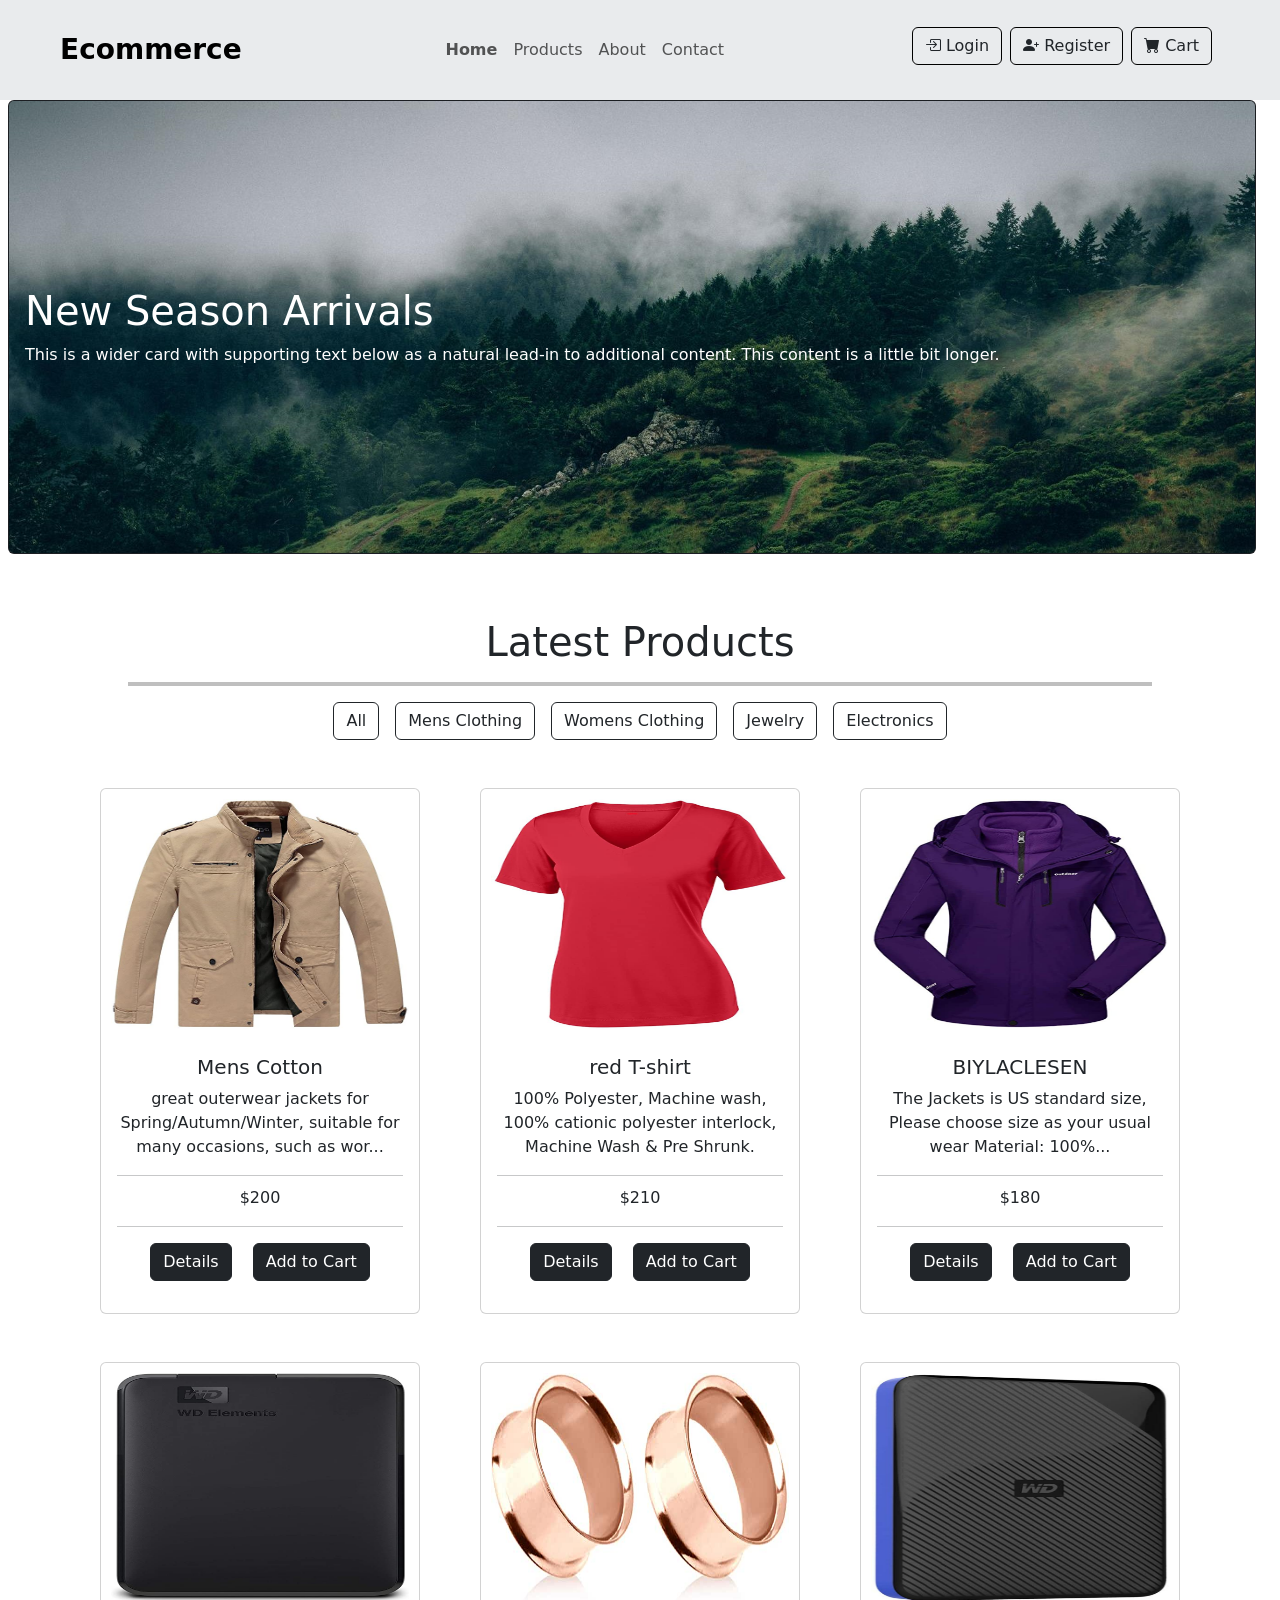
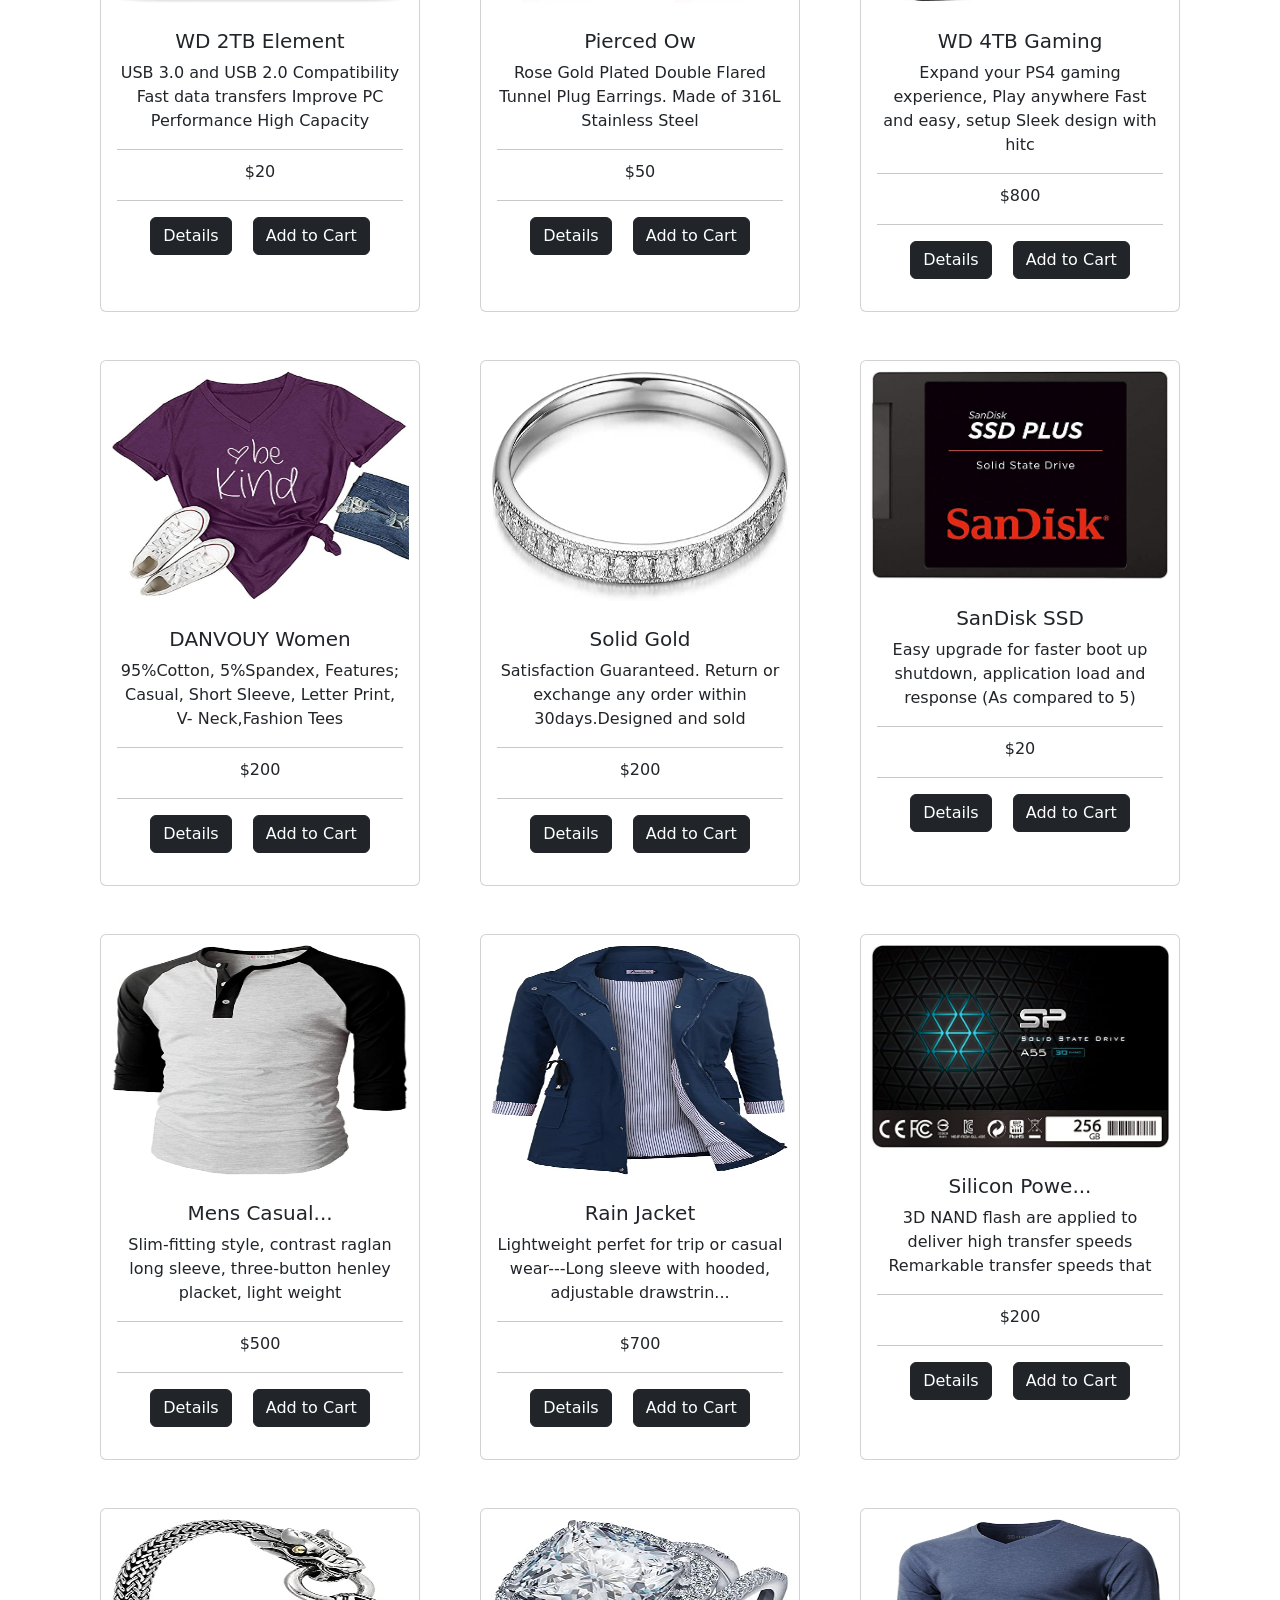
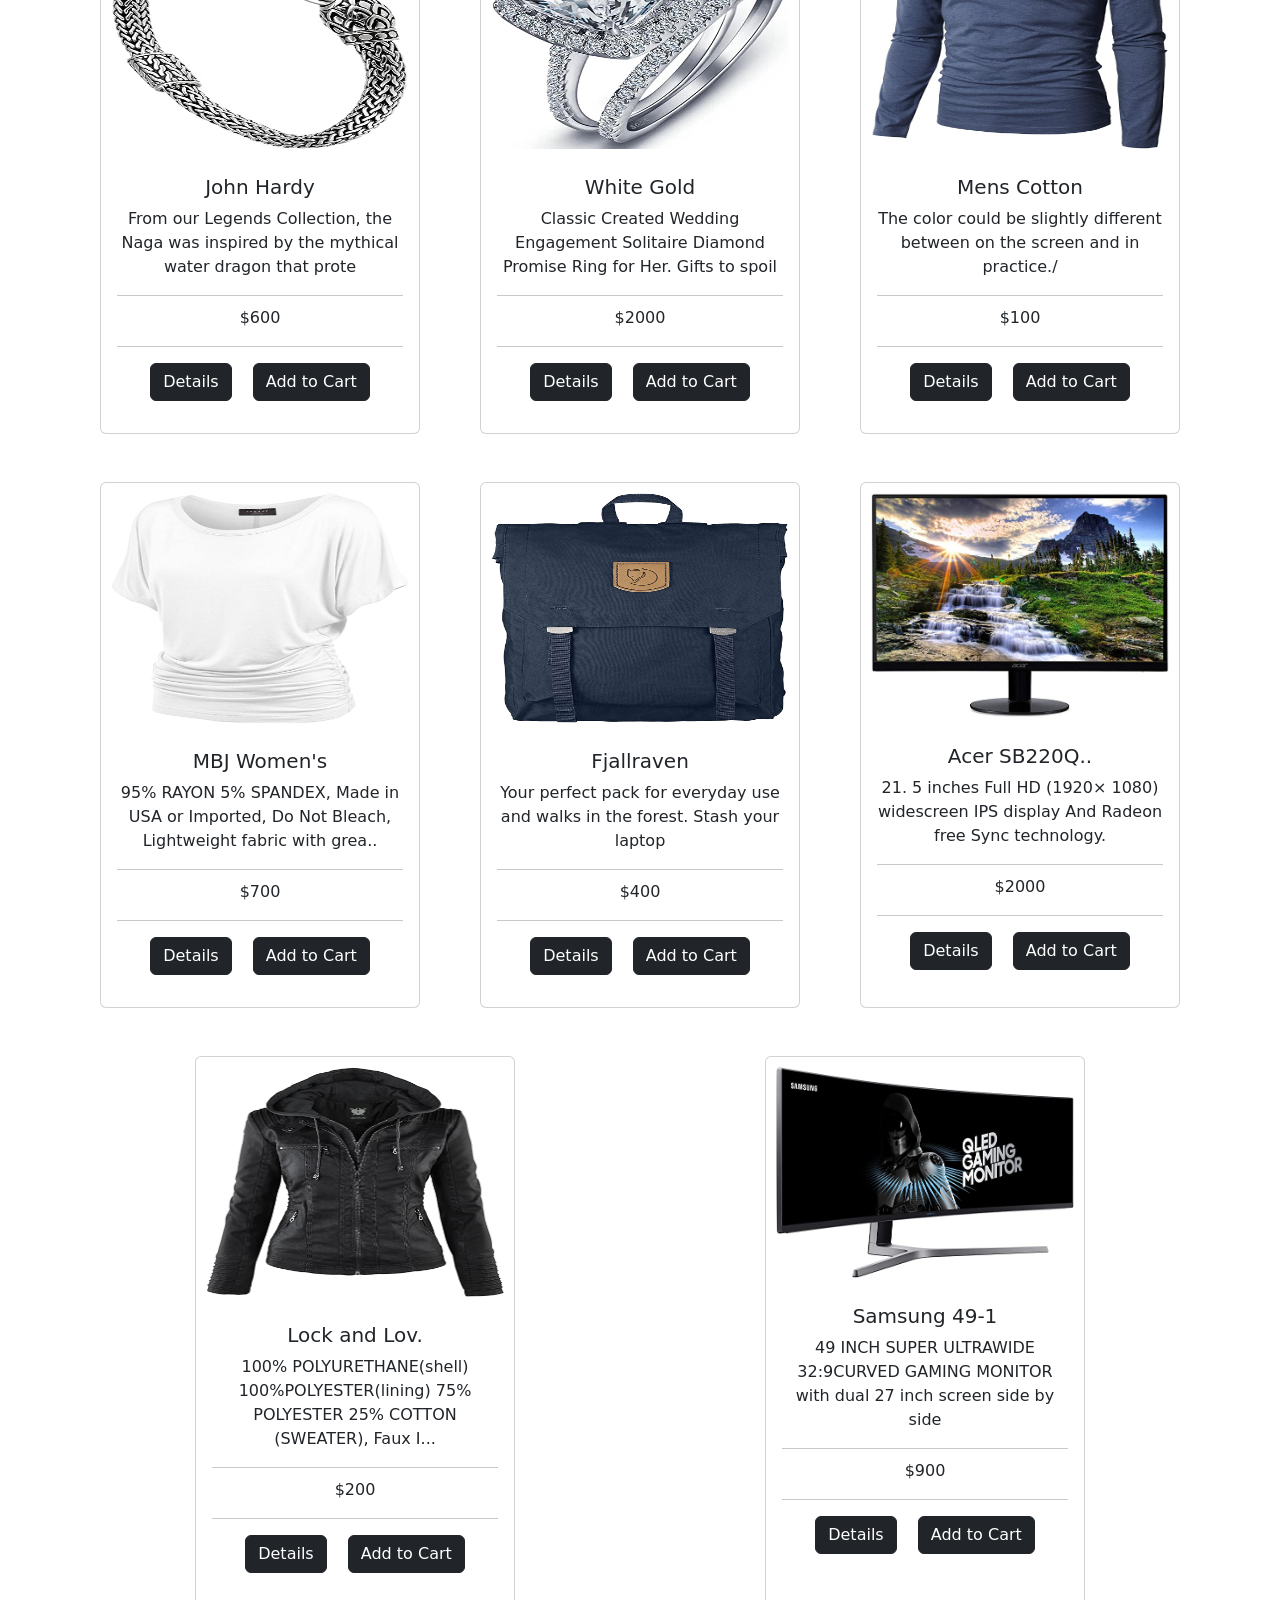
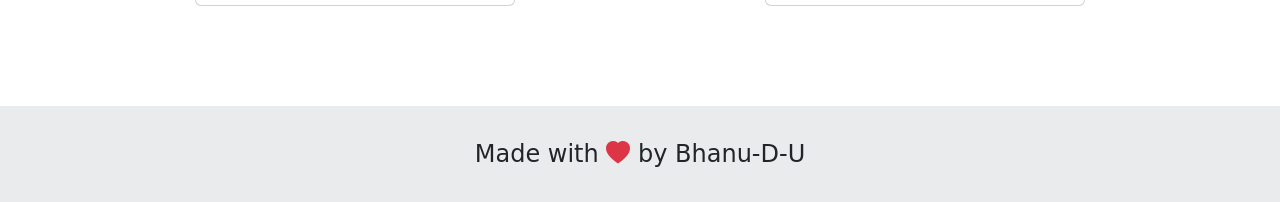
<file: index.html>
<!DOCTYPE html>
<html lang="en">

<head>
    <meta charset="UTF-8">
    <meta name="viewport" content="width=device-width, initial-scale=1.0">
    <title>E-commerce </title>
    <link rel="stylesheet" href="./styles.css">
    <link href="https://cdn.jsdelivr.net/npm/bootstrap@5.3.8/dist/css/bootstrap.min.css" rel="stylesheet"
        integrity="sha384-sRIl4kxILFvY47J16cr9ZwB07vP4J8+LH7qKQnuqkuIAvNWLzeN8tE5YBujZqJLB" crossorigin="anonymous">
    <link rel="stylesheet" href="https://cdn.jsdelivr.net/npm/bootstrap-icons@1.13.1/font/bootstrap-icons.min.css">
</head>

<body>
    <header class="px-0 py-0 px-md-5 py-md-3">
        <nav class="navbar navbar-expand-lg">
            <div class="container-fluid">

                <a class="navbar-brand fw-bold fs-3" href="./index.html">Ecommerce</a>
                <button class="navbar-toggler" type="button" data-bs-toggle="collapse"
                    data-bs-target="#navbarSupportedContent" aria-controls="navbarSupportedContent"
                    aria-expanded="false" aria-label="Toggle navigation">
                    <span class="navbar-toggler-icon"></span>
                </button>

                <div class="collapse navbar-collapse" id="navbarSupportedContent">
                    <ul class="navbar-nav mb-2 mb-lg-0 ms-auto">
                        <li class="nav-item">
                            <a href="./index.html" class="nav-link fs-6 fw-bold">Home</a>
                        </li>
                        <li class="nav-item">
                            <a href="./product.html" class="nav-link fs-md-3 fs-6">Products</a>
                        </li>
                        <li class="nav-item">
                            <a href="./About.html" class="nav-link fs-6">About</a>
                        </li>
                        <li class="nav-item">
                            <a href="./Contact.html" class="nav-link fs-6">Contact</a>
                        </li>
                    </ul>

                    <ul class="navbar-nav ms-auto">
                        <li class="head-acc nav-item me-lg-2 mb-2 btn-hover">
                            <a href="./login.html" class="btn border-1 border-black">
                                <span><i class="bi bi-box-arrow-in-right"></i></span>
                                <span class="fs-6">Login</span>
                            </a>
                        </li>
                        <li class="head-acc nav-item me-lg-2 mb-2 btn-hover">
                            <a href="./register.html" class="btn border-1 border-black">
                                <span><i class="bi bi-person-plus-fill"></i></span>
                                <span class="fs-6">Register</span>
                            </a>
                        </li>
                        <li class="head-acc nav-item me-lg-2 mb-2 btn-hover">
                            <a href="./cart.html" class="btn border-1 border-black">
                                <span><i class="bi bi-cart-fill"></i></span>
                                <span class="fs-6">Cart</span>
                            </a>
                        </li>
                    </ul>
                </div>

            </div>
        </nav>
    </header>

    <main>
        <div class="card text-bg-dark ms-2 me-4 ">
            <img src="./photos/main.png.jpg" class="card-img custom-img" alt="logo">
            <div class="card-img-overlay d-flex flex-column justify-content-center align-items-start">
                <h1 class="card-title">New Season Arrivals</h1>
                <p class="card-text">
                    This is a wider card with supporting text below as a natural lead-in to additional content.
                    <span>This content is a little bit longer.</span>
                </p>
            </div>
        </div>


        <h1 class=" text-center" style="margin-top:5%;">Latest Products</h1>
        <hr style="width:80% ;margin-left: 10%;border:2px solid black">
        <nav class="d-flex justify-content-center gap-3 flex-wrap">
            <a href="#" class="btn btn-outline-dark">All</a>
            <a href="#" class="btn btn-outline-dark">Mens Clothing</a>
            <a href="#" class="btn btn-outline-dark">Womens Clothing</a>
            <a href="#" class="btn btn-outline-dark">Jewelry</a>
            <a href="#" class="btn btn-outline-dark">Electronics</a>
        </nav>



        <!-- ----------cards---------------- -->

        <div class="container text-center mt-5 ">
            <div class="row justify-content-center">
                <div class="col d-flex justify-content-center mb-5">
                    <div class="card card-last" style="width: 20rem;">
                        <img src="./photos/images/71li-ujtlUL._AC_UX679_.jpg" class="card-img-top" alt="...">
                        <div class="card-body">
                            <h5 class="card-title">Mens Cotton</h5>
                            <p class="card-text">
                                great outerwear jackets for Spring/Autumn/Winter, suitable for many occasions, such as
                                wor...
                            </p>
                            <hr style="width:100%; margin-bottom:10px;">
                            <p>$200</p>
                            <hr style="width:100%; margin:0;">
                            <nav class="py-3 ">
                                <a href="#" class="btn btn-dark me-3">Details</a>
                                <a href="#" class="btn btn-dark">Add to Cart</a>
                            </nav>
                        </div>
                    </div>

                </div>

                <div class="col d-flex justify-content-center mb-5">
                    <div class="card card-last" style="width: 20rem;">
                        <img src="./photos/images/51eg55uWmdL._AC_UX679_.jpg" class="card-img-top" alt="...">
                        <div class="card-body">
                            <h5 class="card-title">red T-shirt</h5>
                            <p class="card-text">100% Polyester, Machine wash, 100%
                                cationic polyester interlock, Machine
                                Wash & Pre Shrunk.
                            </p>
                            <hr style="width:100%; margin-bottom:10px;">
                            <p>$210</p>
                            <hr style="width:100%; margin:0;">
                            <nav class="py-3 ">
                                <a href="#" class="btn btn-dark me-3">Details</a>
                                <a href="#" class="btn btn-dark">Add to Cart</a>
                            </nav>
                        </div>
                    </div>

                </div>
                <div class="col d-flex justify-content-center mb-5">
                    <div class="card card-last" style="width: 20rem;">
                        <img src="./photos/images/51Y5NI-I5jL._AC_UX679_.jpg" class="card-img-top" alt="...">
                        <div class="card-body">
                            <h5 class="card-title">BIYLACLESEN </h5>
                            <p class="card-text">
                                The Jackets is US standard size,
                                Please choose size as your usual wear Material: 100%... </p>
                            <hr style="width:100%; margin-bottom:10px;">
                            <p>$180</p>
                            <hr style="width:100%; margin:0;">
                            <nav class="py-3 ">
                                <a href="#" class="btn btn-dark me-3">Details</a>
                                <a href="#" class="btn btn-dark">Add to Cart</a>
                            </nav>
                        </div>
                    </div>

                </div>

                <div class="col d-flex justify-content-center mb-5">
                    <div class="card card-last" style="width: 20rem;">
                        <img src="./photos/images/61IBBVJvSDL._AC_SY879_.jpg" class="card-img-top" alt="...">
                        <div class="card-body">
                            <h5 class="card-title">WD 2TB Element</h5>
                            <p class="card-text">
                                USB 3.0 and USB 2.0 Compatibility
                                Fast data transfers Improve PC Performance High Capacity</p>
                            <hr style="width:100%; margin-bottom:10px;">
                            <p>$20</p>
                            <hr style="width:100%; margin:0;">
                            <nav class="py-3 ">
                                <a href="#" class="btn btn-dark me-3">Details</a>
                                <a href="#" class="btn btn-dark">Add to Cart</a>
                            </nav>
                        </div>
                    </div>

                </div>

                <div class="col d-flex justify-content-center mb-5">
                    <div class="card card-last" style="width: 20rem;">
                        <img src="./photos/images/51UDEzMJVpL._AC_UL640_QL65_ML3_.jpg" class="card-img-top" alt="..."
                            height="400px">
                        <div class="card-body">
                            <h5 class="card-title">Pierced Ow</h5>
                            <p class="card-text">
                                Rose Gold Plated Double Flared
                                Tunnel Plug Earrings. Made of 316L
                                Stainless Steel</p>
                            <hr style="width:100%; margin-bottom:10px;">
                            <p>$50</p>
                            <hr style="width:100%; margin:0;">
                            <nav class="py-3 ">
                                <a href="#" class="btn btn-dark me-3">Details</a>
                                <a href="#" class="btn btn-dark">Add to Cart</a>
                            </nav>
                        </div>
                    </div>

                </div>

                <div class="col d-flex justify-content-center mb-5">
                    <div class="card card-last" style="width: 20rem;">
                        <img src="./photos/images/61mtL65D4cL._AC_SX679_.jpg" class="card-img-top" alt="...">
                        <div class="card-body">
                            <h5 class="card-title">WD 4TB Gaming</h5>
                            <p class="card-text">
                                Expand your PS4 gaming experience,
                                Play anywhere Fast and easy, setup
                                Sleek design with hitc </p>
                            <hr style="width:100%; margin-bottom:10px;">
                            <p>$800</p>
                            <hr style="width:100%; margin:0;">
                            <nav class="py-3 ">
                                <a href="#" class="btn btn-dark me-3">Details</a>
                                <a href="#" class="btn btn-dark">Add to Cart</a>
                            </nav>
                        </div>
                    </div>

                </div>


                <div class="col d-flex justify-content-center mb-5">
                    <div class="card card-last" style="width: 20rem;">
                        <img src="./photos/images/61pHAEJ4NML._AC_UX679_.jpg" class="card-img-top" alt="...">
                        <div class="card-body">
                            <h5 class="card-title">DANVOUY Women</h5>
                            <p class="card-text">
                                95%Cotton, 5%Spandex, Features;
                                Casual, Short Sleeve, Letter Print, V-
                                Neck,Fashion Tees</p>
                            <hr style="width:100%; margin-bottom:10px;">
                            <p>$200</p>
                            <hr style="width:100%; margin:0;">
                            <nav class="py-3 ">
                                <a href="#" class="btn btn-dark me-3">Details</a>
                                <a href="#" class="btn btn-dark">Add to Cart</a>
                            </nav>
                        </div>
                    </div>

                </div>

                <div class="col d-flex justify-content-center mb-5">
                    <div class="card card-last" style="width: 20rem;">
                        <img src="./photos/images/61sbMiUnoGL._AC_UL640_QL65_ML3_.jpg" class="card-img-top" alt="..."
                            height="400px">
                        <div class="card-body">
                            <h5 class="card-title">Solid Gold</h5>
                            <p class="card-text">
                                Satisfaction Guaranteed. Return or
                                exchange any order within 30days.Designed and sold </p>
                            <hr style="width:100%; margin-bottom:10px;">
                            <p>$200</p>
                            <hr style="width:100%; margin:0;">
                            <nav class="py-3 ">
                                <a href="#" class="btn btn-dark me-3">Details</a>
                                <a href="#" class="btn btn-dark">Add to Cart</a>
                            </nav>
                        </div>
                    </div>

                </div>

                <div class="col d-flex justify-content-center mb-5">
                    <div class="card card-last" style="width: 20rem;">
                        <img src="./photos/images/61U7T1koQqL._AC_SX679_.jpg" class="card-img-top" alt="...">
                        <div class="card-body">
                            <h5 class="card-title">SanDisk SSD</h5>
                            <p class="card-text">
                                Easy upgrade for faster boot up shutdown, application load and response (As compared to
                                5)</p>
                            <hr style="width:100%; margin-bottom:10px;">
                            <p>$20</p>
                            <hr style="width:100%; margin:0;">
                            <nav class="py-3 ">
                                <a href="#" class="btn btn-dark me-3">Details</a>
                                <a href="#" class="btn btn-dark">Add to Cart</a>
                            </nav>
                        </div>
                    </div>

                </div>

                <div class="col d-flex justify-content-center mb-5">
                    <div class="card card-last" style="width: 20rem;">
                        <img src="./photos/images/71-3HjGNDUL._AC_SY879._SX._UX._SY._UY_.jpg" class="card-img-top"
                            alt="...">
                        <div class="card-body">
                            <h5 class="card-title">Mens Casual...</h5>
                            <p class="card-text">
                                Slim-fitting style, contrast raglan
                                long sleeve, three-button henley
                                placket, light weight</p>
                            <hr style="width:100%; margin-bottom:10px;">
                            <p>$500</p>
                            <hr style="width:100%; margin:0;">
                            <nav class="py-3 ">
                                <a href="#" class="btn btn-dark me-3">Details</a>
                                <a href="#" class="btn btn-dark">Add to Cart</a>
                            </nav>
                        </div>
                    </div>

                </div>


                <div class="col d-flex justify-content-center mb-5">
                    <div class="card card-last" style="width: 20rem;">
                        <img src="./photos/images/71HblAHs5xL._AC_UY879_-2.jpg" class="card-img-top" alt="...">
                        <div class="card-body">
                            <h5 class="card-title">Rain Jacket</h5>
                            <p class="card-text">Lightweight perfet for trip or casual
                                wear---Long sleeve with hooded,
                                adjustable drawstrin...</p>
                            <hr style="width:100%; margin-bottom:10px;">
                            <p>$700</p>
                            <hr style="width:100%; margin:0;">
                            <nav class="py-3 ">
                                <a href="#" class="btn btn-dark me-3">Details</a>
                                <a href="#" class="btn btn-dark">Add to Cart</a>
                            </nav>
                        </div>
                    </div>

                </div>

                <div class="col d-flex justify-content-center mb-5">
                    <div class="card card-last" style="width: 20rem;">
                        <img src="./photos/images/71kWymZ+c+L._AC_SX679_.jpg" class="card-img-top" alt="...">
                        <div class="card-body">
                            <h5 class="card-title">Silicon Powe...</h5>
                            <p class="card-text">
                                3D NAND flash are applied to deliver
                                high transfer speeds Remarkable
                                transfer speeds that </p>
                            <hr style="width:100%; margin-bottom:10px;">
                            <p>$200</p>
                            <hr style="width:100%; margin:0;">
                            <nav class="py-3 ">
                                <a href="#" class="btn btn-dark me-3">Details</a>
                                <a href="#" class="btn btn-dark">Add to Cart</a>
                            </nav>
                        </div>
                    </div>

                </div>



                <div class="col d-flex justify-content-center mb-5">
                    <div class="card card-last" style="width: 20rem;">
                        <img src="./photos/images/71pWzhdJNwL._AC_UL640_QL65_ML3_.jpg" class="card-img-top" alt="...">
                        <div class="card-body">
                            <h5 class="card-title">John Hardy</h5>
                            <p class="card-text">
                                From our Legends Collection, the
                                Naga was inspired by the mythical
                                water dragon that prote </p>
                            <hr style="width:100%; margin-bottom:10px;">
                            <p>$600</p>
                            <hr style="width:100%; margin:0;">
                            <nav class="py-3 ">
                                <a href="#" class="btn btn-dark me-3">Details</a>
                                <a href="#" class="btn btn-dark">Add to Cart</a>
                            </nav>
                        </div>
                    </div>

                </div>

                <div class="col d-flex justify-content-center mb-5">
                    <div class="card card-last" style="width: 20rem;">
                        <img src="./photos/images/71YAIFU48IL._AC_UL640_QL65_ML3_.jpg" class="card-img-top" alt="...">
                        <div class="card-body">
                            <h5 class="card-title">White Gold</h5>
                            <p class="card-text">
                                Classic Created Wedding
                                Engagement Solitaire Diamond
                                Promise Ring for Her. Gifts to spoil</p>
                            <hr style="width:100%; margin-bottom:10px;">
                            <p>$2000</p>
                            <hr style="width:100%; margin:0;">
                            <nav class="py-3 ">
                                <a href="#" class="btn btn-dark me-3">Details</a>
                                <a href="#" class="btn btn-dark">Add to Cart</a>
                            </nav>
                        </div>
                    </div>

                </div>


                <div class="col  d-flex justify-content-center mb-5">
                    <div class="card card-last" style="width: 20rem;">
                        <img src="./photos/images/71YXzeOuslL._AC_UY879_.jpg" class="card-img-top" alt="...">
                        <div class="card-body">
                            <h5 class="card-title">Mens Cotton</h5>
                            <p class="card-text">
                                The color could be slightly different
                                between on the screen and in
                                practice./ </p>
                            <hr style="width:100%; margin-bottom:10px;">
                            <p>$100</p>
                            <hr style="width:100%; margin:0;">
                            <nav class="py-3 ">
                                <a href="#" class="btn btn-dark me-3">Details</a>
                                <a href="#" class="btn btn-dark">Add to Cart</a>
                            </nav>
                        </div>
                    </div>

                </div>


                <div class="col d-flex justify-content-center mb-5">
                    <div class="card card-last" style="width: 20rem;">
                        <img src="./photos/images/71z3kpMAYsL._AC_UY879_.jpg" class="card-img-top" alt="...">
                        <div class="card-body">
                            <h5 class="card-title">MBJ Women's</h5>
                            <p class="card-text">
                                95% RAYON 5% SPANDEX, Made in
                                USA or Imported, Do Not Bleach,
                                Lightweight fabric with grea..</p>
                            <hr style="width:100%; margin-bottom:10px;">
                            <p>$700</p>
                            <hr style="width:100%; margin:0;">
                            <nav class="py-3 ">
                                <a href="#" class="btn btn-dark me-3">Details</a>
                                <a href="#" class="btn btn-dark">Add to Cart</a>
                            </nav>
                        </div>
                    </div>

                </div>
                <div class="col  d-flex justify-content-center mb-5">
                    <div class="card card-last" style="width: 20rem;">
                        <img src="./photos/images/81fPKd-2AYL._AC_SL1500_.jpg" class="card-img-top" alt="...">
                        <div class="card-body">
                            <h5 class="card-title">Fjallraven </h5>
                            <p class="card-text">
                                Your perfect pack for everyday use and walks in the forest. Stash your laptop
                            </p>
                            <hr style="width:100%; margin-bottom:10px;">
                            <p>$400</p>
                            <hr style="width:100%; margin:0;">
                            <nav class="py-3 ">
                                <a href="#" class="btn btn-dark me-3">Details</a>
                                <a href="#" class="btn btn-dark">Add to Cart</a>
                            </nav>
                        </div>
                    </div>

                </div>


                <div class="col  d-flex justify-content-center mb-5">
                    <div class="card card-last" style="width: 20rem;">
                        <img src="./photos/images/81QpkIctqPL._AC_SX679_.jpg" class="card-img-top" alt="...">
                        <div class="card-body">
                            <h5 class="card-title">Acer SB220Q..</h5>
                            <p class="card-text">
                                21. 5 inches Full HD (1920× 1080)
                                widescreen IPS display And Radeon
                                free Sync technology.</p>
                            <hr style="width:100%; margin-bottom:10px;">
                            <p>$2000</p>
                            <hr style="width:100%; margin:0;">
                            <nav class="py-3 ">
                                <a href="#" class="btn btn-dark me-3">Details</a>
                                <a href="#" class="btn btn-dark">Add to Cart</a>
                            </nav>
                        </div>
                    </div>

                </div>

                <div class="col d-flex justify-content-center mb-5">
                    <div class="card card-last" style="width: 20rem;">
                        <img src="./photos/images/81XH0e8fefL._AC_UY879_.jpg" class="card-img-top" alt="...">
                        <div class="card-body">
                            <h5 class="card-title">Lock and Lov.</h5>
                            <p class="card-text">
                                100% POLYURETHANE(shell) 100%POLYESTER(lining) 75% POLYESTER 25% COTTON (SWEATER), Faux
                                I...</p>
                            <hr style="width:100%; margin-bottom:10px;">
                            <p>$200</p>
                            <hr style="width:100%; margin:0;">
                            <nav class="py-3 ">
                                <a href="#" class="btn btn-dark me-3">Details</a>
                                <a href="#" class="btn btn-dark">Add to Cart</a>
                            </nav>
                        </div>
                    </div>

                </div>





                <div class="col d-flex justify-content-center mb-5">
                    <div class="card card-last" style="width: 20rem;">
                        <img src="./photos/images/81Zt42ioCgL._AC_SX679_.jpg" class="card-img-top" alt="...">
                        <div class="card-body">
                            <h5 class="card-title">Samsung 49-1</h5>
                            <p class="card-text">
                                49 INCH SUPER ULTRAWIDE 32:9CURVED GAMING MONITOR with dual 27 inch screen side by side
                            </p>
                            <hr style="width:100%; margin-bottom:10px;">
                            <p>$900</p>
                            <hr style="width:100%; margin:0;">
                            <nav class="py-3 ">
                                <a href="#" class="btn btn-dark me-3">Details</a>
                                <a href="#" class="btn btn-dark">Add to Cart</a>
                            </nav>
                        </div>
                    </div>

                </div>














            </div>
        </div>

    </main>








    <footer class="text-center fs-4 ">
        <p>Made with <i class="bi bi-heart-fill text-danger"></i> by Bhanu-D-U</p>
    </footer>

    <script src="https://cdn.jsdelivr.net/npm/bootstrap@5.3.8/dist/js/bootstrap.bundle.min.js"
        integrity="sha384-FKyoEForCGlyvwx9Hj09JcYn3nv7wiPVlz7YYwJrWVcXK/BmnVDxM+D2scQbITxI"
        crossorigin="anonymous"></script>
</body>

</html>
</file>
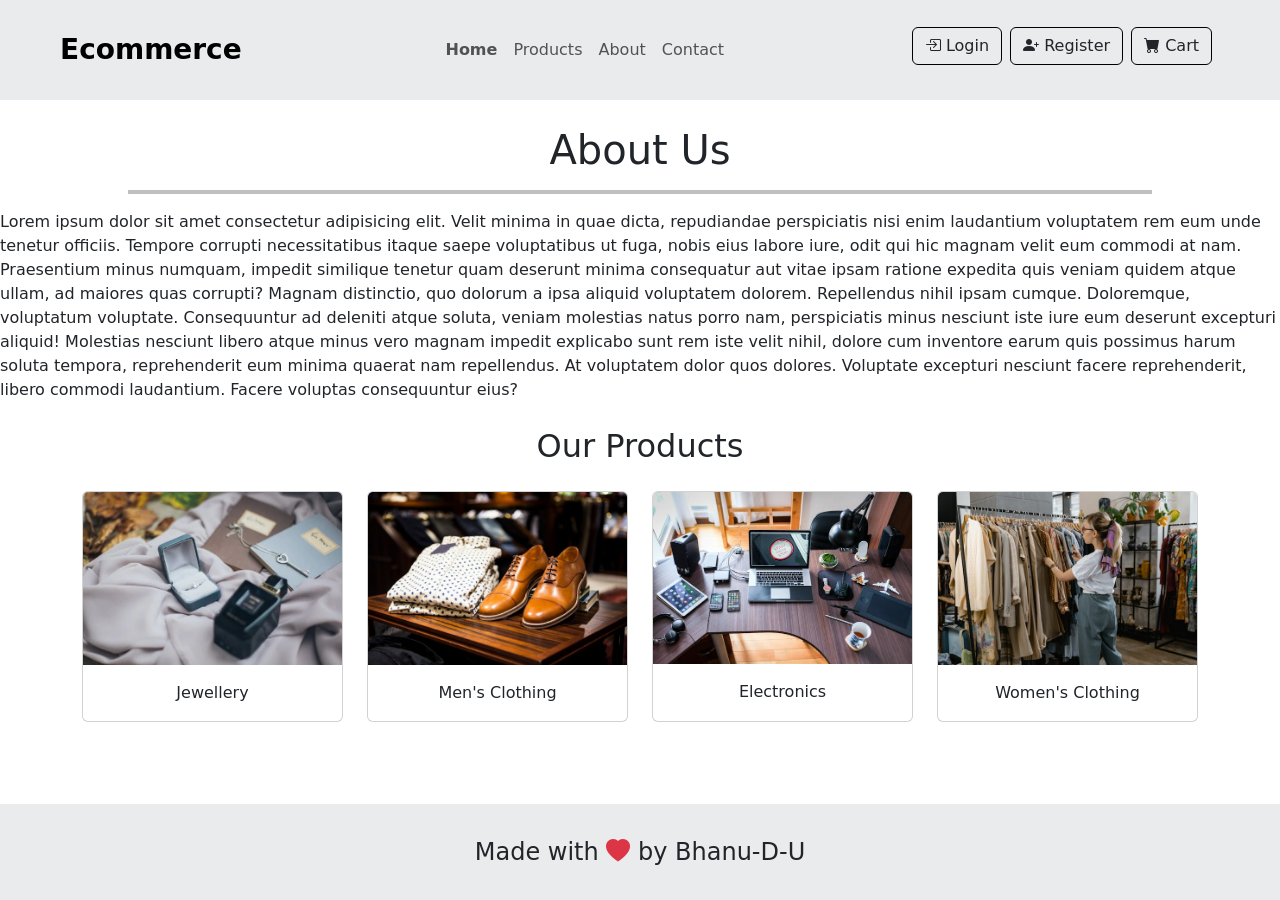
<file: About.html>
<!DOCTYPE html>
<html lang="en">

<head>
    <meta charset="UTF-8">
    <meta name="viewport" content="width=device-width, initial-scale=1.0">
    <title>E-commerce </title>
    <link rel="stylesheet" href="./styles.css">
    <link href="https://cdn.jsdelivr.net/npm/bootstrap@5.3.8/dist/css/bootstrap.min.css" rel="stylesheet"
        integrity="sha384-sRIl4kxILFvY47J16cr9ZwB07vP4J8+LH7qKQnuqkuIAvNWLzeN8tE5YBujZqJLB" crossorigin="anonymous">
    <link rel="stylesheet" href="https://cdn.jsdelivr.net/npm/bootstrap-icons@1.13.1/font/bootstrap-icons.min.css">
</head>

<body>
    <header class="px-0 py-0 px-md-5 py-md-3">
        <nav class="navbar navbar-expand-lg ">
            <div class="container-fluid">
                <a class="navbar-brand fw-bold fs-3 " href="./index.html">Ecommerce</a>
                <button class="navbar-toggler" type="button" data-bs-toggle="collapse"
                    data-bs-target="#navbarSupportedContent" aria-controls="navbarSupportedContent"
                    aria-expanded="false" aria-label="Toggle navigation">
                    <span class="navbar-toggler-icon"></span>
                </button>
                <div class="collapse navbar-collapse" id="navbarSupportedContent">
                    <ul class="navbar-nav  mb-2 mb-lg-0 ms-auto ">
                        <li class="nav-item ">
                            <a href="./index.html" class="nav-link fs-6 fw-bold">Home</a>
                        </li>
                        <li class="nav-item">
                            <a href="./product.html" class="nav-link fs-6">Products</a>
                        </li>
                        <li class="nav-item">
                            <a href="./About.html" class="nav-link fs-6">About</a>
                        </li>
                        <li class="nav-item">
                            <a href="./Contact.html" class="nav-link fs-6">Contact</a>
                        </li>
                    </ul>
                    <ul class=" head-acc navbar-nav ms-auto">
                        <li class="nav-item me-lg-2 mb-2 btn-hover d-md-inline-block">
                            <a href="./login.html" class="btn border-1 border-black ">
                                <span><i class="bi bi-box-arrow-in-right"></i></span>
                                <span class="fs-6">Login</span>
                            </a>
                        </li>

                        <li class="nav-item me-lg-2 mb-2 btn-hover">
                            <a href="./register.html" class="btn border-1 border-black">
                                <span><i class="bi bi-person-plus-fill"></i></span>
                                <span class="fs-6">Register</span>
                            </a>
                        </li>

                        <li class="nav-item me-lg-2 mb-2 btn-hover">
                            <a href="./cart.html" class="btn border-1 border-black">
                                <span><i class="bi bi-cart-fill"></i></span>
                                <span class="fs-6">Cart</span>
                            </a>
                        </li>


                    </ul>
                </div>

            </div>
        </nav>

    </header>

    <main>

        <h1 class=" text-center" style="margin-top:2%;">About Us</h1>
        <hr style="width:80% ;margin-left: 10%;border:2px solid black">
        <p class="par-text">Lorem ipsum dolor sit amet consectetur adipisicing elit. Velit minima in quae dicta,
            repudiandae
            perspiciatis nisi enim laudantium voluptatem rem eum unde tenetur officiis. Tempore corrupti necessitatibus
            itaque saepe voluptatibus ut fuga, nobis eius labore iure, odit qui hic magnam velit eum commodi at
            nam.<span class="spn2">
                Praesentium minus numquam, impedit similique tenetur quam deserunt minima consequatur aut vitae ipsam
                ratione
                expedita quis veniam quidem atque ullam, ad maiores quas corrupti? Magnam distinctio, quo dolorum a ipsa
                aliquid
                voluptatem dolorem. Repellendus nihil ipsam cumque.</span><span class="spn"> Doloremque, voluptatum
                voluptate.
                Consequuntur ad deleniti
                atque soluta, veniam molestias natus porro nam, perspiciatis minus nesciunt iste iure eum deserunt
                excepturi
                aliquid! Molestias nesciunt libero atque minus vero magnam impedit explicabo sunt rem iste velit nihil,
                dolore
                cum inventore earum quis possimus harum soluta tempora, reprehenderit eum minima quaerat nam
                repellendus. At
                voluptatem dolor quos dolores. Voluptate excepturi nesciunt facere reprehenderit, libero commodi
                laudantium.
                Facere voluptas consequuntur eius?</span></p>




        <h2 class=" text-center" style="margin:2% 0;">Our Products</h2>

        <div class="container">
            <div class="row g-4 abt-img">

                <div class="col-lg-3 col-md-6 col-sm-12">
                    <div class="card h-100">
                        <img src="./photos/about photos/pexels-photo-1927259.webp" class="card-img-top">
                        <div class="card-body text-center">
                            <p class="card-text">Jewellery</p>
                        </div>
                    </div>
                </div>

                <div class="col-lg-3 col-md-6 col-sm-12">
                    <div class="card h-100">
                        <img src="./photos/about photos/pexels-photo-298863.jpeg" class="card-img-top">
                        <div class="card-body text-center">
                            <p class="card-text">Men's Clothing</p>
                        </div>
                    </div>
                </div>

                <div class="col-lg-3 col-md-6 col-sm-12">
                    <div class="card h-100">
                        <img src="./photos/about photos/pexels-photo-356056.jpeg" class="card-img-top">
                        <div class="card-body text-center">
                            <p class="card-text">Electronics</p>
                        </div>
                    </div>
                </div>

                <div class="col-lg-3 col-md-6 col-sm-12">
                    <div class="card h-100">
                        <img src="./photos/about photos/pexels-photo-7679720.jpeg" class="card-img-top">
                        <div class="card-body text-center">
                            <p class="card-text">Women's Clothing</p>
                        </div>
                    </div>
                </div>

            </div>
        </div>



    </main>









    <footer class="text-center fs-4 ">
        <p>Made with <i class="bi bi-heart-fill text-danger"></i> by Bhanu-D-U</p>
    </footer>








    <script src="https://cdn.jsdelivr.net/npm/bootstrap@5.3.8/dist/js/bootstrap.bundle.min.js"
        integrity="sha384-FKyoEForCGlyvwx9Hj09JcYn3nv7wiPVlz7YYwJrWVcXK/BmnVDxM+D2scQbITxI"
        crossorigin="anonymous"></script>
</body>

</html>
</file>
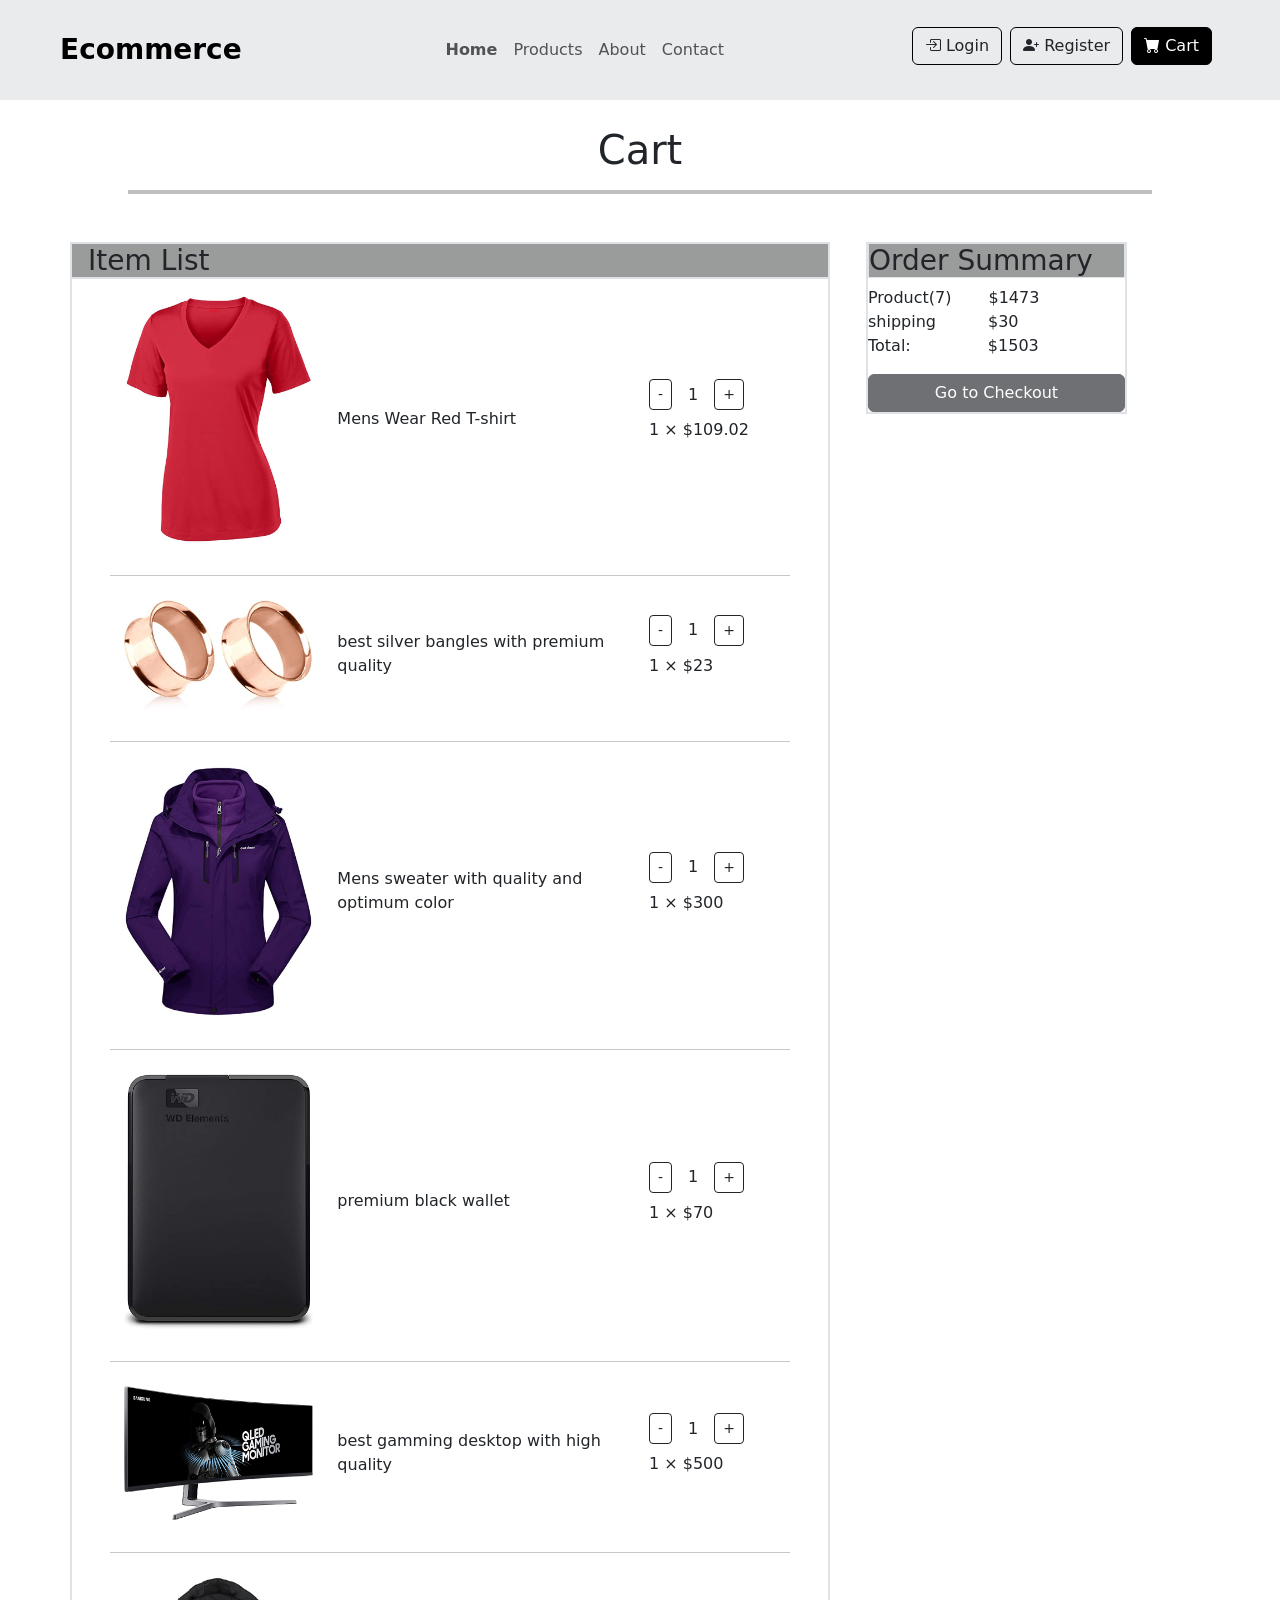
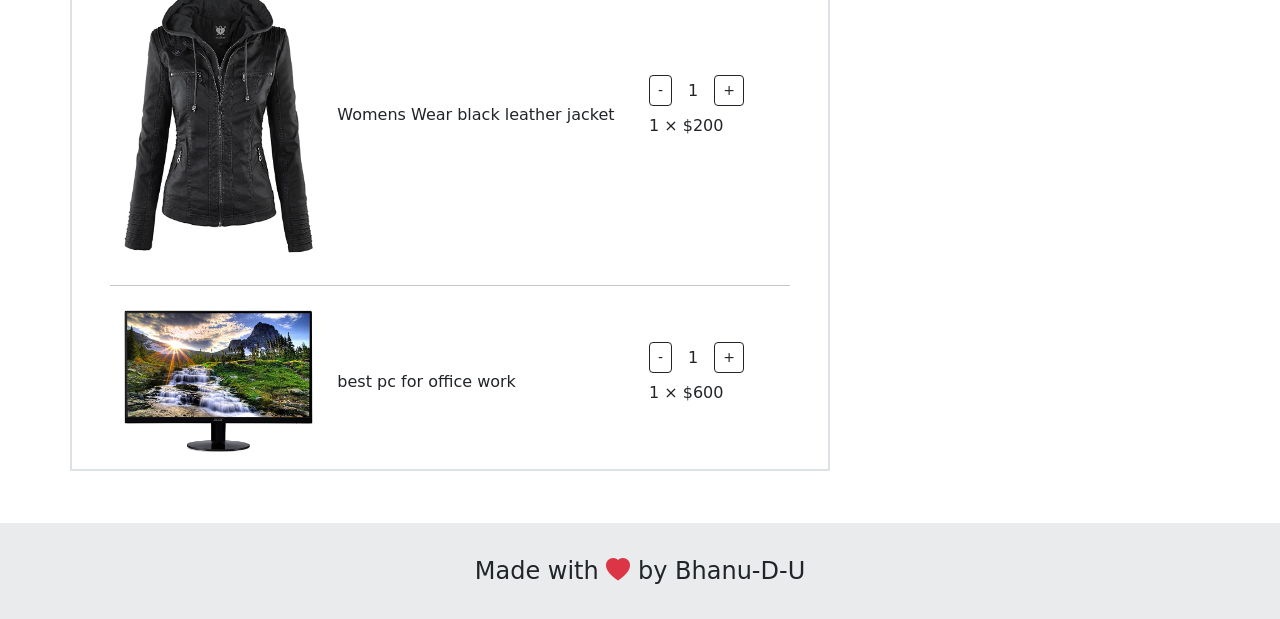
<file: cart.html>
<!DOCTYPE html>
<html lang="en">

<head>
    <meta charset="UTF-8">
    <meta name="viewport" content="width=device-width, initial-scale=1.0">
    <title>E-commerce </title>
    <link rel="stylesheet" href="./styles.css">
    <link href="https://cdn.jsdelivr.net/npm/bootstrap@5.3.8/dist/css/bootstrap.min.css" rel="stylesheet"
        integrity="sha384-sRIl4kxILFvY47J16cr9ZwB07vP4J8+LH7qKQnuqkuIAvNWLzeN8tE5YBujZqJLB" crossorigin="anonymous">
    <link rel="stylesheet" href="https://cdn.jsdelivr.net/npm/bootstrap-icons@1.13.1/font/bootstrap-icons.min.css">
</head>

<body>
    <header class="px-0 py-0 px-md-5 py-md-3">
        <nav class="navbar navbar-expand-lg ">
            <div class="container-fluid">
                <a class="navbar-brand fw-bold fs-3 " href="./index.html">Ecommerce</a>
                <button class="navbar-toggler" type="button" data-bs-toggle="collapse"
                    data-bs-target="#navbarSupportedContent" aria-controls="navbarSupportedContent"
                    aria-expanded="false" aria-label="Toggle navigation">
                    <span class="navbar-toggler-icon"></span>
                </button>
                <div class="collapse navbar-collapse" id="navbarSupportedContent">
                    <ul class="navbar-nav  mb-2 mb-lg-0 ms-auto ">
                        <li class="nav-item ">
                            <a href="./index.html" class="nav-link fs-6 fw-bold">Home</a>
                        </li>
                        <li class="nav-item">
                            <a href="./product.html" class="nav-link fs-6">Products</a>
                        </li>
                        <li class="nav-item">
                            <a href="./About.html" class="nav-link fs-6">About</a>
                        </li>
                        <li class="nav-item">
                            <a href="./Contact.html" class="nav-link fs-6">Contact</a>
                        </li>
                    </ul>
                    <ul class="head-acc navbar-nav ms-auto">
                        <li class="nav-item me-lg-2 mb-2 btn-hover">
                            <a href="./login.html" class="btn border-1 border-black ">
                                <span><i class="bi bi-box-arrow-in-right"></i></span>
                                <span class="fs-6">Login</span>
                            </a>
                        </li>

                        <li class=" head-acc nav-item me-lg-2 mb-2 btn-hover ">
                            <a href="./register.html" class="btn border-1 border-black ">
                                <span><i class="bi bi-person-plus-fill"></i></span>
                                <span class="fs-6">Register</span>
                            </a>
                        </li>

                        <li class=" head-acc nav-item me-lg-2 mb-2 btn-hover">
                            <a href="./cart.html" class="btn border-1 border-black bg-black text-white">
                                <span><i class="bi bi-cart-fill"></i></span>
                                <span class="fs-6">Cart</span>
                            </a>
                        </li>


                    </ul>
                </div>

            </div>
        </nav>

    </header>

    <main>


        <h1 class=" text-center" style="margin-top:2%;">Cart</h1>
        <hr style="width:80% ;margin-left: 10%;border:2px solid black">




        <div class="container mt-5 cost-contai">
            <div class="row align-items-start">

                <!-- Items Section -->
                <div class="col-lg-8 col-md-8 col-sm-12 border border-2 p-0">
                    <h3 class="border-bottom border-2 px-3 " style="background-color: rgb(154, 155, 155);">Item List
                    </h3>
                    <div class="row px-3 py-2 align-items-center">

                        <!-- Product Image -->
                        <div class="col-12 col-md-4 col-sm-4 mb-2 col-lg-4 ps-5">
                            <img src="./photos/images/51eg55uWmdL._AC_UX679_.jpg" class="img-fluid" alt="T-shirt">
                        </div>

                        <!-- Product Name -->
                        <div class="col-lg-5 col-md-3 col-6 col-sm-4 mb-2">
                            <p class="mb-0">Mens Wear Red T-shirt</p>
                        </div>

                        <!-- Quantity & Price -->
                        <div class="col mb-2">
                            <div class="d-flex align-items-center">
                                <button class="btn btn-outline-dark btn-sm me-3">-</button>
                                <span>1</span>
                                <button class="btn btn-outline-dark btn-sm ms-3">+</button>
                            </div>
                            <p class="mt-2">1 × $109.02</p>
                        </div>

                    </div>
                    <hr style="width: 90%;margin-left:5%;">
                    <div class="row px-3 py-2 align-items-center">

                        <!-- Product Image -->
                        <div class="col-12 col-md-4 col-sm-4 mb-2 col-lg-4 ps-5">
                            <img src="./photos/images/51UDEzMJVpL._AC_UL640_QL65_ML3_.jpg" class="img-fluid"
                                alt="T-shirt">
                        </div>

                        <!-- Product Name -->
                        <div class="col-lg-5 col-md-3 col-6 col-sm-4 mb-2">
                            <p class="mb-0">best silver bangles with premium quality</p>
                        </div>

                        <!-- Quantity & Price -->
                        <div class="col mb-2">
                            <div class="d-flex align-items-center">
                                <button class="btn btn-outline-dark btn-sm me-3">-</button>
                                <span>1</span>
                                <button class="btn btn-outline-dark btn-sm ms-3">+</button>
                            </div>
                            <p class="mt-2">1 × $23</p>
                        </div>

                    </div>
                    <hr style="width: 90%;margin-left:5%;">
                    <div class="row px-3 py-2 align-items-center">

                        <!-- Product Image -->
                        <div class="col-12 col-md-4 col-sm-4 mb-2 col-lg-4 ps-5">
                            <img src="./photos/images/51Y5NI-I5jL._AC_UX679_.jpg" class="img-fluid" alt="T-shirt">
                        </div>

                        <!-- Product Name -->
                        <div class="col-lg-5 col-md-3 col-6 col-sm-4 mb-2">
                            <p class="mb-0">Mens sweater with quality and optimum color</p>
                        </div>

                        <!-- Quantity & Price -->
                        <div class="col mb-2">
                            <div class="d-flex align-items-center">
                                <button class="btn btn-outline-dark btn-sm me-3">-</button>
                                <span>1</span>
                                <button class="btn btn-outline-dark btn-sm ms-3">+</button>
                            </div>
                            <p class="mt-2">1 × $300</p>
                        </div>

                    </div>
                    <hr style="width: 90%;margin-left:5%;">
                    <div class="row px-3 py-2 align-items-center">

                        <!-- Product Image -->
                        <div class="col-12 col-md-4 col-sm-4 mb-2 col-lg-4 ps-5">
                            <img src="./photos/images/61IBBVJvSDL._AC_SY879_.jpg" class="img-fluid" alt="T-shirt">
                        </div>

                        <!-- Product Name -->
                        <div class="col-lg-5 col-md-3 col-6 col-sm-4 mb-2">
                            <p class="mb-0">premium black wallet</p>
                        </div>

                        <!-- Quantity & Price -->
                        <div class="col mb-2">
                            <div class="d-flex align-items-center">
                                <button class="btn btn-outline-dark btn-sm me-3">-</button>
                                <span>1</span>
                                <button class="btn btn-outline-dark btn-sm ms-3">+</button>
                            </div>
                            <p class="mt-2">1 × $70</p>
                        </div>

                    </div>
                    <hr style="width: 90%;margin-left:5%;">
                    <div class="row px-3 py-2 align-items-center">

                        <!-- Product Image -->
                        <div class="col-12 col-md-4 col-sm-4 mb-2 col-lg-4 ps-5">
                            <img src="./photos/images/81Zt42ioCgL._AC_SX679_.jpg" class="img-fluid" alt="T-shirt">
                        </div>

                        <!-- Product Name -->
                        <div class="col-lg-5 col-md-3 col-6 col-sm-4 mb-2">
                            <p class="mb-0">best gamming desktop with high quality</p>
                        </div>

                        <!-- Quantity & Price -->
                        <div class="col mb-2">
                            <div class="d-flex align-items-center">
                                <button class="btn btn-outline-dark btn-sm me-3">-</button>
                                <span>1</span>
                                <button class="btn btn-outline-dark btn-sm ms-3">+</button>
                            </div>
                            <p class="mt-2">1 × $500</p>
                        </div>

                    </div>
                    <hr style="width: 90%;margin-left:5%;">
                    <div class="row px-3 py-2 align-items-center">

                        <!-- Product Image -->
                        <div class="col-12 col-md-4 col-sm-4 mb-2 col-lg-4 ps-5">
                            <img src="./photos/images/81XH0e8fefL._AC_UY879_.jpg" class="img-fluid" alt="T-shirt">
                        </div>

                        <!-- Product Name -->
                        <div class="col-lg-5 col-md-3 col-6 col-sm-4 mb-2">
                            <p class="mb-0">Womens Wear black leather jacket</p>
                        </div>

                        <!-- Quantity & Price -->
                        <div class="col mb-2">
                            <div class="d-flex align-items-center">
                                <button class="btn btn-outline-dark btn-sm me-3">-</button>
                                <span>1</span>
                                <button class="btn btn-outline-dark btn-sm ms-3">+</button>
                            </div>
                            <p class="mt-2">1 × $200</p>
                        </div>

                    </div>
                    <hr style="width: 90%;margin-left:5%;">
                    <div class="row px-3 py-2 align-items-center">

                        <!-- Product Image -->
                        <div class="col-12 col-md-4 col-sm-4 mb-2 col-lg-4 ps-5">
                            <img src="./photos/images/81QpkIctqPL._AC_SX679_.jpg" class="img-fluid" alt="T-shirt">
                        </div>

                        <!-- Product Name -->
                        <div class="col-lg-5 col-md-3 col-6 col-sm-4 mb-2">
                            <p class="mb-0">best pc for office work</p>
                        </div>

                        <!-- Quantity & Price -->
                        <div class="col mb-2">
                            <div class="d-flex align-items-center">
                                <button class="btn btn-outline-dark btn-sm me-3">-</button>
                                <span>1</span>
                                <button class="btn btn-outline-dark btn-sm ms-3">+</button>
                            </div>
                            <p class="mt-2">1 × $600</p>
                        </div>

                    </div>







                </div>

                <!-- Summary Section -->
                <div class="col-lg-3 col-md-4 col-sm-12 mt-4 mt-md-0 ms-lg-4">
                    <div class="border border-2 ">
                        <h3 class="border border-top-0 " style="background-color: rgb(154, 155, 155);">Order Summary
                        </h3>
                        <p> Product(7) <span class="mx-4 ps-2">$1473</span><br>


                            shipping<span class="mx-5 ps-1">$30</span><br>
                            Total: <span class="mx-4 ps-5">$1503</span></p>
                        <button class="btn btn-dark w-100 disabled">Go to Checkout</button>

                    </div>
                </div>

            </div>
        </div>











    </main>











    <footer class="text-center fs-4 ">
        <p>Made with <i class="bi bi-heart-fill text-danger"></i> by Bhanu-D-U</p>
    </footer>






    <script src="https://cdn.jsdelivr.net/npm/bootstrap@5.3.8/dist/js/bootstrap.bundle.min.js"
        integrity="sha384-FKyoEForCGlyvwx9Hj09JcYn3nv7wiPVlz7YYwJrWVcXK/BmnVDxM+D2scQbITxI"
        crossorigin="anonymous"></script>
</body>

</html>
</file>
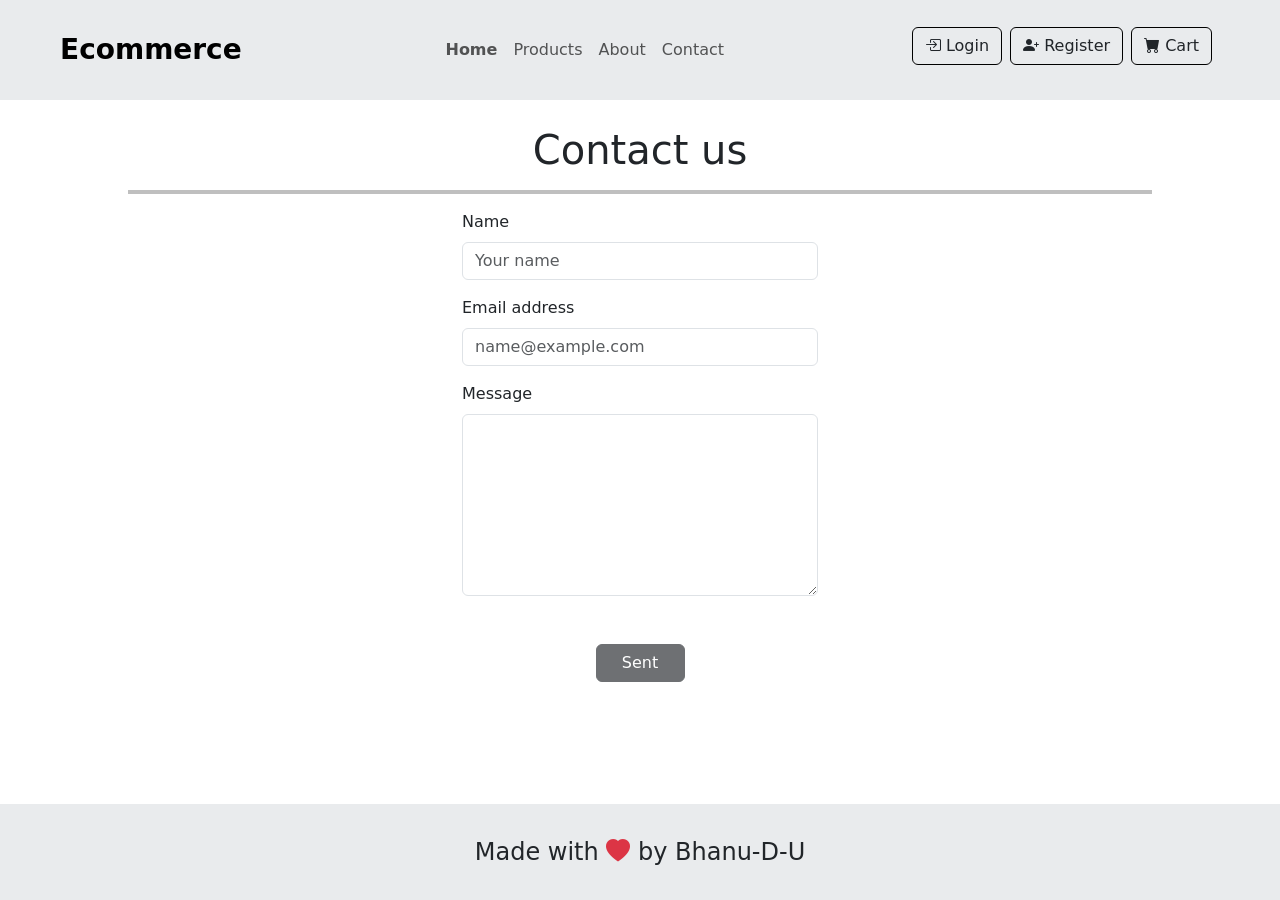
<file: Contact.html>
<!DOCTYPE html>
<html lang="en">

<head>
    <meta charset="UTF-8">
    <meta name="viewport" content="width=device-width, initial-scale=1.0">
    <title>E-commerce </title>
    <link rel="stylesheet" href="./styles.css">
    <link href="https://cdn.jsdelivr.net/npm/bootstrap@5.3.8/dist/css/bootstrap.min.css" rel="stylesheet"
        integrity="sha384-sRIl4kxILFvY47J16cr9ZwB07vP4J8+LH7qKQnuqkuIAvNWLzeN8tE5YBujZqJLB" crossorigin="anonymous">
    <link rel="stylesheet" href="https://cdn.jsdelivr.net/npm/bootstrap-icons@1.13.1/font/bootstrap-icons.min.css">
</head>

<body>
    <header class="px-0 py-0 px-md-5 py-md-3">
        <nav class="navbar navbar-expand-lg ">
            <div class="container-fluid">
                <a class="navbar-brand fw-bold fs-3 " href="./index.html">Ecommerce</a>
                <button class="navbar-toggler" type="button" data-bs-toggle="collapse"
                    data-bs-target="#navbarSupportedContent" aria-controls="navbarSupportedContent"
                    aria-expanded="false" aria-label="Toggle navigation">
                    <span class="navbar-toggler-icon"></span>
                </button>
                <div class="collapse navbar-collapse" id="navbarSupportedContent">
                    <ul class="navbar-nav  mb-2 mb-lg-0 ms-auto ">
                        <li class="nav-item ">
                            <a href="./index.html" class="nav-link fs-6 fw-bold">Home</a>
                        </li>
                        <li class="nav-item">
                            <a href="./product.html" class="nav-link fs-6">Products</a>
                        </li>
                        <li class="nav-item">
                            <a href="./About.html" class="nav-link fs-6">About</a>
                        </li>
                        <li class="nav-item">
                            <a href="./Contact.html" class="nav-link fs-6">Contact</a>
                        </li>
                    </ul>
                    <ul class=" head-acc navbar-nav ms-auto">
                        <li class="nav-item me-lg-2 mb-2 btn-hover d-md-inline-block">
                            <a href="./login.html" class="btn border-1 border-black ">
                                <span><i class="bi bi-box-arrow-in-right"></i></span>
                                <span class="fs-6">Login</span>
                            </a>
                        </li>

                        <li class="nav-item me-lg-2 mb-2 btn-hover">
                            <a href="./register.html" class="btn border-1 border-black">
                                <span><i class="bi bi-person-plus-fill"></i></span>
                                <span class="fs-6">Register</span>
                            </a>
                        </li>

                        <li class="nav-item me-lg-2 mb-2 btn-hover">
                            <a href="./cart.html" class="btn border-1 border-black">
                                <span><i class="bi bi-cart-fill"></i></span>
                                <span class="fs-6">Cart</span>
                            </a>
                        </li>


                    </ul>
                </div>

            </div>
        </nav>

    </header>

    <main>

        <h1 class=" text-center" style="margin-top:2%;">Contact us</h1>
        <hr style="width:80% ;margin-left: 10%;border:2px solid black">


        <div class="container">
            <div class="row justify-content-center">
                <div class="col-lg-4 col-md-6 col-sm-10">

                    <div class="mb-3">
                        <label class="form-label">Name</label>
                        <input type="text" class="form-control" placeholder="Your name">
                    </div>

                    <div class="mb-3">
                        <label class="form-label">Email address</label>
                        <input type="email" class="form-control" placeholder="name@example.com">
                    </div>

                    <div class="mb-3">
                        <label class="form-label">Message</label>
                        <textarea class="form-control" rows="7"></textarea>
                    </div>
                    <div class="text-center mt-5">
                        <button type="submit" class="btn btn-dark w-25 disabled">
                            Sent
                        </button>
                    </div>
                </div>
            </div>
        </div>



    </main>












    <footer class="text-center fs-4 ">
        <p>Made with <i class="bi bi-heart-fill text-danger"></i> by Bhanu-D-U</p>
    </footer>





    <script src="https://cdn.jsdelivr.net/npm/bootstrap@5.3.8/dist/js/bootstrap.bundle.min.js"
        integrity="sha384-FKyoEForCGlyvwx9Hj09JcYn3nv7wiPVlz7YYwJrWVcXK/BmnVDxM+D2scQbITxI"
        crossorigin="anonymous"></script>
</body>

</html>
</file>
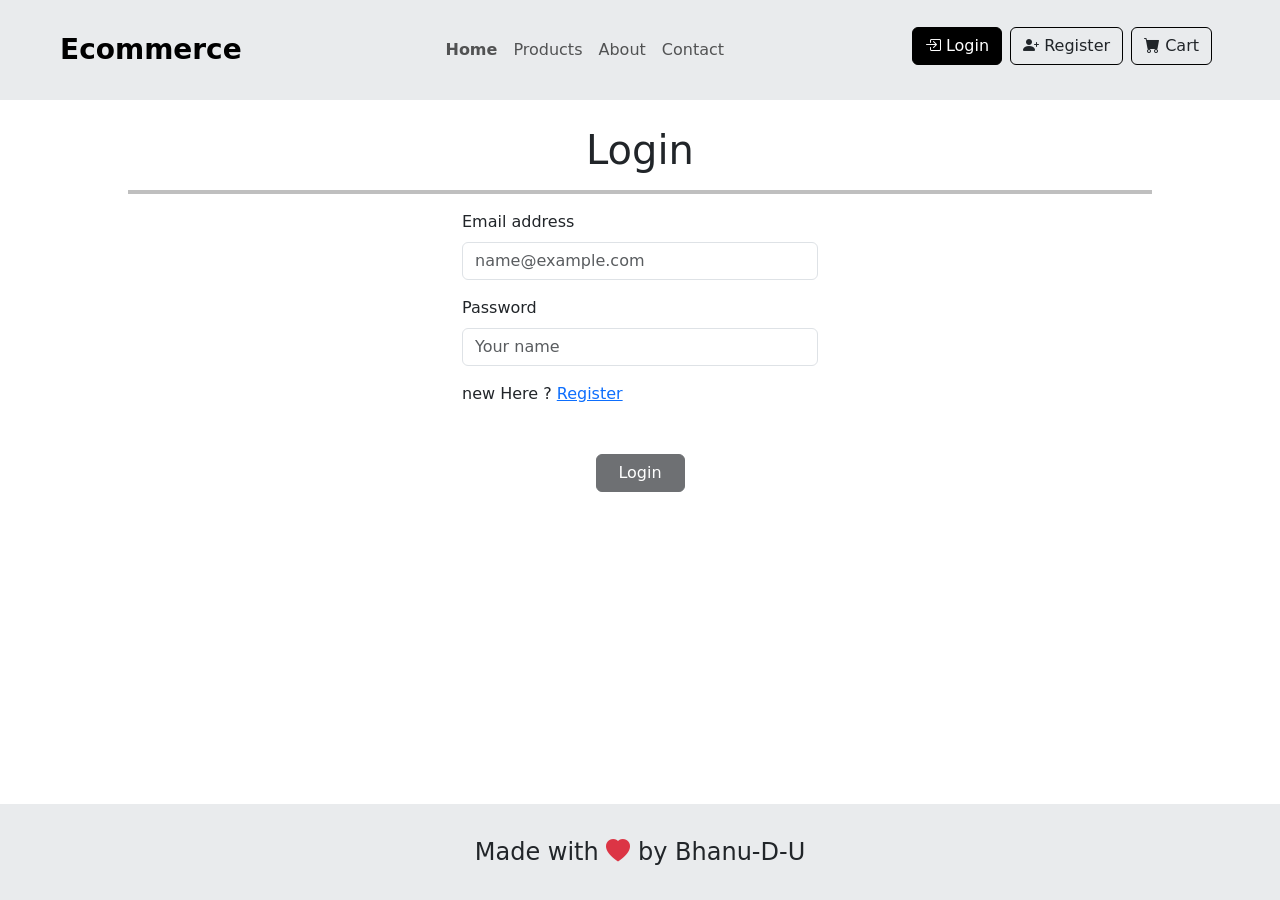
<file: login.html>
<!DOCTYPE html>
<html lang="en">

<head>
    <meta charset="UTF-8">
    <meta name="viewport" content="width=device-width, initial-scale=1.0">
    <title>E-commerce </title>
    <link rel="stylesheet" href="./styles.css">
    <link href="https://cdn.jsdelivr.net/npm/bootstrap@5.3.8/dist/css/bootstrap.min.css" rel="stylesheet"
        integrity="sha384-sRIl4kxILFvY47J16cr9ZwB07vP4J8+LH7qKQnuqkuIAvNWLzeN8tE5YBujZqJLB" crossorigin="anonymous">
    <link rel="stylesheet" href="https://cdn.jsdelivr.net/npm/bootstrap-icons@1.13.1/font/bootstrap-icons.min.css">
</head>

<body>
    <header class="px-0 py-0 px-md-5 py-md-3">
        <nav class="navbar navbar-expand-lg ">
            <div class="container-fluid">
                <a class="navbar-brand fw-bold fs-3 " href="../html-cont/index.html">Ecommerce</a>
                <button class="navbar-toggler" type="button" data-bs-toggle="collapse"
                    data-bs-target="#navbarSupportedContent" aria-controls="navbarSupportedContent"
                    aria-expanded="false" aria-label="Toggle navigation">
                    <span class="navbar-toggler-icon"></span>
                </button>
                <div class="collapse navbar-collapse" id="navbarSupportedContent">
                    <ul class="navbar-nav  mb-2 mb-lg-0 ms-auto ">
                        <li class="nav-item ">
                            <a href="./index.html" class="nav-link fs-6 fw-bold">Home</a>
                        </li>
                        <li class="nav-item">
                            <a href="./product.html" class="nav-link fs-6">Products</a>
                        </li>
                        <li class="nav-item">
                            <a href="./About.html" class="nav-link fs-6">About</a>
                        </li>
                        <li class="nav-item">
                            <a href="./Contact.html" class="nav-link fs-6">Contact</a>
                        </li>
                    </ul>
                    <ul class="head-acc navbar-nav ms-auto">
                        <li class="nav-item me-lg-2 mb-2 btn-hover">
                            <a href="./login.html" class="btn border-1 border-black bg-black text-white">
                                <span><i class="bi bi-box-arrow-in-right"></i></span>
                                <span class="fs-6">Login</span>
                            </a>
                        </li>

                        <li class=" head-acc nav-item me-lg-2 mb-2 btn-hover">
                            <a href="./register.html" class="btn border-1 border-black">
                                <span><i class="bi bi-person-plus-fill"></i></span>
                                <span class="fs-6">Register</span>
                            </a>
                        </li>

                        <li class=" head-acc nav-item me-lg-2 mb-2 btn-hover">
                            <a href="./cart.html" class="btn border-1 border-black">
                                <span><i class="bi bi-cart-fill"></i></span>
                                <span class="fs-6">Cart</span>
                            </a>
                        </li>


                    </ul>
                </div>

            </div>
        </nav>

    </header>

    <main>



        <h1 class=" text-center" style="margin-top:2%;">Login</h1>
        <hr style="width:80% ;margin-left: 10%;border:2px solid black">


        <div class="container">
            <div class="row justify-content-center">
                <div class="col-lg-4 col-md-6 col-sm-10">



                    <div class="mb-3">
                        <label class="form-label">Email address</label>
                        <input type="email" class="form-control" placeholder="name@example.com">
                    </div>

                    <div class="mb-3">
                        <label class="form-label">Password</label>
                        <input type="Password" class="form-control" placeholder="Your name">
                    </div>
                    <p>new Here ? <a href="./register.html">Register</a></p>
                    <div class="text-center mt-5">
                        <button type="submit" class="btn btn-dark w-25 disabled">
                            Login
                        </button>
                    </div>
                </div>
            </div>
        </div>




    </main>












    <footer class="text-center fs-4 ">
        <p>Made with <i class="bi bi-heart-fill text-danger"></i> by Bhanu-D-U</p>
    </footer>








    <script src="https://cdn.jsdelivr.net/npm/bootstrap@5.3.8/dist/js/bootstrap.bundle.min.js"
        integrity="sha384-FKyoEForCGlyvwx9Hj09JcYn3nv7wiPVlz7YYwJrWVcXK/BmnVDxM+D2scQbITxI"
        crossorigin="anonymous"></script>
</body>

</html>
</file>
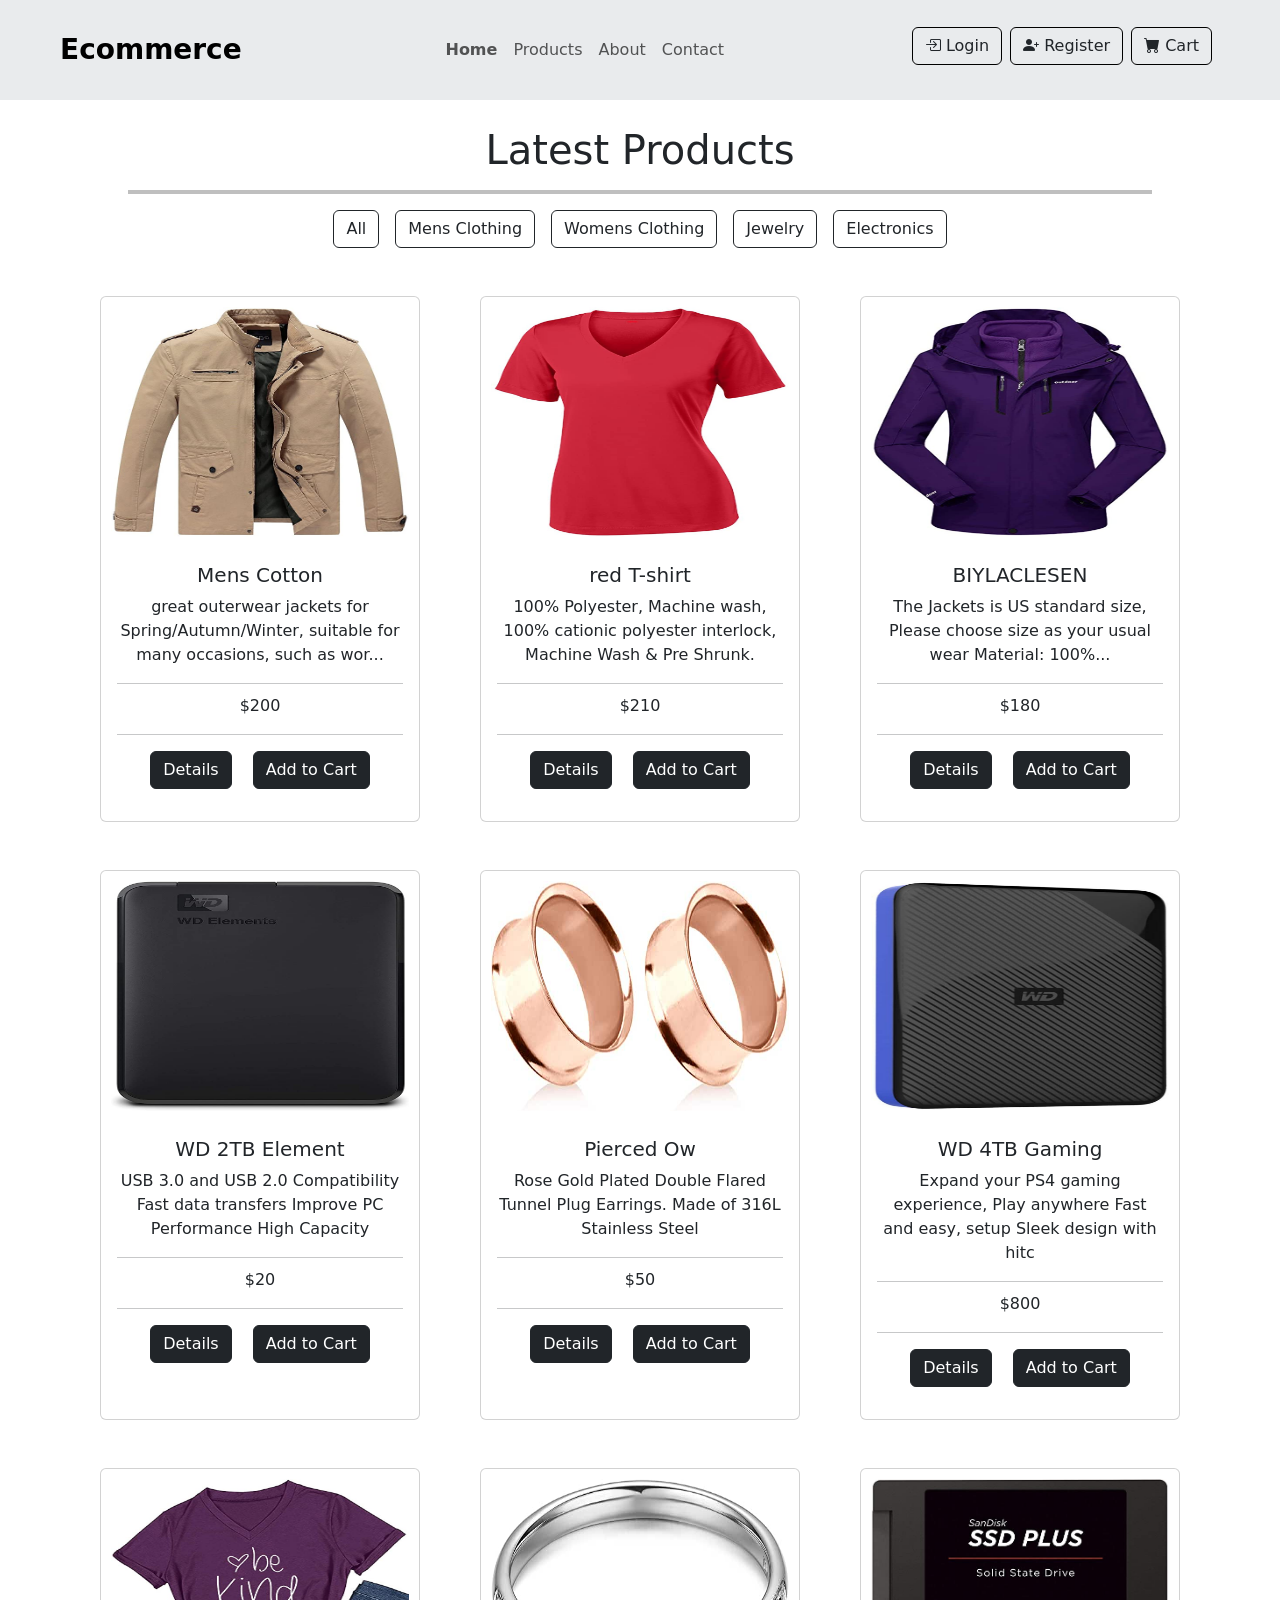
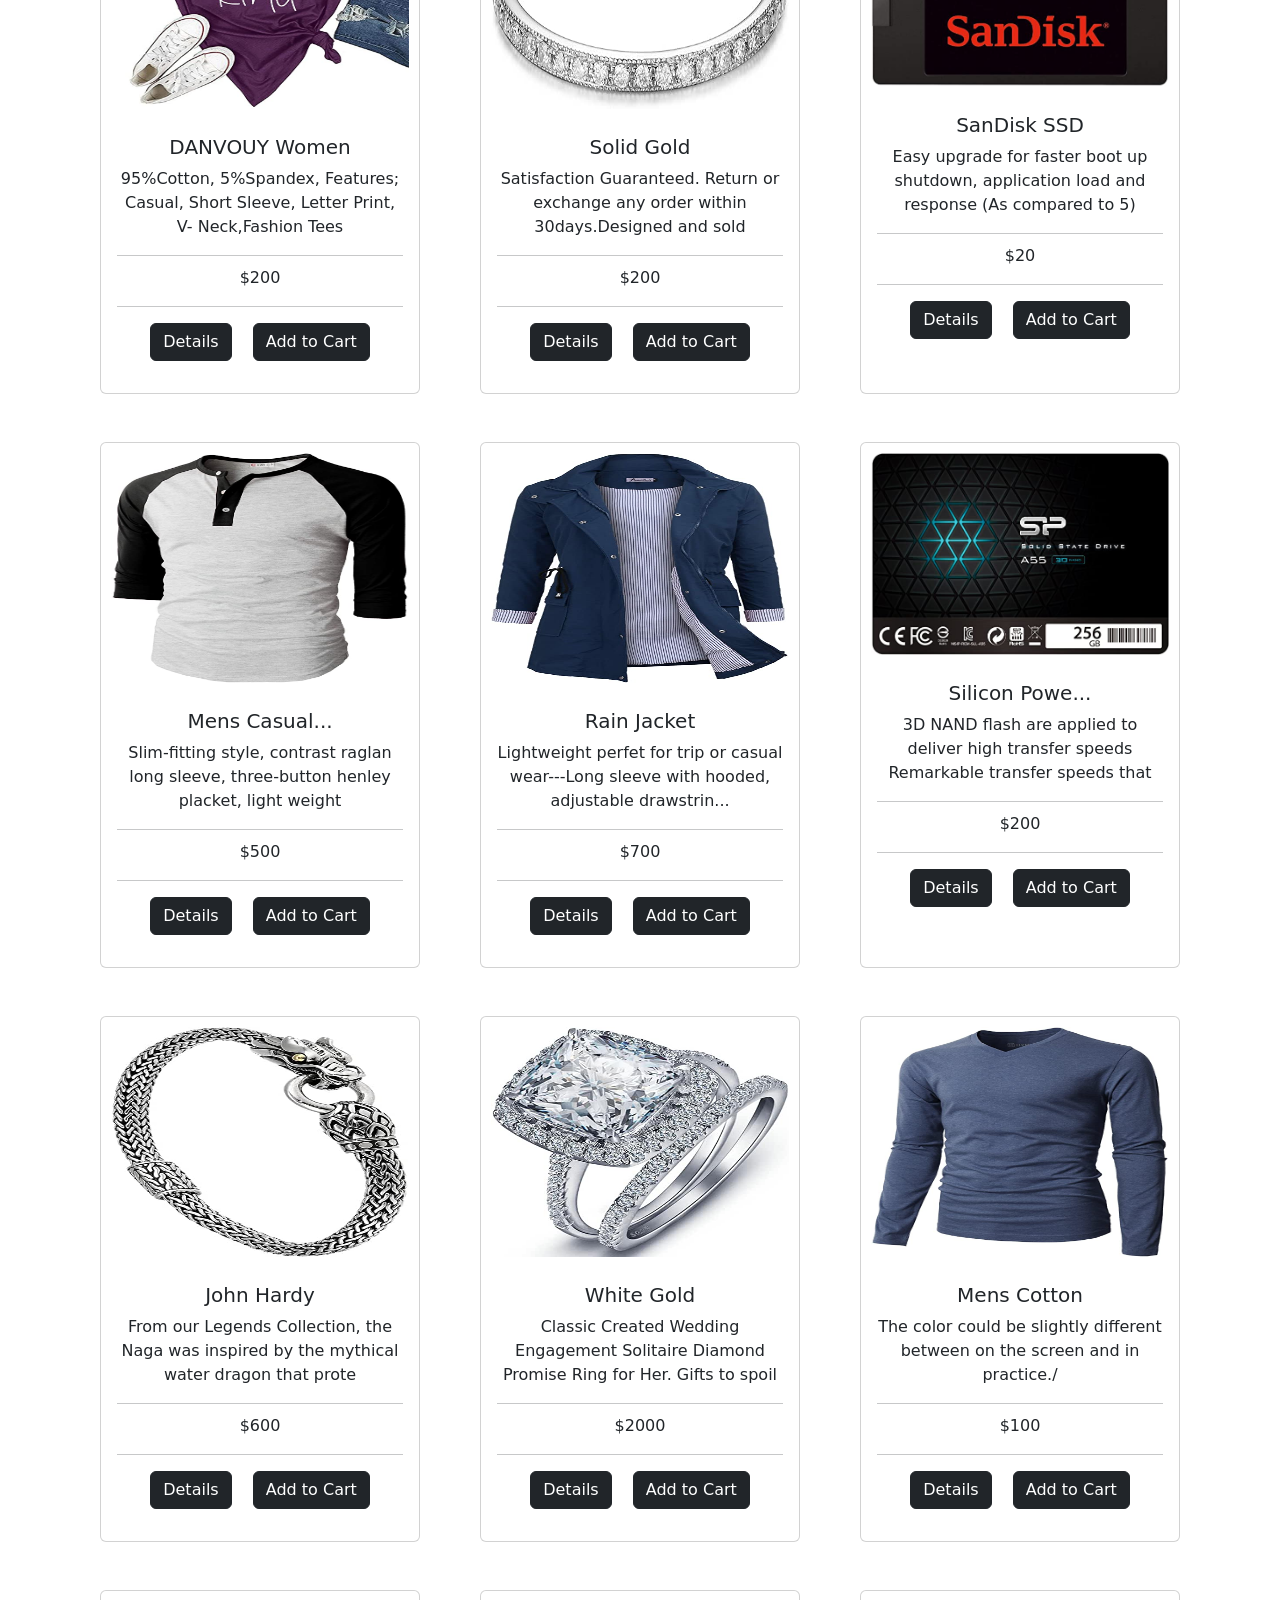
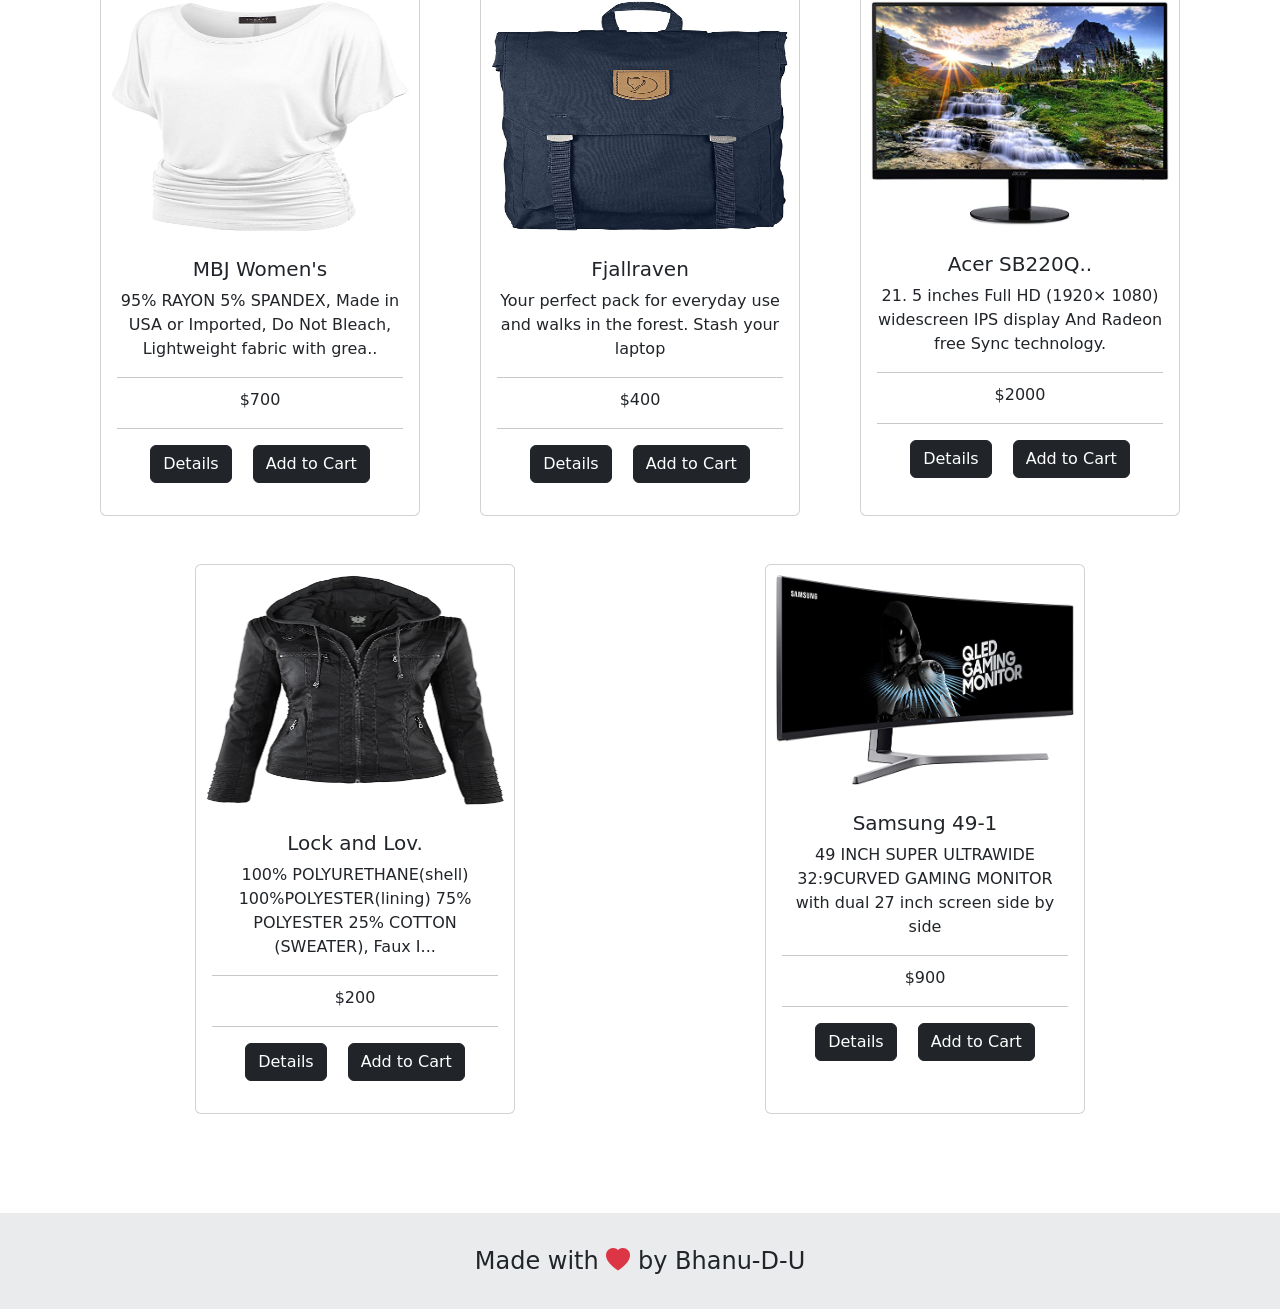
<file: product.html>
<!DOCTYPE html>
<html lang="en">

<head>
    <meta charset="UTF-8">
    <meta name="viewport" content="width=device-width, initial-scale=1.0">
    <title>E-commerce </title>
    <link rel="stylesheet" href="./styles.css">
    <link href="https://cdn.jsdelivr.net/npm/bootstrap@5.3.8/dist/css/bootstrap.min.css" rel="stylesheet"
        integrity="sha384-sRIl4kxILFvY47J16cr9ZwB07vP4J8+LH7qKQnuqkuIAvNWLzeN8tE5YBujZqJLB" crossorigin="anonymous">
    <link rel="stylesheet" href="https://cdn.jsdelivr.net/npm/bootstrap-icons@1.13.1/font/bootstrap-icons.min.css">
</head>

<body>
    <header class="px-0 py-0 px-md-5 py-md-3">
        <nav class="navbar navbar-expand-lg ">
            <div class="container-fluid">
                <a class="navbar-brand fw-bold fs-3 " href="./index.html">Ecommerce</a>
                <button class="navbar-toggler" type="button" data-bs-toggle="collapse"
                    data-bs-target="#navbarSupportedContent" aria-controls="navbarSupportedContent"
                    aria-expanded="false" aria-label="Toggle navigation">
                    <span class="navbar-toggler-icon"></span>
                </button>
                <div class="collapse navbar-collapse" id="navbarSupportedContent">
                    <ul class="navbar-nav  mb-2 mb-lg-0 ms-auto ">
                        <li class="nav-item ">
                            <a href="./index.html" class="nav-link fs-6 fw-bold">Home</a>
                        </li>
                        <li class="nav-item">
                            <a href="./product.html" class="nav-link fs-6">Products</a>
                        </li>
                        <li class="nav-item">
                            <a href="./About.html" class="nav-link fs-6">About</a>
                        </li>
                        <li class="nav-item">
                            <a href="./Contact.html" class="nav-link fs-6">Contact</a>
                        </li>
                    </ul>
                    <ul class=" head-acc navbar-nav ms-auto">
                        <li class=" nav-item me-lg-2 mb-2 btn-hover d-md-inline-block">
                            <a href="./login.html" class="btn border-1 border-black ">
                                <span><i class="bi bi-box-arrow-in-right"></i></span>
                                <span class="fs-6">Login</span>
                            </a>
                        </li>

                        <li class="nav-item me-lg-2 mb-2 btn-hover">
                            <a href="./register.html" class="btn border-1 border-black">
                                <span><i class="bi bi-person-plus-fill"></i></span>
                                <span class="fs-6">Register</span>
                            </a>
                        </li>

                        <li class="nav-item me-lg-2 mb-2 btn-hover">
                            <a href="./cart.html" class="btn border-1 border-black">
                                <span><i class="bi bi-cart-fill"></i></span>
                                <span class="fs-6">Cart</span>
                            </a>
                        </li>


                    </ul>
                </div>

            </div>
        </nav>

    </header>

    <main>

        <h1 class=" text-center" style="margin-top:2%;">Latest Products</h1>
        <hr style="width:80% ;margin-left: 10%;border:2px solid black">
        <nav class="d-flex justify-content-center gap-3 flex-wrap">
            <a href="#" class="btn btn-outline-dark">All</a>
            <a href="#" class="btn btn-outline-dark">Mens Clothing</a>
            <a href="#" class="btn btn-outline-dark">Womens Clothing</a>
            <a href="#" class="btn btn-outline-dark">Jewelry</a>
            <a href="#" class="btn btn-outline-dark">Electronics</a>
        </nav>


        <div class="container text-center mt-5 ">
            <div class="row justify-content-center">
                <div class="col d-flex justify-content-center mb-5">
                    <div class="card card-last" style="width: 20rem;">
                        <img src="./photos/images/71li-ujtlUL._AC_UX679_.jpg" class="card-img-top" alt="...">
                        <div class="card-body">
                            <h5 class="card-title">Mens Cotton</h5>
                            <p class="card-text">
                                great outerwear jackets for Spring/Autumn/Winter, suitable for many occasions, such as
                                wor...
                            </p>
                            <hr style="width:100%; margin-bottom:10px;">
                            <p>$200</p>
                            <hr style="width:100%; margin:0;">
                            <nav class="py-3 ">
                                <a href="#" class="btn btn-dark me-3">Details</a>
                                <a href="#" class="btn btn-dark">Add to Cart</a>
                            </nav>
                        </div>
                    </div>

                </div>

                <div class="col d-flex justify-content-center mb-5">
                    <div class="card card-last" style="width: 20rem;">
                        <img src="./photos/images/51eg55uWmdL._AC_UX679_.jpg" class="card-img-top" alt="...">
                        <div class="card-body">
                            <h5 class="card-title">red T-shirt</h5>
                            <p class="card-text">100% Polyester, Machine wash, 100%
                                cationic polyester interlock, Machine
                                Wash & Pre Shrunk.
                            </p>
                            <hr style="width:100%; margin-bottom:10px;">
                            <p>$210</p>
                            <hr style="width:100%; margin:0;">
                            <nav class="py-3 ">
                                <a href="#" class="btn btn-dark me-3">Details</a>
                                <a href="#" class="btn btn-dark">Add to Cart</a>
                            </nav>
                        </div>
                    </div>

                </div>
                <div class="col d-flex justify-content-center mb-5">
                    <div class="card card-last" style="width: 20rem;">
                        <img src="./photos/images/51Y5NI-I5jL._AC_UX679_.jpg" class="card-img-top" alt="...">
                        <div class="card-body">
                            <h5 class="card-title">BIYLACLESEN </h5>
                            <p class="card-text">
                                The Jackets is US standard size,
                                Please choose size as your usual wear Material: 100%... </p>
                            <hr style="width:100%; margin-bottom:10px;">
                            <p>$180</p>
                            <hr style="width:100%; margin:0;">
                            <nav class="py-3 ">
                                <a href="#" class="btn btn-dark me-3">Details</a>
                                <a href="#" class="btn btn-dark">Add to Cart</a>
                            </nav>
                        </div>
                    </div>

                </div>

                <div class="col d-flex justify-content-center mb-5">
                    <div class="card card-last" style="width: 20rem;">
                        <img src="./photos/images/61IBBVJvSDL._AC_SY879_.jpg" class="card-img-top" alt="...">
                        <div class="card-body">
                            <h5 class="card-title">WD 2TB Element</h5>
                            <p class="card-text">
                                USB 3.0 and USB 2.0 Compatibility
                                Fast data transfers Improve PC Performance High Capacity</p>
                            <hr style="width:100%; margin-bottom:10px;">
                            <p>$20</p>
                            <hr style="width:100%; margin:0;">
                            <nav class="py-3 ">
                                <a href="#" class="btn btn-dark me-3">Details</a>
                                <a href="#" class="btn btn-dark">Add to Cart</a>
                            </nav>
                        </div>
                    </div>

                </div>

                <div class="col d-flex justify-content-center mb-5">
                    <div class="card card-last" style="width: 20rem;">
                        <img src="./photos/images/51UDEzMJVpL._AC_UL640_QL65_ML3_.jpg" class="card-img-top" alt="..."
                            height="400px">
                        <div class="card-body">
                            <h5 class="card-title">Pierced Ow</h5>
                            <p class="card-text">
                                Rose Gold Plated Double Flared
                                Tunnel Plug Earrings. Made of 316L
                                Stainless Steel</p>
                            <hr style="width:100%; margin-bottom:10px;">
                            <p>$50</p>
                            <hr style="width:100%; margin:0;">
                            <nav class="py-3 ">
                                <a href="#" class="btn btn-dark me-3">Details</a>
                                <a href="#" class="btn btn-dark">Add to Cart</a>
                            </nav>
                        </div>
                    </div>

                </div>

                <div class="col d-flex justify-content-center mb-5">
                    <div class="card card-last" style="width: 20rem;">
                        <img src="./photos/images/61mtL65D4cL._AC_SX679_.jpg" class="card-img-top" alt="...">
                        <div class="card-body">
                            <h5 class="card-title">WD 4TB Gaming</h5>
                            <p class="card-text">
                                Expand your PS4 gaming experience,
                                Play anywhere Fast and easy, setup
                                Sleek design with hitc </p>
                            <hr style="width:100%; margin-bottom:10px;">
                            <p>$800</p>
                            <hr style="width:100%; margin:0;">
                            <nav class="py-3 ">
                                <a href="#" class="btn btn-dark me-3">Details</a>
                                <a href="#" class="btn btn-dark">Add to Cart</a>
                            </nav>
                        </div>
                    </div>

                </div>


                <div class="col d-flex justify-content-center mb-5">
                    <div class="card card-last" style="width: 20rem;">
                        <img src="./photos/images/61pHAEJ4NML._AC_UX679_.jpg" class="card-img-top" alt="...">
                        <div class="card-body">
                            <h5 class="card-title">DANVOUY Women</h5>
                            <p class="card-text">
                                95%Cotton, 5%Spandex, Features;
                                Casual, Short Sleeve, Letter Print, V-
                                Neck,Fashion Tees</p>
                            <hr style="width:100%; margin-bottom:10px;">
                            <p>$200</p>
                            <hr style="width:100%; margin:0;">
                            <nav class="py-3 ">
                                <a href="#" class="btn btn-dark me-3">Details</a>
                                <a href="#" class="btn btn-dark">Add to Cart</a>
                            </nav>
                        </div>
                    </div>

                </div>

                <div class="col d-flex justify-content-center mb-5">
                    <div class="card card-last" style="width: 20rem;">
                        <img src="./photos/images/61sbMiUnoGL._AC_UL640_QL65_ML3_.jpg" class="card-img-top" alt="..."
                            height="400px">
                        <div class="card-body">
                            <h5 class="card-title">Solid Gold</h5>
                            <p class="card-text">
                                Satisfaction Guaranteed. Return or
                                exchange any order within 30days.Designed and sold </p>
                            <hr style="width:100%; margin-bottom:10px;">
                            <p>$200</p>
                            <hr style="width:100%; margin:0;">
                            <nav class="py-3 ">
                                <a href="#" class="btn btn-dark me-3">Details</a>
                                <a href="#" class="btn btn-dark">Add to Cart</a>
                            </nav>
                        </div>
                    </div>

                </div>

                <div class="col d-flex justify-content-center mb-5">
                    <div class="card card-last" style="width: 20rem;">
                        <img src="./photos/images/61U7T1koQqL._AC_SX679_.jpg" class="card-img-top" alt="...">
                        <div class="card-body">
                            <h5 class="card-title">SanDisk SSD</h5>
                            <p class="card-text">
                                Easy upgrade for faster boot up shutdown, application load and response (As compared to
                                5)</p>
                            <hr style="width:100%; margin-bottom:10px;">
                            <p>$20</p>
                            <hr style="width:100%; margin:0;">
                            <nav class="py-3 ">
                                <a href="#" class="btn btn-dark me-3">Details</a>
                                <a href="#" class="btn btn-dark">Add to Cart</a>
                            </nav>
                        </div>
                    </div>

                </div>

                <div class="col d-flex justify-content-center mb-5">
                    <div class="card card-last" style="width: 20rem;">
                        <img src="./photos/images/71-3HjGNDUL._AC_SY879._SX._UX._SY._UY_.jpg" class="card-img-top"
                            alt="...">
                        <div class="card-body">
                            <h5 class="card-title">Mens Casual...</h5>
                            <p class="card-text">
                                Slim-fitting style, contrast raglan
                                long sleeve, three-button henley
                                placket, light weight</p>
                            <hr style="width:100%; margin-bottom:10px;">
                            <p>$500</p>
                            <hr style="width:100%; margin:0;">
                            <nav class="py-3 ">
                                <a href="#" class="btn btn-dark me-3">Details</a>
                                <a href="#" class="btn btn-dark">Add to Cart</a>
                            </nav>
                        </div>
                    </div>

                </div>


                <div class="col d-flex justify-content-center mb-5">
                    <div class="card card-last" style="width: 20rem;">
                        <img src="./photos/images/71HblAHs5xL._AC_UY879_-2.jpg" class="card-img-top" alt="...">
                        <div class="card-body">
                            <h5 class="card-title">Rain Jacket</h5>
                            <p class="card-text">Lightweight perfet for trip or casual
                                wear---Long sleeve with hooded,
                                adjustable drawstrin...</p>
                            <hr style="width:100%; margin-bottom:10px;">
                            <p>$700</p>
                            <hr style="width:100%; margin:0;">
                            <nav class="py-3 ">
                                <a href="#" class="btn btn-dark me-3">Details</a>
                                <a href="#" class="btn btn-dark">Add to Cart</a>
                            </nav>
                        </div>
                    </div>

                </div>

                <div class="col d-flex justify-content-center mb-5">
                    <div class="card card-last" style="width: 20rem;">
                        <img src="./photos/images/71kWymZ+c+L._AC_SX679_.jpg" class="card-img-top" alt="...">
                        <div class="card-body">
                            <h5 class="card-title">Silicon Powe...</h5>
                            <p class="card-text">
                                3D NAND flash are applied to deliver
                                high transfer speeds Remarkable
                                transfer speeds that </p>
                            <hr style="width:100%; margin-bottom:10px;">
                            <p>$200</p>
                            <hr style="width:100%; margin:0;">
                            <nav class="py-3 ">
                                <a href="#" class="btn btn-dark me-3">Details</a>
                                <a href="#" class="btn btn-dark">Add to Cart</a>
                            </nav>
                        </div>
                    </div>

                </div>



                <div class="col d-flex justify-content-center mb-5">
                    <div class="card card-last" style="width: 20rem;">
                        <img src="./photos/images/71pWzhdJNwL._AC_UL640_QL65_ML3_.jpg" class="card-img-top" alt="...">
                        <div class="card-body">
                            <h5 class="card-title">John Hardy</h5>
                            <p class="card-text">
                                From our Legends Collection, the
                                Naga was inspired by the mythical
                                water dragon that prote </p>
                            <hr style="width:100%; margin-bottom:10px;">
                            <p>$600</p>
                            <hr style="width:100%; margin:0;">
                            <nav class="py-3 ">
                                <a href="#" class="btn btn-dark me-3">Details</a>
                                <a href="#" class="btn btn-dark">Add to Cart</a>
                            </nav>
                        </div>
                    </div>

                </div>

                <div class="col d-flex justify-content-center mb-5">
                    <div class="card card-last" style="width: 20rem;">
                        <img src="./photos/images/71YAIFU48IL._AC_UL640_QL65_ML3_.jpg" class="card-img-top" alt="...">
                        <div class="card-body">
                            <h5 class="card-title">White Gold</h5>
                            <p class="card-text">
                                Classic Created Wedding
                                Engagement Solitaire Diamond
                                Promise Ring for Her. Gifts to spoil</p>
                            <hr style="width:100%; margin-bottom:10px;">
                            <p>$2000</p>
                            <hr style="width:100%; margin:0;">
                            <nav class="py-3 ">
                                <a href="#" class="btn btn-dark me-3">Details</a>
                                <a href="#" class="btn btn-dark">Add to Cart</a>
                            </nav>
                        </div>
                    </div>

                </div>


                <div class="col  d-flex justify-content-center mb-5">
                    <div class="card card-last" style="width: 20rem;">
                        <img src="./photos/images/71YXzeOuslL._AC_UY879_.jpg" class="card-img-top" alt="...">
                        <div class="card-body">
                            <h5 class="card-title">Mens Cotton</h5>
                            <p class="card-text">
                                The color could be slightly different
                                between on the screen and in
                                practice./ </p>
                            <hr style="width:100%; margin-bottom:10px;">
                            <p>$100</p>
                            <hr style="width:100%; margin:0;">
                            <nav class="py-3 ">
                                <a href="#" class="btn btn-dark me-3">Details</a>
                                <a href="#" class="btn btn-dark">Add to Cart</a>
                            </nav>
                        </div>
                    </div>

                </div>


                <div class="col d-flex justify-content-center mb-5">
                    <div class="card card-last" style="width: 20rem;">
                        <img src="./photos/images/71z3kpMAYsL._AC_UY879_.jpg" class="card-img-top" alt="...">
                        <div class="card-body">
                            <h5 class="card-title">MBJ Women's</h5>
                            <p class="card-text">
                                95% RAYON 5% SPANDEX, Made in
                                USA or Imported, Do Not Bleach,
                                Lightweight fabric with grea..</p>
                            <hr style="width:100%; margin-bottom:10px;">
                            <p>$700</p>
                            <hr style="width:100%; margin:0;">
                            <nav class="py-3 ">
                                <a href="#" class="btn btn-dark me-3">Details</a>
                                <a href="#" class="btn btn-dark">Add to Cart</a>
                            </nav>
                        </div>
                    </div>

                </div>
                <div class="col  d-flex justify-content-center mb-5">
                    <div class="card card-last" style="width: 20rem;">
                        <img src="./photos/images/81fPKd-2AYL._AC_SL1500_.jpg" class="card-img-top" alt="...">
                        <div class="card-body">
                            <h5 class="card-title">Fjallraven </h5>
                            <p class="card-text">
                                Your perfect pack for everyday use and walks in the forest. Stash your laptop
                            </p>
                            <hr style="width:100%; margin-bottom:10px;">
                            <p>$400</p>
                            <hr style="width:100%; margin:0;">
                            <nav class="py-3 ">
                                <a href="#" class="btn btn-dark me-3">Details</a>
                                <a href="#" class="btn btn-dark">Add to Cart</a>
                            </nav>
                        </div>
                    </div>

                </div>


                <div class="col  d-flex justify-content-center mb-5">
                    <div class="card card-last" style="width: 20rem;">
                        <img src="./photos/images/81QpkIctqPL._AC_SX679_.jpg" class="card-img-top" alt="...">
                        <div class="card-body">
                            <h5 class="card-title">Acer SB220Q..</h5>
                            <p class="card-text">
                                21. 5 inches Full HD (1920× 1080)
                                widescreen IPS display And Radeon
                                free Sync technology.</p>
                            <hr style="width:100%; margin-bottom:10px;">
                            <p>$2000</p>
                            <hr style="width:100%; margin:0;">
                            <nav class="py-3 ">
                                <a href="#" class="btn btn-dark me-3">Details</a>
                                <a href="#" class="btn btn-dark">Add to Cart</a>
                            </nav>
                        </div>
                    </div>

                </div>

                <div class="col d-flex justify-content-center mb-5">
                    <div class="card card-last" style="width: 20rem;">
                        <img src="./photos/images/81XH0e8fefL._AC_UY879_.jpg" class="card-img-top" alt="...">
                        <div class="card-body">
                            <h5 class="card-title">Lock and Lov.</h5>
                            <p class="card-text">
                                100% POLYURETHANE(shell) 100%POLYESTER(lining) 75% POLYESTER 25% COTTON (SWEATER), Faux
                                I...</p>
                            <hr style="width:100%; margin-bottom:10px;">
                            <p>$200</p>
                            <hr style="width:100%; margin:0;">
                            <nav class="py-3 ">
                                <a href="#" class="btn btn-dark me-3">Details</a>
                                <a href="#" class="btn btn-dark">Add to Cart</a>
                            </nav>
                        </div>
                    </div>

                </div>





                <div class="col d-flex justify-content-center mb-5">
                    <div class="card card-last" style="width: 20rem;">
                        <img src="./photos/images/81Zt42ioCgL._AC_SX679_.jpg" class="card-img-top" alt="...">
                        <div class="card-body">
                            <h5 class="card-title">Samsung 49-1</h5>
                            <p class="card-text">
                                49 INCH SUPER ULTRAWIDE 32:9CURVED GAMING MONITOR with dual 27 inch screen side by side
                            </p>
                            <hr style="width:100%; margin-bottom:10px;">
                            <p>$900</p>
                            <hr style="width:100%; margin:0;">
                            <nav class="py-3 ">
                                <a href="#" class="btn btn-dark me-3">Details</a>
                                <a href="#" class="btn btn-dark">Add to Cart</a>
                            </nav>
                        </div>
                    </div>

                </div>














            </div>
        </div>


    </main>








    <footer class="text-center fs-4 ">
        <p>Made with <i class="bi bi-heart-fill text-danger"></i> by Bhanu-D-U</p>
    </footer>






    <script src="https://cdn.jsdelivr.net/npm/bootstrap@5.3.8/dist/js/bootstrap.bundle.min.js"
        integrity="sha384-FKyoEForCGlyvwx9Hj09JcYn3nv7wiPVlz7YYwJrWVcXK/BmnVDxM+D2scQbITxI"
        crossorigin="anonymous"></script>
</body>

</html>
</file>
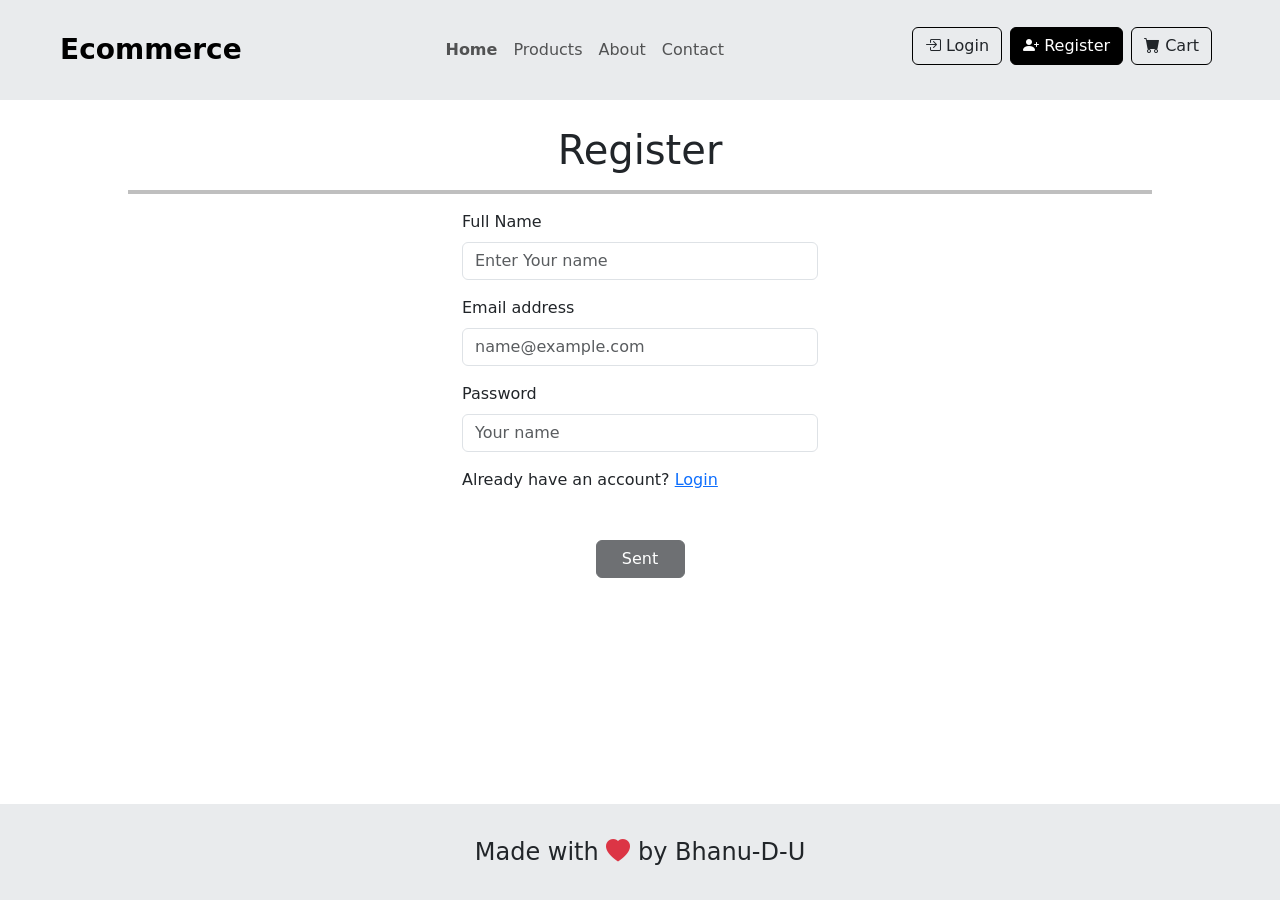
<file: register.html>
<!DOCTYPE html>
<html lang="en">

<head>
    <meta charset="UTF-8">
    <meta name="viewport" content="width=device-width, initial-scale=1.0">
    <title>E-commerce </title>
    <link rel="stylesheet" href="./styles.css">
    <link href="https://cdn.jsdelivr.net/npm/bootstrap@5.3.8/dist/css/bootstrap.min.css" rel="stylesheet"
        integrity="sha384-sRIl4kxILFvY47J16cr9ZwB07vP4J8+LH7qKQnuqkuIAvNWLzeN8tE5YBujZqJLB" crossorigin="anonymous">
    <link rel="stylesheet" href="https://cdn.jsdelivr.net/npm/bootstrap-icons@1.13.1/font/bootstrap-icons.min.css">
</head>

<body>
    <header class="px-0 py-0 px-md-5 py-md-3">
        <nav class="navbar navbar-expand-lg ">
            <div class="container-fluid">
                <a class="navbar-brand fw-bold fs-3 " href="./index.html">Ecommerce</a>
                <button class="navbar-toggler" type="button" data-bs-toggle="collapse"
                    data-bs-target="#navbarSupportedContent" aria-controls="navbarSupportedContent"
                    aria-expanded="false" aria-label="Toggle navigation">
                    <span class="navbar-toggler-icon"></span>
                </button>
                <div class="collapse navbar-collapse" id="navbarSupportedContent">
                    <ul class="navbar-nav  mb-2 mb-lg-0 ms-auto ">
                        <li class="nav-item ">
                            <a href="./index.html" class="nav-link fs-6 fw-bold">Home</a>
                        </li>
                        <li class="nav-item">
                            <a href="./product.html" class="nav-link fs-6">Products</a>
                        </li>
                        <li class="nav-item">
                            <a href="./About.html" class="nav-link fs-6">About</a>
                        </li>
                        <li class="nav-item">
                            <a href="./Contact.html" class="nav-link fs-6">Contact</a>
                        </li>
                    </ul>
                    <ul class="head-acc navbar-nav ms-auto">
                        <li class="nav-item me-lg-2 mb-2 btn-hover">
                            <a href="./login.html" class="btn border-1 border-black ">
                                <span><i class="bi bi-box-arrow-in-right"></i></span>
                                <span class="fs-6">Login</span>
                            </a>
                        </li>

                        <li class=" head-acc nav-item me-lg-2 mb-2 btn-hover ">
                            <a href="./register.html" class="btn border-1 border-black bg-black text-white">
                                <span><i class="bi bi-person-plus-fill"></i></span>
                                <span class="fs-6">Register</span>
                            </a>
                        </li>

                        <li class=" head-acc nav-item me-lg-2 mb-2 btn-hover">
                            <a href="./cart.html" class="btn border-1 border-black">
                                <span><i class="bi bi-cart-fill"></i></span>
                                <span class="fs-6">Cart</span>
                            </a>
                        </li>


                    </ul>
                </div>

            </div>
        </nav>

    </header>

    <main>



        <h1 class=" text-center" style="margin-top:2%;">Register</h1>
        <hr style="width:80% ;margin-left: 10%;border:2px solid black">


        <div class="container">
            <div class="row justify-content-center">
                <div class="col-lg-4 col-md-6 col-sm-10">

                    <div class="mb-3">
                        <label class="form-label">Full Name</label>
                        <input type="text" class="form-control" placeholder="Enter Your name">
                    </div>

                    <div class="mb-3">
                        <label class="form-label">Email address</label>
                        <input type="email" class="form-control" placeholder="name@example.com">
                    </div>


                    <div class="mb-3">
                        <label class="form-label">Password</label>
                        <input type="Password" class="form-control" placeholder="Your name">
                    </div>
                    <p>Already have an account? <a href="./login.html">Login</a></p>

                    <div class="text-center mt-5">
                        <button type="submit" class="btn btn-dark w-25 disabled">
                            Sent
                        </button>
                    </div>
                </div>
            </div>
        </div>






    </main>






    <footer class="text-center fs-4 ">
        <p>Made with <i class="bi bi-heart-fill text-danger"></i> by Bhanu-D-U</p>
    </footer>














    <script src="https://cdn.jsdelivr.net/npm/bootstrap@5.3.8/dist/js/bootstrap.bundle.min.js"
        integrity="sha384-FKyoEForCGlyvwx9Hj09JcYn3nv7wiPVlz7YYwJrWVcXK/BmnVDxM+D2scQbITxI"
        crossorigin="anonymous"></script>
</body>

</html>
</file>
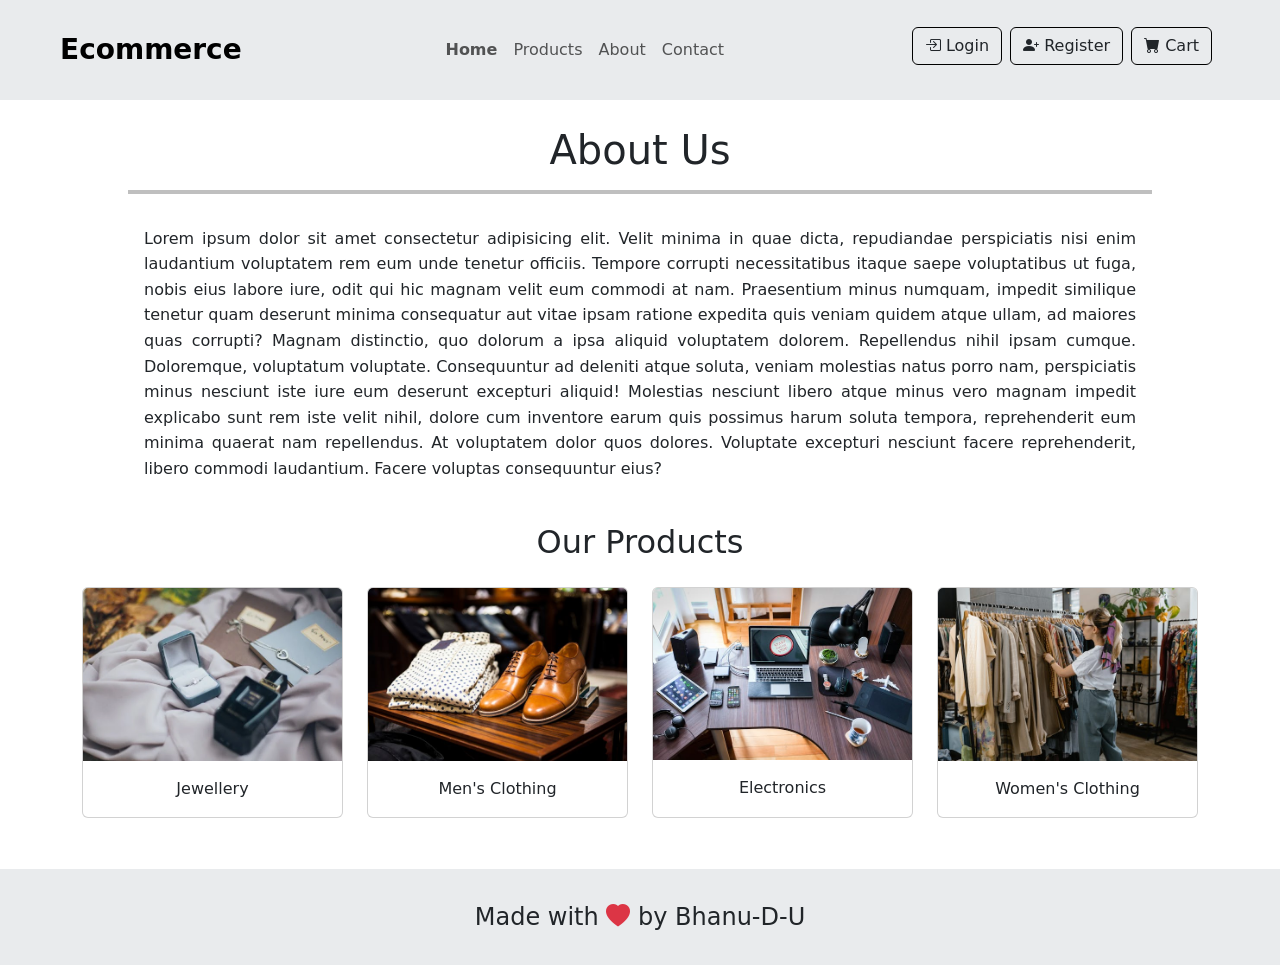
<file: html-cont/About.html>
<!DOCTYPE html>
<html lang="en">

<head>
    <meta charset="UTF-8">
    <meta name="viewport" content="width=device-width, initial-scale=1.0">
    <title>E-commerce </title>
    <link rel="stylesheet" href="../css-cont/about.css">
    <link href="https://cdn.jsdelivr.net/npm/bootstrap@5.3.8/dist/css/bootstrap.min.css" rel="stylesheet"
        integrity="sha384-sRIl4kxILFvY47J16cr9ZwB07vP4J8+LH7qKQnuqkuIAvNWLzeN8tE5YBujZqJLB" crossorigin="anonymous">
    <link rel="stylesheet" href="https://cdn.jsdelivr.net/npm/bootstrap-icons@1.13.1/font/bootstrap-icons.min.css">
</head>

<body>
    <header class="px-0 py-0 px-md-5 py-md-3">
        <nav class="navbar navbar-expand-lg ">
            <div class="container-fluid">
                <a class="navbar-brand fw-bold fs-3 " href="../html-cont/home.html">Ecommerce</a>
                <button class="navbar-toggler" type="button" data-bs-toggle="collapse"
                    data-bs-target="#navbarSupportedContent" aria-controls="navbarSupportedContent"
                    aria-expanded="false" aria-label="Toggle navigation">
                    <span class="navbar-toggler-icon"></span>
                </button>
                <div class="collapse navbar-collapse" id="navbarSupportedContent">
                    <ul class="navbar-nav  mb-2 mb-lg-0 ms-auto ">
                        <li class="nav-item ">
                            <a href="../html-cont/home.html" class="nav-link fs-6 fw-bold">Home</a>
                        </li>
                        <li class="nav-item">
                            <a href="./product.html" class="nav-link fs-6">Products</a>
                        </li>
                        <li class="nav-item">
                            <a href="./About.html" class="nav-link fs-6">About</a>
                        </li>
                        <li class="nav-item">
                            <a href="./Contact.html" class="nav-link fs-6">Contact</a>
                        </li>
                    </ul>
                    <ul class=" head-acc navbar-nav ms-auto">
                        <li class="nav-item me-lg-2 mb-2 btn-hover d-md-inline-block">
                            <a href="./login.html" class="btn border-1 border-black ">
                                <span><i class="bi bi-box-arrow-in-right"></i></span>
                                <span class="fs-6">Login</span>
                            </a>
                        </li>

                        <li class="nav-item me-lg-2 mb-2 btn-hover">
                            <a href="./register.html" class="btn border-1 border-black">
                                <span><i class="bi bi-person-plus-fill"></i></span>
                                <span class="fs-6">Register</span>
                            </a>
                        </li>

                        <li class="nav-item me-lg-2 mb-2 btn-hover">
                            <a href="./cart.html" class="btn border-1 border-black">
                                <span><i class="bi bi-cart-fill"></i></span>
                                <span class="fs-6">Cart</span>
                            </a>
                        </li>


                    </ul>
                </div>

            </div>
        </nav>

    </header>

    <main>

        <h1 class=" text-center" style="margin-top:2%;">About Us</h1>
        <hr style="width:80% ;margin-left: 10%;border:2px solid black">
        <p class="par-text">Lorem ipsum dolor sit amet consectetur adipisicing elit. Velit minima in quae dicta,
            repudiandae
            perspiciatis nisi enim laudantium voluptatem rem eum unde tenetur officiis. Tempore corrupti necessitatibus
            itaque saepe voluptatibus ut fuga, nobis eius labore iure, odit qui hic magnam velit eum commodi at
            nam.<span class="spn2">
                Praesentium minus numquam, impedit similique tenetur quam deserunt minima consequatur aut vitae ipsam
                ratione
                expedita quis veniam quidem atque ullam, ad maiores quas corrupti? Magnam distinctio, quo dolorum a ipsa
                aliquid
                voluptatem dolorem. Repellendus nihil ipsam cumque.</span><span class="spn"> Doloremque, voluptatum
                voluptate.
                Consequuntur ad deleniti
                atque soluta, veniam molestias natus porro nam, perspiciatis minus nesciunt iste iure eum deserunt
                excepturi
                aliquid! Molestias nesciunt libero atque minus vero magnam impedit explicabo sunt rem iste velit nihil,
                dolore
                cum inventore earum quis possimus harum soluta tempora, reprehenderit eum minima quaerat nam
                repellendus. At
                voluptatem dolor quos dolores. Voluptate excepturi nesciunt facere reprehenderit, libero commodi
                laudantium.
                Facere voluptas consequuntur eius?</span></p>




        <h2 class=" text-center" style="margin:2% 0;">Our Products</h2>

        <div class="container">
            <div class="row g-4 abt-img">

                <div class="col-lg-3 col-md-6 col-sm-12">
                    <div class="card h-100">
                        <img src="../photos/about photos/pexels-photo-1927259.webp" class="card-img-top">
                        <div class="card-body text-center">
                            <p class="card-text">Jewellery</p>
                        </div>
                    </div>
                </div>

                <div class="col-lg-3 col-md-6 col-sm-12">
                    <div class="card h-100">
                        <img src="../photos/about photos/pexels-photo-298863.jpeg" class="card-img-top">
                        <div class="card-body text-center">
                            <p class="card-text">Men's Clothing</p>
                        </div>
                    </div>
                </div>

                <div class="col-lg-3 col-md-6 col-sm-12">
                    <div class="card h-100">
                        <img src="../photos/about photos/pexels-photo-356056.jpeg" class="card-img-top">
                        <div class="card-body text-center">
                            <p class="card-text">Electronics</p>
                        </div>
                    </div>
                </div>

                <div class="col-lg-3 col-md-6 col-sm-12">
                    <div class="card h-100">
                        <img src="../photos/about photos/pexels-photo-7679720.jpeg" class="card-img-top">
                        <div class="card-body text-center">
                            <p class="card-text">Women's Clothing</p>
                        </div>
                    </div>
                </div>

            </div>
        </div>



    </main>









    <footer class="text-center fs-4 ">
        <p>Made with <i class="bi bi-heart-fill text-danger"></i> by Bhanu-D-U</p>
    </footer>








    <script src="https://cdn.jsdelivr.net/npm/bootstrap@5.3.8/dist/js/bootstrap.bundle.min.js"
        integrity="sha384-FKyoEForCGlyvwx9Hj09JcYn3nv7wiPVlz7YYwJrWVcXK/BmnVDxM+D2scQbITxI"
        crossorigin="anonymous"></script>
</body>

</html>
</file>
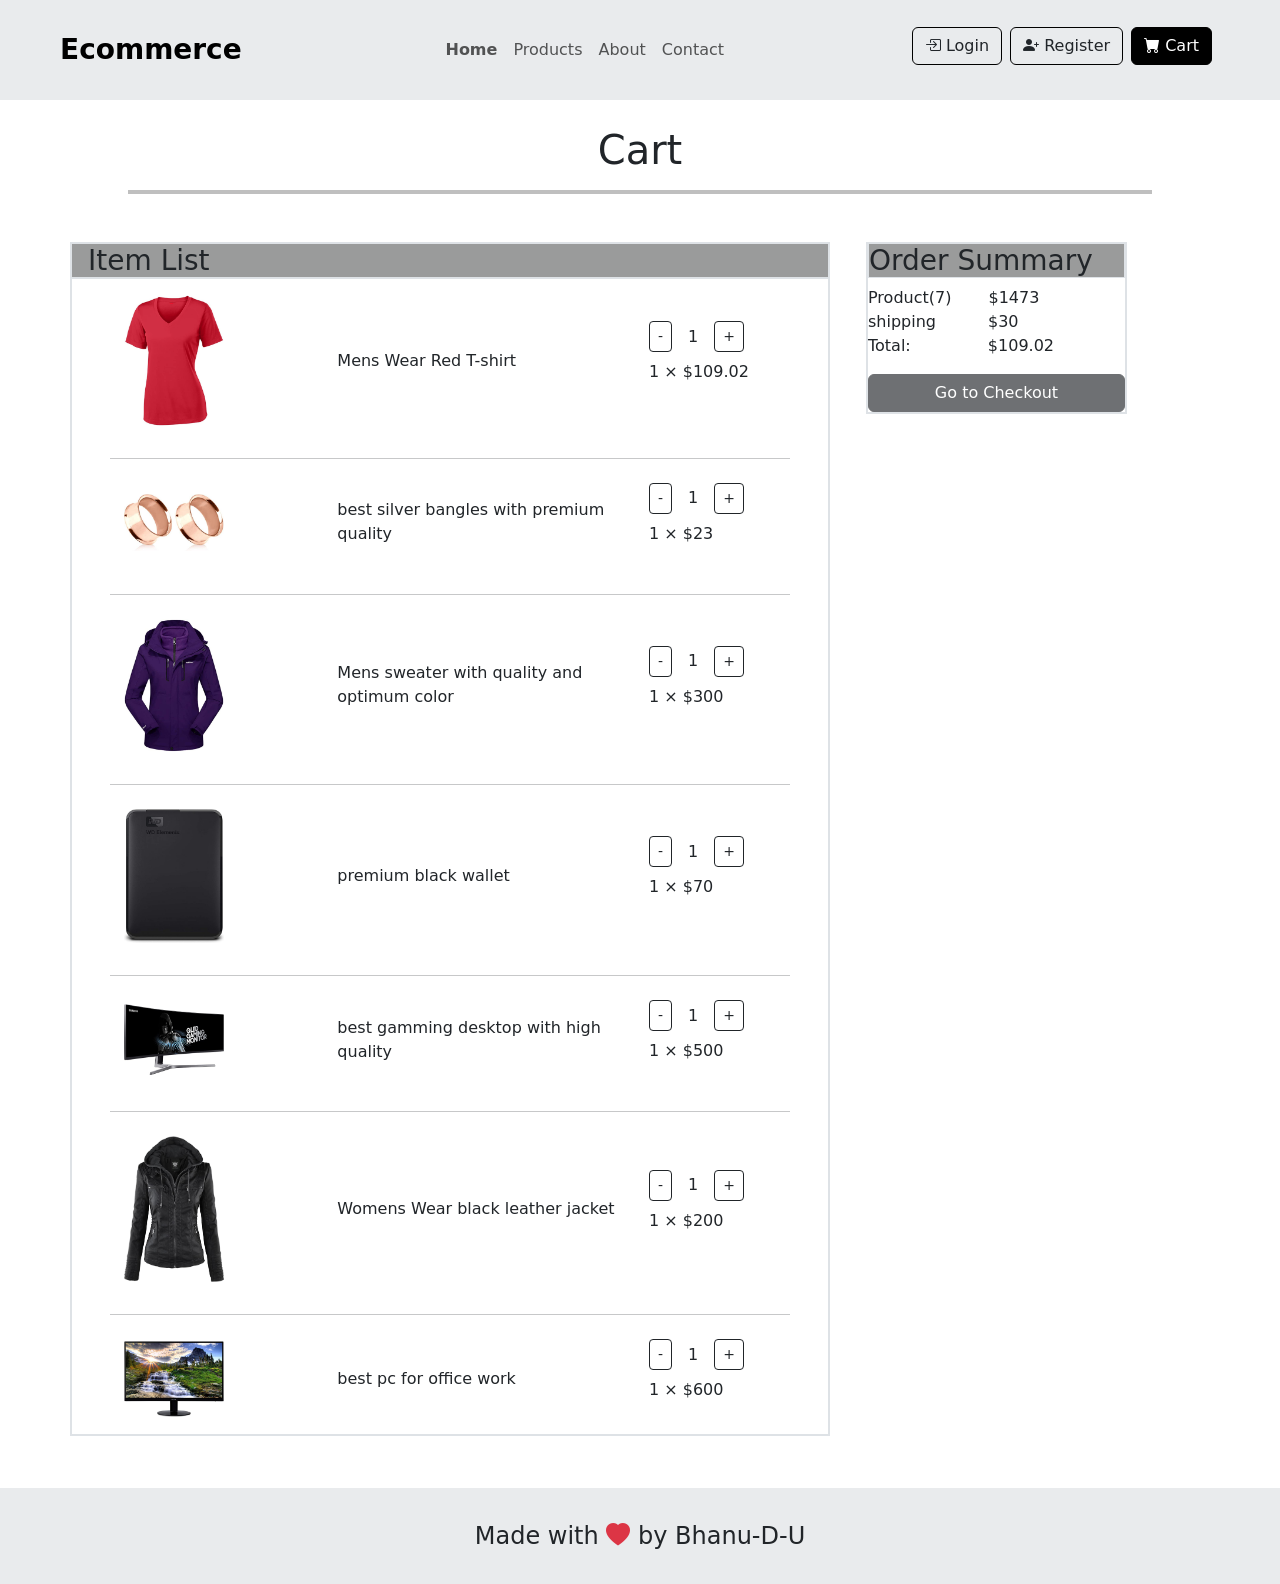
<file: html-cont/cart.html>
<!DOCTYPE html>
<html lang="en">

<head>
    <meta charset="UTF-8">
    <meta name="viewport" content="width=device-width, initial-scale=1.0">
    <title>E-commerce </title>
    <link rel="stylesheet" href="../css-cont/cart.css">
    <link href="https://cdn.jsdelivr.net/npm/bootstrap@5.3.8/dist/css/bootstrap.min.css" rel="stylesheet"
        integrity="sha384-sRIl4kxILFvY47J16cr9ZwB07vP4J8+LH7qKQnuqkuIAvNWLzeN8tE5YBujZqJLB" crossorigin="anonymous">
    <link rel="stylesheet" href="https://cdn.jsdelivr.net/npm/bootstrap-icons@1.13.1/font/bootstrap-icons.min.css">
</head>

<body>
    <header class="px-0 py-0 px-md-5 py-md-3">
        <nav class="navbar navbar-expand-lg ">
            <div class="container-fluid">
                <a class="navbar-brand fw-bold fs-3 " href="../html-cont/home.html">Ecommerce</a>
                <button class="navbar-toggler" type="button" data-bs-toggle="collapse"
                    data-bs-target="#navbarSupportedContent" aria-controls="navbarSupportedContent"
                    aria-expanded="false" aria-label="Toggle navigation">
                    <span class="navbar-toggler-icon"></span>
                </button>
                <div class="collapse navbar-collapse" id="navbarSupportedContent">
                    <ul class="navbar-nav  mb-2 mb-lg-0 ms-auto ">
                        <li class="nav-item ">
                            <a href="../html-cont/home.html" class="nav-link fs-6 fw-bold">Home</a>
                        </li>
                        <li class="nav-item">
                            <a href="./product.html" class="nav-link fs-6">Products</a>
                        </li>
                        <li class="nav-item">
                            <a href="./About.html" class="nav-link fs-6">About</a>
                        </li>
                        <li class="nav-item">
                            <a href="./Contact.html" class="nav-link fs-6">Contact</a>
                        </li>
                    </ul>
                    <ul class="head-acc navbar-nav ms-auto">
                        <li class="nav-item me-lg-2 mb-2 btn-hover">
                            <a href="./login.html" class="btn border-1 border-black ">
                                <span><i class="bi bi-box-arrow-in-right"></i></span>
                                <span class="fs-6">Login</span>
                            </a>
                        </li>

                        <li class=" head-acc nav-item me-lg-2 mb-2 btn-hover ">
                            <a href="./register.html" class="btn border-1 border-black ">
                                <span><i class="bi bi-person-plus-fill"></i></span>
                                <span class="fs-6">Register</span>
                            </a>
                        </li>

                        <li class=" head-acc nav-item me-lg-2 mb-2 btn-hover">
                            <a href="./cart.html" class="btn border-1 border-black bg-black text-white">
                                <span><i class="bi bi-cart-fill"></i></span>
                                <span class="fs-6">Cart</span>
                            </a>
                        </li>


                    </ul>
                </div>

            </div>
        </nav>

    </header>

    <main>


        <h1 class=" text-center" style="margin-top:2%;">Cart</h1>
        <hr style="width:80% ;margin-left: 10%;border:2px solid black">




        <div class="container mt-5 cost-contai">
            <div class="row align-items-start">

                <!-- Items Section -->
                <div class="col-lg-8 col-md-8 col-sm-12 border border-2 p-0">
                    <h3 class="border-bottom border-2 px-3 " style="background-color: rgb(154, 155, 155);">Item List
                    </h3>
                    <div class="row px-3 py-2 align-items-center">

                        <!-- Product Image -->
                        <div class="col-12 col-md-4 col-sm-4 mb-2 col-lg-4 ps-5">
                            <img src="../photos/images/51eg55uWmdL._AC_UX679_.jpg" class="img-fluid" alt="T-shirt">
                        </div>

                        <!-- Product Name -->
                        <div class="col-lg-5 col-md-3 col-6 col-sm-4 mb-2">
                            <p class="mb-0">Mens Wear Red T-shirt</p>
                        </div>

                        <!-- Quantity & Price -->
                        <div class="col mb-2">
                            <div class="d-flex align-items-center">
                                <button class="btn btn-outline-dark btn-sm me-3">-</button>
                                <span>1</span>
                                <button class="btn btn-outline-dark btn-sm ms-3">+</button>
                            </div>
                            <p class="mt-2">1 × $109.02</p>
                        </div>

                    </div>
                    <hr style="width: 90%;margin-left:5%;">
                    <div class="row px-3 py-2 align-items-center">

                        <!-- Product Image -->
                        <div class="col-12 col-md-4 col-sm-4 mb-2 col-lg-4 ps-5">
                            <img src="../photos/images/51UDEzMJVpL._AC_UL640_QL65_ML3_.jpg" class="img-fluid"
                                alt="T-shirt">
                        </div>

                        <!-- Product Name -->
                        <div class="col-lg-5 col-md-3 col-6 col-sm-4 mb-2">
                            <p class="mb-0">best silver bangles with premium quality</p>
                        </div>

                        <!-- Quantity & Price -->
                        <div class="col mb-2">
                            <div class="d-flex align-items-center">
                                <button class="btn btn-outline-dark btn-sm me-3">-</button>
                                <span>1</span>
                                <button class="btn btn-outline-dark btn-sm ms-3">+</button>
                            </div>
                            <p class="mt-2">1 × $23</p>
                        </div>

                    </div>
                    <hr style="width: 90%;margin-left:5%;">
                    <div class="row px-3 py-2 align-items-center">

                        <!-- Product Image -->
                        <div class="col-12 col-md-4 col-sm-4 mb-2 col-lg-4 ps-5">
                            <img src="../photos/images/51Y5NI-I5jL._AC_UX679_.jpg" class="img-fluid" alt="T-shirt">
                        </div>

                        <!-- Product Name -->
                        <div class="col-lg-5 col-md-3 col-6 col-sm-4 mb-2">
                            <p class="mb-0">Mens sweater with quality and optimum color</p>
                        </div>

                        <!-- Quantity & Price -->
                        <div class="col mb-2">
                            <div class="d-flex align-items-center">
                                <button class="btn btn-outline-dark btn-sm me-3">-</button>
                                <span>1</span>
                                <button class="btn btn-outline-dark btn-sm ms-3">+</button>
                            </div>
                            <p class="mt-2">1 × $300</p>
                        </div>

                    </div>
                    <hr style="width: 90%;margin-left:5%;">
                    <div class="row px-3 py-2 align-items-center">

                        <!-- Product Image -->
                        <div class="col-12 col-md-4 col-sm-4 mb-2 col-lg-4 ps-5">
                            <img src="../photos/images/61IBBVJvSDL._AC_SY879_.jpg" class="img-fluid" alt="T-shirt">
                        </div>

                        <!-- Product Name -->
                        <div class="col-lg-5 col-md-3 col-6 col-sm-4 mb-2">
                            <p class="mb-0">premium black wallet</p>
                        </div>

                        <!-- Quantity & Price -->
                        <div class="col mb-2">
                            <div class="d-flex align-items-center">
                                <button class="btn btn-outline-dark btn-sm me-3">-</button>
                                <span>1</span>
                                <button class="btn btn-outline-dark btn-sm ms-3">+</button>
                            </div>
                            <p class="mt-2">1 × $70</p>
                        </div>

                    </div>
                    <hr style="width: 90%;margin-left:5%;">
                    <div class="row px-3 py-2 align-items-center">

                        <!-- Product Image -->
                        <div class="col-12 col-md-4 col-sm-4 mb-2 col-lg-4 ps-5">
                            <img src="../photos/images/81Zt42ioCgL._AC_SX679_.jpg" class="img-fluid" alt="T-shirt">
                        </div>

                        <!-- Product Name -->
                        <div class="col-lg-5 col-md-3 col-6 col-sm-4 mb-2">
                            <p class="mb-0">best gamming desktop with high quality</p>
                        </div>

                        <!-- Quantity & Price -->
                        <div class="col mb-2">
                            <div class="d-flex align-items-center">
                                <button class="btn btn-outline-dark btn-sm me-3">-</button>
                                <span>1</span>
                                <button class="btn btn-outline-dark btn-sm ms-3">+</button>
                            </div>
                            <p class="mt-2">1 × $500</p>
                        </div>

                    </div>
                    <hr style="width: 90%;margin-left:5%;">
                    <div class="row px-3 py-2 align-items-center">

                        <!-- Product Image -->
                        <div class="col-12 col-md-4 col-sm-4 mb-2 col-lg-4 ps-5">
                            <img src="../photos/images/81XH0e8fefL._AC_UY879_.jpg" class="img-fluid" alt="T-shirt">
                        </div>

                        <!-- Product Name -->
                        <div class="col-lg-5 col-md-3 col-6 col-sm-4 mb-2">
                            <p class="mb-0">Womens Wear black leather jacket</p>
                        </div>

                        <!-- Quantity & Price -->
                        <div class="col mb-2">
                            <div class="d-flex align-items-center">
                                <button class="btn btn-outline-dark btn-sm me-3">-</button>
                                <span>1</span>
                                <button class="btn btn-outline-dark btn-sm ms-3">+</button>
                            </div>
                            <p class="mt-2">1 × $200</p>
                        </div>

                    </div>
                    <hr style="width: 90%;margin-left:5%;">
                    <div class="row px-3 py-2 align-items-center">

                        <!-- Product Image -->
                        <div class="col-12 col-md-4 col-sm-4 mb-2 col-lg-4 ps-5">
                            <img src="../photos/images/81QpkIctqPL._AC_SX679_.jpg" class="img-fluid" alt="T-shirt">
                        </div>

                        <!-- Product Name -->
                        <div class="col-lg-5 col-md-3 col-6 col-sm-4 mb-2">
                            <p class="mb-0">best pc for office work</p>
                        </div>

                        <!-- Quantity & Price -->
                        <div class="col mb-2">
                            <div class="d-flex align-items-center">
                                <button class="btn btn-outline-dark btn-sm me-3">-</button>
                                <span>1</span>
                                <button class="btn btn-outline-dark btn-sm ms-3">+</button>
                            </div>
                            <p class="mt-2">1 × $600</p>
                        </div>

                    </div>







                </div>

                <!-- Summary Section -->
                <div class="col-lg-3 col-md-4 col-sm-12 mt-4 mt-md-0 ms-lg-4">
                    <div class="border border-2 ">
                        <h3 class="border border-top-0 " style="background-color: rgb(154, 155, 155);">Order Summary
                        </h3>
                        <p> Product(7) <span class="mx-4 ps-2">$1473</span><br>


                            shipping<span class="mx-5 ps-1">$30</span><br>
                            Total: <span class="mx-4 ps-5">$109.02</span></p>
                        <button class="btn btn-dark w-100 disabled">Go to Checkout</button>

                    </div>
                </div>

            </div>
        </div>











    </main>











    <footer class="text-center fs-4 ">
        <p>Made with <i class="bi bi-heart-fill text-danger"></i> by Bhanu-D-U</p>
    </footer>






    <script src="https://cdn.jsdelivr.net/npm/bootstrap@5.3.8/dist/js/bootstrap.bundle.min.js"
        integrity="sha384-FKyoEForCGlyvwx9Hj09JcYn3nv7wiPVlz7YYwJrWVcXK/BmnVDxM+D2scQbITxI"
        crossorigin="anonymous"></script>
</body>

</html>
</file>
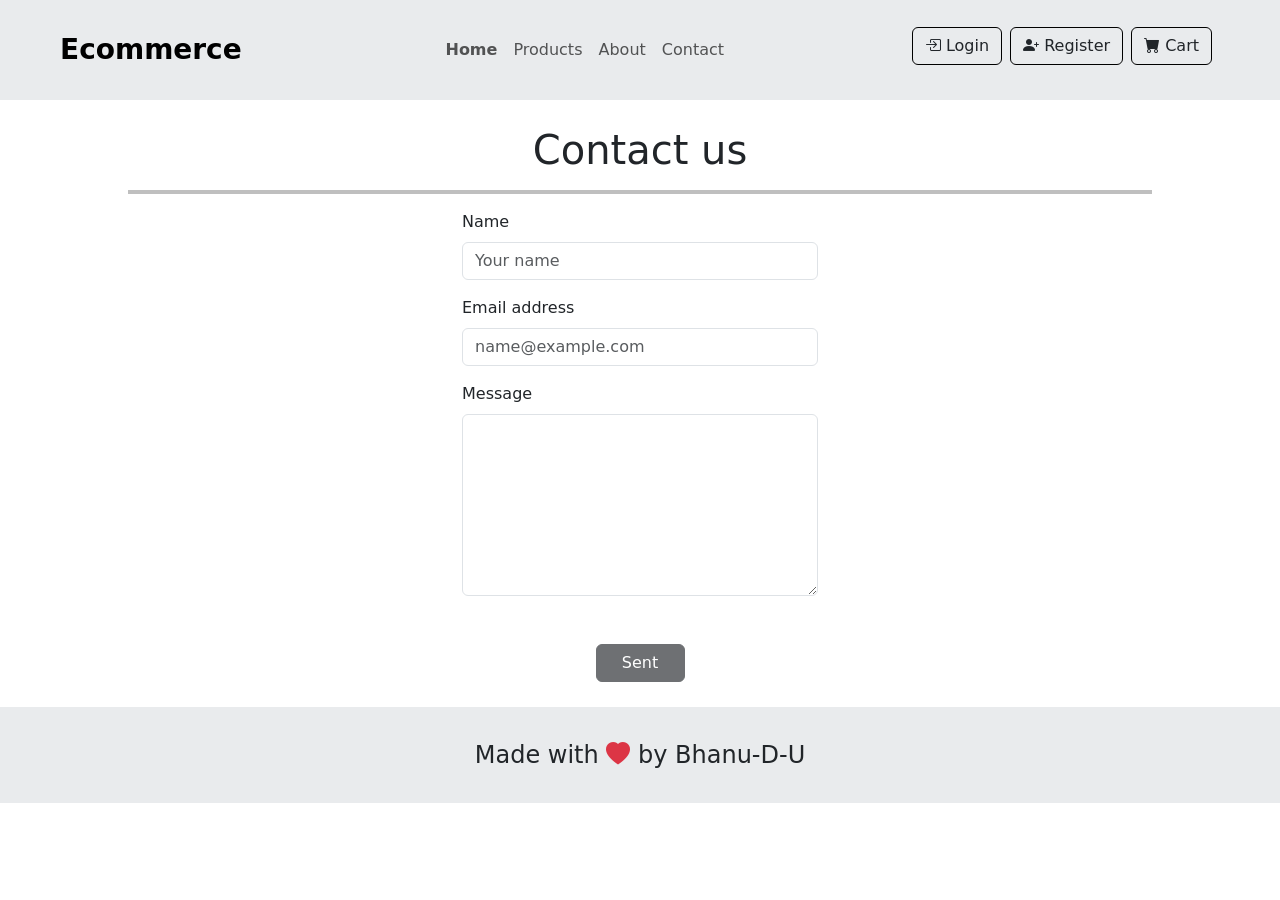
<file: html-cont/Contact.html>
<!DOCTYPE html>
<html lang="en">

<head>
    <meta charset="UTF-8">
    <meta name="viewport" content="width=device-width, initial-scale=1.0">
    <title>E-commerce </title>
    <link rel="stylesheet" href="../css-cont/contact.css">
    <link href="https://cdn.jsdelivr.net/npm/bootstrap@5.3.8/dist/css/bootstrap.min.css" rel="stylesheet"
        integrity="sha384-sRIl4kxILFvY47J16cr9ZwB07vP4J8+LH7qKQnuqkuIAvNWLzeN8tE5YBujZqJLB" crossorigin="anonymous">
    <link rel="stylesheet" href="https://cdn.jsdelivr.net/npm/bootstrap-icons@1.13.1/font/bootstrap-icons.min.css">
</head>

<body>
    <header class="px-0 py-0 px-md-5 py-md-3">
        <nav class="navbar navbar-expand-lg ">
            <div class="container-fluid">
                <a class="navbar-brand fw-bold fs-3 " href="../html-cont/home.html">Ecommerce</a>
                <button class="navbar-toggler" type="button" data-bs-toggle="collapse"
                    data-bs-target="#navbarSupportedContent" aria-controls="navbarSupportedContent"
                    aria-expanded="false" aria-label="Toggle navigation">
                    <span class="navbar-toggler-icon"></span>
                </button>
                <div class="collapse navbar-collapse" id="navbarSupportedContent">
                    <ul class="navbar-nav  mb-2 mb-lg-0 ms-auto ">
                        <li class="nav-item ">
                            <a href="../html-cont/home.html" class="nav-link fs-6 fw-bold">Home</a>
                        </li>
                        <li class="nav-item">
                            <a href="./product.html" class="nav-link fs-6">Products</a>
                        </li>
                        <li class="nav-item">
                            <a href="./About.html" class="nav-link fs-6">About</a>
                        </li>
                        <li class="nav-item">
                            <a href="./Contact.html" class="nav-link fs-6">Contact</a>
                        </li>
                    </ul>
                    <ul class="navbar-nav ms-auto">
                        <li class="nav-item me-lg-2 mb-2 btn-hover d-md-inline-block">
                            <a href="./login.html" class="btn border-1 border-black ">
                                <span><i class="bi bi-box-arrow-in-right"></i></span>
                                <span class="fs-6">Login</span>
                            </a>
                        </li>

                        <li class="nav-item me-lg-2 mb-2 btn-hover">
                            <a href="./register.html" class="btn border-1 border-black">
                                <span><i class="bi bi-person-plus-fill"></i></span>
                                <span class="fs-6">Register</span>
                            </a>
                        </li>

                        <li class="nav-item me-lg-2 mb-2 btn-hover">
                            <a href="./cart.html" class="btn border-1 border-black">
                                <span><i class="bi bi-cart-fill"></i></span>
                                <span class="fs-6">Cart</span>
                            </a>
                        </li>


                    </ul>
                </div>

            </div>
        </nav>

    </header>

    <main>

        <h1 class=" text-center" style="margin-top:2%;">Contact us</h1>
        <hr style="width:80% ;margin-left: 10%;border:2px solid black">


        <div class="container">
            <div class="row justify-content-center">
                <div class="col-lg-4 col-md-6 col-sm-10">

                    <div class="mb-3">
                        <label class="form-label">Name</label>
                        <input type="text" class="form-control" placeholder="Your name">
                    </div>

                    <div class="mb-3">
                        <label class="form-label">Email address</label>
                        <input type="email" class="form-control" placeholder="name@example.com">
                    </div>

                    <div class="mb-3">
                        <label class="form-label">Message</label>
                        <textarea class="form-control" rows="7"></textarea>
                    </div>
                    <div class="text-center mt-5">
                        <button type="submit" class="btn btn-dark w-25 disabled">
                            Sent
                        </button>
                    </div>
                </div>
            </div>
        </div>



    </main>












    <footer class="text-center fs-4 ">
        <p>Made with <i class="bi bi-heart-fill text-danger"></i> by Bhanu-D-U</p>
    </footer>





    <script src="https://cdn.jsdelivr.net/npm/bootstrap@5.3.8/dist/js/bootstrap.bundle.min.js"
        integrity="sha384-FKyoEForCGlyvwx9Hj09JcYn3nv7wiPVlz7YYwJrWVcXK/BmnVDxM+D2scQbITxI"
        crossorigin="anonymous"></script>
</body>

</html>
</file>
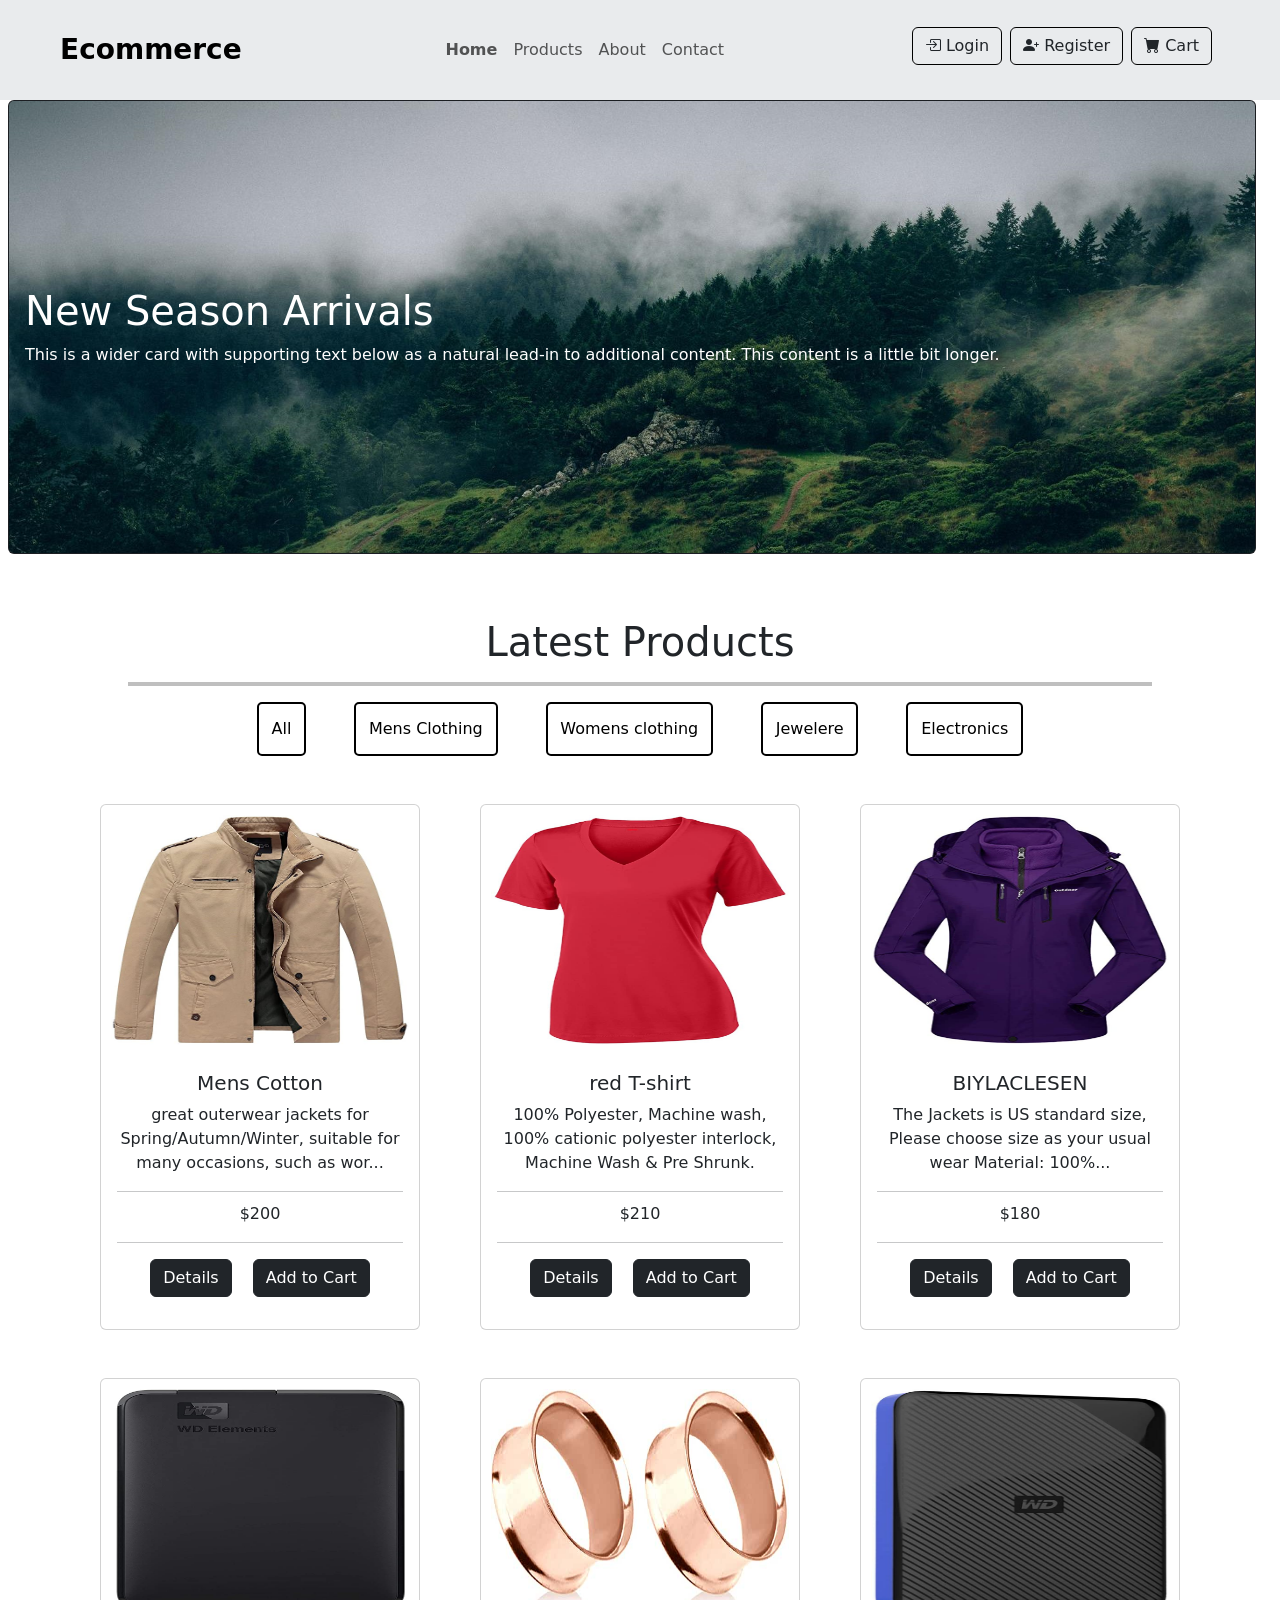
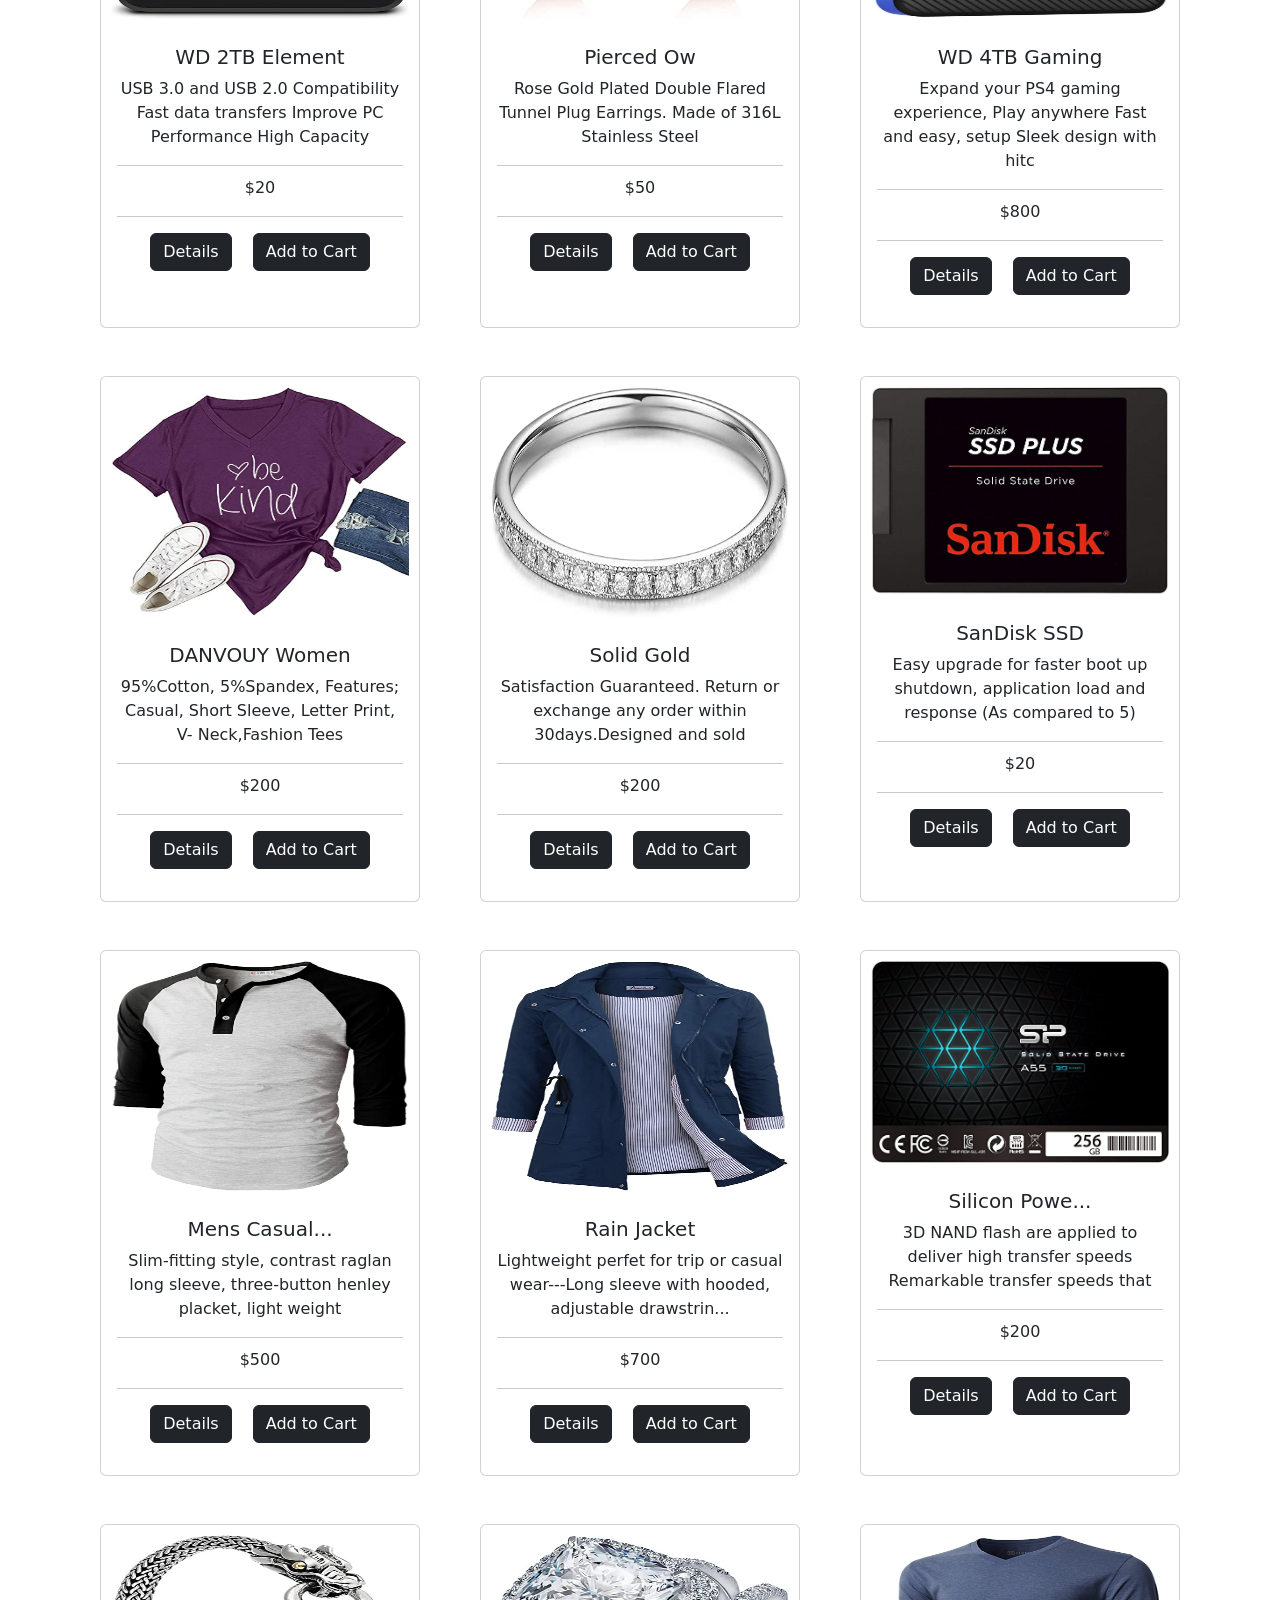
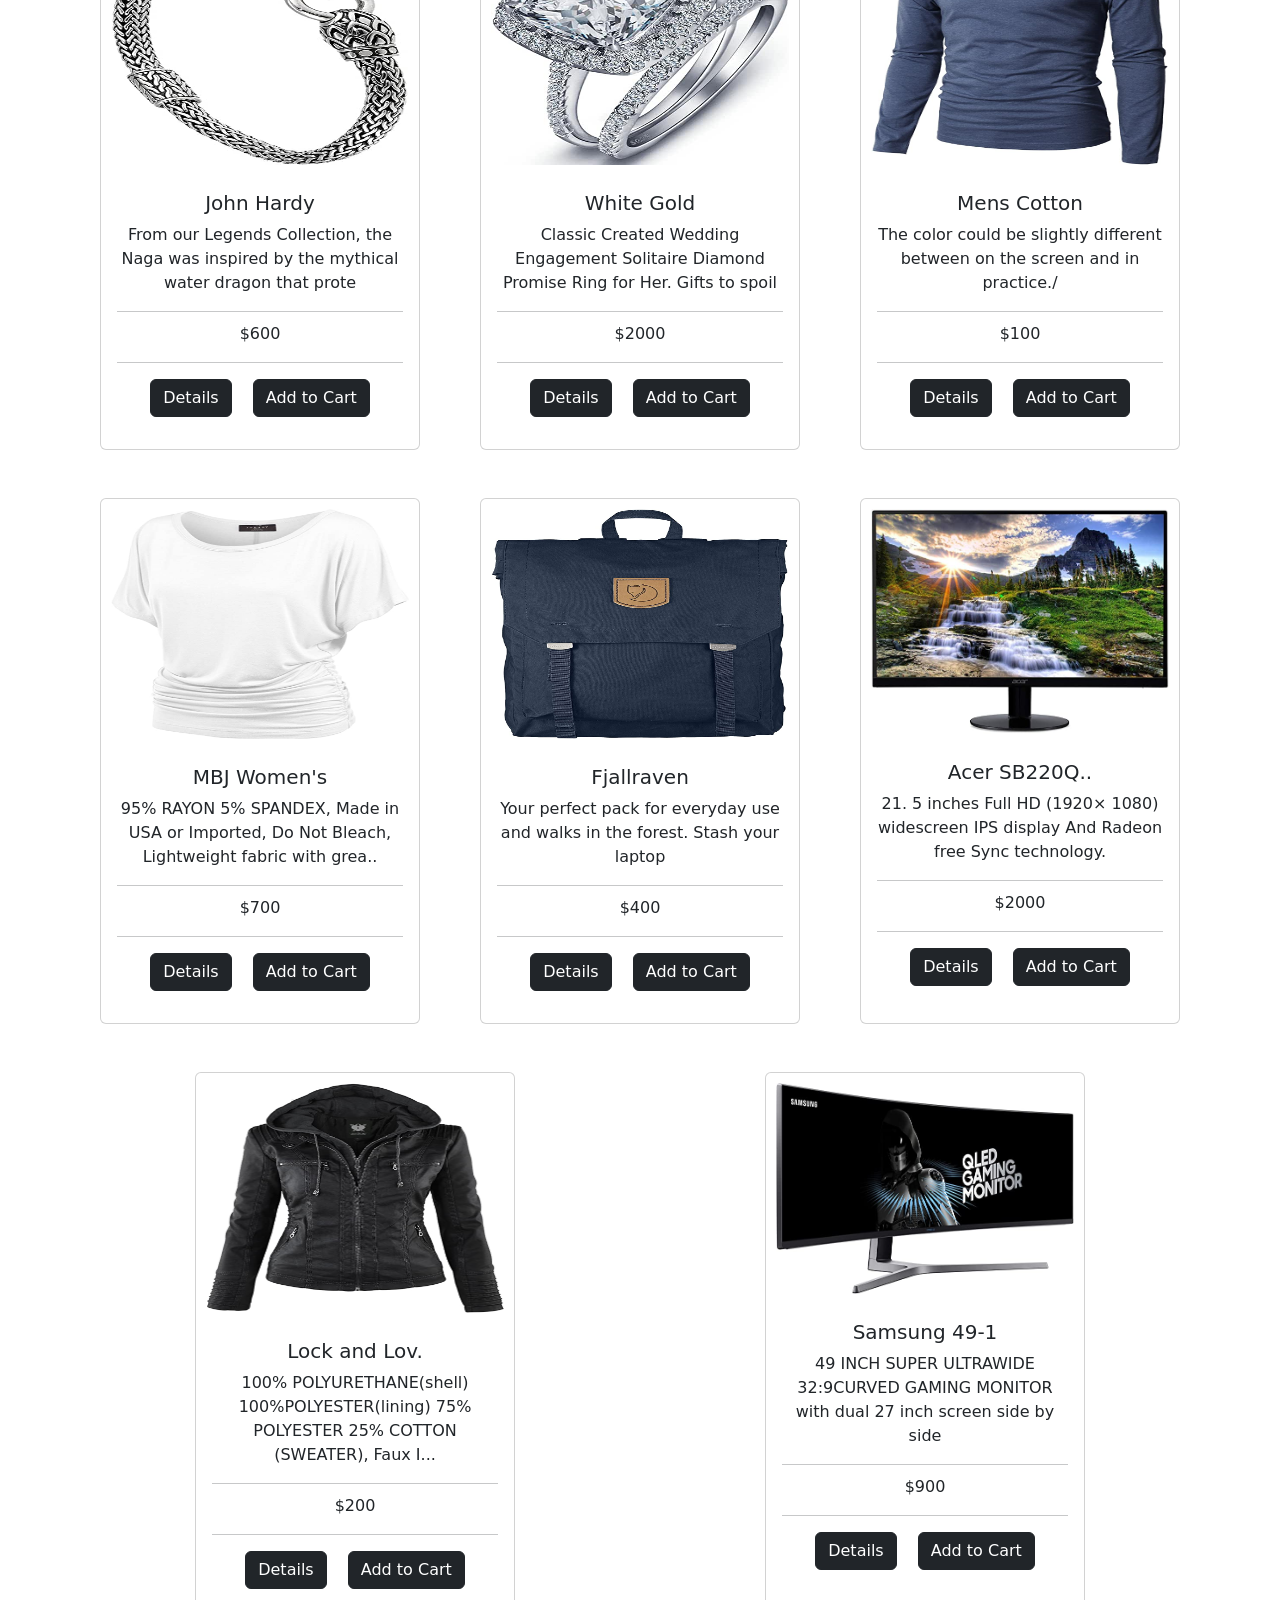
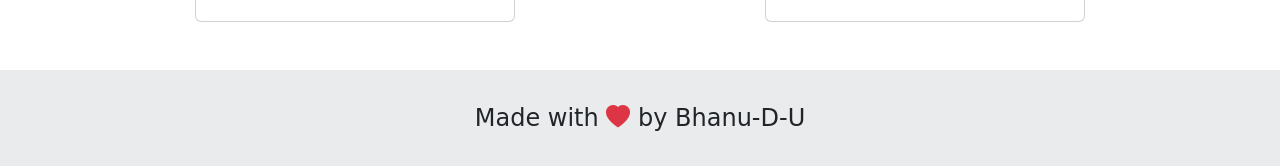
<file: html-cont/home.html>
<!DOCTYPE html>
<html lang="en">

<head>
    <meta charset="UTF-8">
    <meta name="viewport" content="width=device-width, initial-scale=1.0">
    <title>E-commerce </title>
    <link rel="stylesheet" href="../css-cont/home.css">
    <link href="https://cdn.jsdelivr.net/npm/bootstrap@5.3.8/dist/css/bootstrap.min.css" rel="stylesheet"
        integrity="sha384-sRIl4kxILFvY47J16cr9ZwB07vP4J8+LH7qKQnuqkuIAvNWLzeN8tE5YBujZqJLB" crossorigin="anonymous">
    <link rel="stylesheet" href="https://cdn.jsdelivr.net/npm/bootstrap-icons@1.13.1/font/bootstrap-icons.min.css">
</head>

<body>
    <header class="px-0 py-0 px-md-5 py-md-3 ">
        <nav class="navbar navbar-expand-lg ">
            <div class="container-fluid ">
                
                <a class=" navbar-brand fw-bold fs-3 " href="../html-cont/home.html">Ecommerce</a>
                <button class="navbar-toggler" type="button" data-bs-toggle="collapse"
                    data-bs-target="#navbarSupportedContent" aria-controls="navbarSupportedContent"
                    aria-expanded="false" aria-label="Toggle navigation">
                    <span class="navbar-toggler-icon"></span>
                </button>
                <div class="collapse navbar-collapse " id="navbarSupportedContent">
                    <ul class="navbar-nav  mb-2 mb-lg-0 ms-auto ">
                        <li class="nav-item ">
                            <a href="../html-cont/home.html" class="nav-link fs-6 fw-bold">Home</a>
                        </li>
                        <li class="nav-item">
                            <a href="./product.html" class="nav-link fs-md-3 fs-6">Products</a>
                        </li>
                        <li class="nav-item">
                            <a href="./About.html" class="nav-link fs-6">About</a>
                        </li>
                        <li class="nav-item">
                            <a href="./Contact.html" class="nav-link fs-6">Contact</a>
                        </li>
                    </ul>
                    <ul class=" navbar-nav ms-auto">
                        <li class=" head-acc nav-item me-lg-2 mb-2 btn-hover">
                            <a href="./login.html" class="btn border-1 border-black ">
                                <span><i class="bi bi-box-arrow-in-right"></i></span>
                                <span class="fs-6">Login</span>
                            </a>
                        </li>

                        <li class=" head-acc nav-item me-lg-2 mb-2 btn-hover">
                            <a href="./register.html" class="btn border-1 border-black">
                                <span><i class="bi bi-person-plus-fill"></i></span>
                                <span class="fs-6">Register</span>
                            </a>
                        </li>

                        <li class=" head-acc nav-item me-lg-2 mb-2 btn-hover">
                            <a href="./cart.html" class="btn border-1 border-black">
                                <span><i class="bi bi-cart-fill"></i></span>
                                <span class="fs-6">Cart</span>
                            </a>
                        </li>


                    </ul>
                </div>

            </div>
        </nav>

    </header>
    <main>
        <div class="card text-bg-dark ms-2 me-4 ">
            <img src="../photos/main.png.jpg" class="card-img custom-img" alt="logo">
            <div class="card-img-overlay d-flex flex-column justify-content-center align-items-start">
                <h1 class="card-title">New Season Arrivals</h1>
                <p class="card-text">
                    This is a wider card with supporting text below as a natural lead-in to additional content.
                    <span>This content is a little bit longer.</span>
                </p>
            </div>
        </div>


        <h1 class=" text-center" style="margin-top:5%;">Latest Products</h1>
        <hr style="width:80% ;margin-left: 10%;border:2px solid black">
        <nav class="bod-link d-flex justify-content-center gap-5 flex-wrap">
            <a href="#">All</a>
            <a href="#">Mens Clothing</a>
            <a href="#">Womens clothing</a>
            <a href="#">Jewelere</a>
            <a href="#">Electronics</a>
        </nav>


        <!-- ----------cards---------------- -->

        <div class="container text-center mt-5 ">
            <div class="row justify-content-center">
                <div class="col d-flex justify-content-center mb-5">
                    <div class="card card-last" style="width: 20rem;">
                        <img src="../photos/images/71li-ujtlUL._AC_UX679_.jpg" class="card-img-top" alt="...">
                        <div class="card-body">
                            <h5 class="card-title">Mens Cotton</h5>
                            <p class="card-text">
                                great outerwear jackets for Spring/Autumn/Winter, suitable for many occasions, such as
                                wor...
                            </p>
                            <hr style="width:100%; margin-bottom:10px;">
                            <p>$200</p>
                            <hr style="width:100%; margin:0;">
                            <nav class="py-3 ">
                                <a href="#" class="btn btn-dark me-3">Details</a>
                                <a href="#" class="btn btn-dark">Add to Cart</a>
                            </nav>
                        </div>
                    </div>

                </div>

                <div class="col d-flex justify-content-center mb-5">
                    <div class="card card-last" style="width: 20rem;">
                        <img src="../photos/images/51eg55uWmdL._AC_UX679_.jpg" class="card-img-top" alt="...">
                        <div class="card-body">
                            <h5 class="card-title">red T-shirt</h5>
                            <p class="card-text">100% Polyester, Machine wash, 100%
                                cationic polyester interlock, Machine
                                Wash & Pre Shrunk.
                            </p>
                            <hr style="width:100%; margin-bottom:10px;">
                            <p>$210</p>
                            <hr style="width:100%; margin:0;">
                            <nav class="py-3 ">
                                <a href="#" class="btn btn-dark me-3">Details</a>
                                <a href="#" class="btn btn-dark">Add to Cart</a>
                            </nav>
                        </div>
                    </div>

                </div>
                <div class="col d-flex justify-content-center mb-5">
                    <div class="card card-last" style="width: 20rem;">
                        <img src="../photos/images/51Y5NI-I5jL._AC_UX679_.jpg" class="card-img-top" alt="...">
                        <div class="card-body">
                            <h5 class="card-title">BIYLACLESEN </h5>
                            <p class="card-text">
                                The Jackets is US standard size,
                                Please choose size as your usual wear Material: 100%... </p>
                            <hr style="width:100%; margin-bottom:10px;">
                            <p>$180</p>
                            <hr style="width:100%; margin:0;">
                            <nav class="py-3 ">
                                <a href="#" class="btn btn-dark me-3">Details</a>
                                <a href="#" class="btn btn-dark">Add to Cart</a>
                            </nav>
                        </div>
                    </div>

                </div>

                <div class="col d-flex justify-content-center mb-5">
                    <div class="card card-last" style="width: 20rem;">
                        <img src="../photos/images/61IBBVJvSDL._AC_SY879_.jpg" class="card-img-top" alt="...">
                        <div class="card-body">
                            <h5 class="card-title">WD 2TB Element</h5>
                            <p class="card-text">
                                USB 3.0 and USB 2.0 Compatibility
                                Fast data transfers Improve PC Performance High Capacity</p>
                            <hr style="width:100%; margin-bottom:10px;">
                            <p>$20</p>
                            <hr style="width:100%; margin:0;">
                            <nav class="py-3 ">
                                <a href="#" class="btn btn-dark me-3">Details</a>
                                <a href="#" class="btn btn-dark">Add to Cart</a>
                            </nav>
                        </div>
                    </div>

                </div>

                <div class="col d-flex justify-content-center mb-5">
                    <div class="card card-last" style="width: 20rem;">
                        <img src="../photos/images/51UDEzMJVpL._AC_UL640_QL65_ML3_.jpg" class="card-img-top" alt="..."
                            height="400px">
                        <div class="card-body">
                            <h5 class="card-title">Pierced Ow</h5>
                            <p class="card-text">
                                Rose Gold Plated Double Flared
                                Tunnel Plug Earrings. Made of 316L
                                Stainless Steel</p>
                            <hr style="width:100%; margin-bottom:10px;">
                            <p>$50</p>
                            <hr style="width:100%; margin:0;">
                            <nav class="py-3 ">
                                <a href="#" class="btn btn-dark me-3">Details</a>
                                <a href="#" class="btn btn-dark">Add to Cart</a>
                            </nav>
                        </div>
                    </div>

                </div>

                <div class="col d-flex justify-content-center mb-5">
                    <div class="card card-last" style="width: 20rem;">
                        <img src="../photos/images/61mtL65D4cL._AC_SX679_.jpg" class="card-img-top" alt="...">
                        <div class="card-body">
                            <h5 class="card-title">WD 4TB Gaming</h5>
                            <p class="card-text">
                                Expand your PS4 gaming experience,
                                Play anywhere Fast and easy, setup
                                Sleek design with hitc </p>
                            <hr style="width:100%; margin-bottom:10px;">
                            <p>$800</p>
                            <hr style="width:100%; margin:0;">
                            <nav class="py-3 ">
                                <a href="#" class="btn btn-dark me-3">Details</a>
                                <a href="#" class="btn btn-dark">Add to Cart</a>
                            </nav>
                        </div>
                    </div>

                </div>


                <div class="col d-flex justify-content-center mb-5">
                    <div class="card card-last" style="width: 20rem;">
                        <img src="../photos/images/61pHAEJ4NML._AC_UX679_.jpg" class="card-img-top" alt="...">
                        <div class="card-body">
                            <h5 class="card-title">DANVOUY Women</h5>
                            <p class="card-text">
                                95%Cotton, 5%Spandex, Features;
                                Casual, Short Sleeve, Letter Print, V-
                                Neck,Fashion Tees</p>
                            <hr style="width:100%; margin-bottom:10px;">
                            <p>$200</p>
                            <hr style="width:100%; margin:0;">
                            <nav class="py-3 ">
                                <a href="#" class="btn btn-dark me-3">Details</a>
                                <a href="#" class="btn btn-dark">Add to Cart</a>
                            </nav>
                        </div>
                    </div>

                </div>

                <div class="col d-flex justify-content-center mb-5">
                    <div class="card card-last" style="width: 20rem;">
                        <img src="../photos/images/61sbMiUnoGL._AC_UL640_QL65_ML3_.jpg" class="card-img-top" alt="..."
                            height="400px">
                        <div class="card-body">
                            <h5 class="card-title">Solid Gold</h5>
                            <p class="card-text">
                                Satisfaction Guaranteed. Return or
                                exchange any order within 30days.Designed and sold </p>
                            <hr style="width:100%; margin-bottom:10px;">
                            <p>$200</p>
                            <hr style="width:100%; margin:0;">
                            <nav class="py-3 ">
                                <a href="#" class="btn btn-dark me-3">Details</a>
                                <a href="#" class="btn btn-dark">Add to Cart</a>
                            </nav>
                        </div>
                    </div>

                </div>

                <div class="col d-flex justify-content-center mb-5">
                    <div class="card card-last" style="width: 20rem;">
                        <img src="../photos/images/61U7T1koQqL._AC_SX679_.jpg" class="card-img-top" alt="...">
                        <div class="card-body">
                            <h5 class="card-title">SanDisk SSD</h5>
                            <p class="card-text">
                                Easy upgrade for faster boot up shutdown, application load and response (As compared to
                                5)</p>
                            <hr style="width:100%; margin-bottom:10px;">
                            <p>$20</p>
                            <hr style="width:100%; margin:0;">
                            <nav class="py-3 ">
                                <a href="#" class="btn btn-dark me-3">Details</a>
                                <a href="#" class="btn btn-dark">Add to Cart</a>
                            </nav>
                        </div>
                    </div>

                </div>

                <div class="col d-flex justify-content-center mb-5">
                    <div class="card card-last" style="width: 20rem;">
                        <img src="../photos/images/71-3HjGNDUL._AC_SY879._SX._UX._SY._UY_.jpg" class="card-img-top"
                            alt="...">
                        <div class="card-body">
                            <h5 class="card-title">Mens Casual...</h5>
                            <p class="card-text">
                                Slim-fitting style, contrast raglan
                                long sleeve, three-button henley
                                placket, light weight</p>
                            <hr style="width:100%; margin-bottom:10px;">
                            <p>$500</p>
                            <hr style="width:100%; margin:0;">
                            <nav class="py-3 ">
                                <a href="#" class="btn btn-dark me-3">Details</a>
                                <a href="#" class="btn btn-dark">Add to Cart</a>
                            </nav>
                        </div>
                    </div>

                </div>


                <div class="col d-flex justify-content-center mb-5">
                    <div class="card card-last" style="width: 20rem;">
                        <img src="../photos/images/71HblAHs5xL._AC_UY879_-2.jpg" class="card-img-top" alt="...">
                        <div class="card-body">
                            <h5 class="card-title">Rain Jacket</h5>
                            <p class="card-text">Lightweight perfet for trip or casual
                                wear---Long sleeve with hooded,
                                adjustable drawstrin...</p>
                            <hr style="width:100%; margin-bottom:10px;">
                            <p>$700</p>
                            <hr style="width:100%; margin:0;">
                            <nav class="py-3 ">
                                <a href="#" class="btn btn-dark me-3">Details</a>
                                <a href="#" class="btn btn-dark">Add to Cart</a>
                            </nav>
                        </div>
                    </div>

                </div>

                <div class="col d-flex justify-content-center mb-5">
                    <div class="card card-last" style="width: 20rem;">
                        <img src="../photos/images/71kWymZ+c+L._AC_SX679_.jpg" class="card-img-top" alt="...">
                        <div class="card-body">
                            <h5 class="card-title">Silicon Powe...</h5>
                            <p class="card-text">
                                3D NAND flash are applied to deliver
                                high transfer speeds Remarkable
                                transfer speeds that </p>
                            <hr style="width:100%; margin-bottom:10px;">
                            <p>$200</p>
                            <hr style="width:100%; margin:0;">
                            <nav class="py-3 ">
                                <a href="#" class="btn btn-dark me-3">Details</a>
                                <a href="#" class="btn btn-dark">Add to Cart</a>
                            </nav>
                        </div>
                    </div>

                </div>



                <div class="col d-flex justify-content-center mb-5">
                    <div class="card card-last" style="width: 20rem;">
                        <img src="../photos/images/71pWzhdJNwL._AC_UL640_QL65_ML3_.jpg" class="card-img-top" alt="...">
                        <div class="card-body">
                            <h5 class="card-title">John Hardy</h5>
                            <p class="card-text">
                                From our Legends Collection, the
                                Naga was inspired by the mythical
                                water dragon that prote </p>
                            <hr style="width:100%; margin-bottom:10px;">
                            <p>$600</p>
                            <hr style="width:100%; margin:0;">
                            <nav class="py-3 ">
                                <a href="#" class="btn btn-dark me-3">Details</a>
                                <a href="#" class="btn btn-dark">Add to Cart</a>
                            </nav>
                        </div>
                    </div>

                </div>

                <div class="col d-flex justify-content-center mb-5">
                    <div class="card card-last" style="width: 20rem;">
                        <img src="../photos/images/71YAIFU48IL._AC_UL640_QL65_ML3_.jpg" class="card-img-top" alt="...">
                        <div class="card-body">
                            <h5 class="card-title">White Gold</h5>
                            <p class="card-text">
                                Classic Created Wedding
                                Engagement Solitaire Diamond
                                Promise Ring for Her. Gifts to spoil</p>
                            <hr style="width:100%; margin-bottom:10px;">
                            <p>$2000</p>
                            <hr style="width:100%; margin:0;">
                            <nav class="py-3 ">
                                <a href="#" class="btn btn-dark me-3">Details</a>
                                <a href="#" class="btn btn-dark">Add to Cart</a>
                            </nav>
                        </div>
                    </div>

                </div>


                <div class="col  d-flex justify-content-center mb-5">
                    <div class="card card-last" style="width: 20rem;">
                        <img src="../photos/images/71YXzeOuslL._AC_UY879_.jpg" class="card-img-top" alt="...">
                        <div class="card-body">
                            <h5 class="card-title">Mens Cotton</h5>
                            <p class="card-text">
                                The color could be slightly different
                                between on the screen and in
                                practice./ </p>
                            <hr style="width:100%; margin-bottom:10px;">
                            <p>$100</p>
                            <hr style="width:100%; margin:0;">
                            <nav class="py-3 ">
                                <a href="#" class="btn btn-dark me-3">Details</a>
                                <a href="#" class="btn btn-dark">Add to Cart</a>
                            </nav>
                        </div>
                    </div>

                </div>


                <div class="col d-flex justify-content-center mb-5">
                    <div class="card card-last" style="width: 20rem;">
                        <img src="../photos/images/71z3kpMAYsL._AC_UY879_.jpg" class="card-img-top" alt="...">
                        <div class="card-body">
                            <h5 class="card-title">MBJ Women's</h5>
                            <p class="card-text">
                                95% RAYON 5% SPANDEX, Made in
                                USA or Imported, Do Not Bleach,
                                Lightweight fabric with grea..</p>
                            <hr style="width:100%; margin-bottom:10px;">
                            <p>$700</p>
                            <hr style="width:100%; margin:0;">
                            <nav class="py-3 ">
                                <a href="#" class="btn btn-dark me-3">Details</a>
                                <a href="#" class="btn btn-dark">Add to Cart</a>
                            </nav>
                        </div>
                    </div>

                </div>
                <div class="col  d-flex justify-content-center mb-5">
                    <div class="card card-last" style="width: 20rem;">
                        <img src="../photos/images/81fPKd-2AYL._AC_SL1500_.jpg" class="card-img-top" alt="...">
                        <div class="card-body">
                            <h5 class="card-title">Fjallraven </h5>
                            <p class="card-text">
                                Your perfect pack for everyday use and walks in the forest. Stash your laptop
                            </p>
                            <hr style="width:100%; margin-bottom:10px;">
                            <p>$400</p>
                            <hr style="width:100%; margin:0;">
                            <nav class="py-3 ">
                                <a href="#" class="btn btn-dark me-3">Details</a>
                                <a href="#" class="btn btn-dark">Add to Cart</a>
                            </nav>
                        </div>
                    </div>

                </div>


                <div class="col  d-flex justify-content-center mb-5">
                    <div class="card card-last" style="width: 20rem;">
                        <img src="../photos/images/81QpkIctqPL._AC_SX679_.jpg" class="card-img-top" alt="...">
                        <div class="card-body">
                            <h5 class="card-title">Acer SB220Q..</h5>
                            <p class="card-text">
                                21. 5 inches Full HD (1920× 1080)
                                widescreen IPS display And Radeon
                                free Sync technology.</p>
                            <hr style="width:100%; margin-bottom:10px;">
                            <p>$2000</p>
                            <hr style="width:100%; margin:0;">
                            <nav class="py-3 ">
                                <a href="#" class="btn btn-dark me-3">Details</a>
                                <a href="#" class="btn btn-dark">Add to Cart</a>
                            </nav>
                        </div>
                    </div>

                </div>

                <div class="col d-flex justify-content-center mb-5">
                    <div class="card card-last" style="width: 20rem;">
                        <img src="../photos/images/81XH0e8fefL._AC_UY879_.jpg" class="card-img-top" alt="...">
                        <div class="card-body">
                            <h5 class="card-title">Lock and Lov.</h5>
                            <p class="card-text">
                                100% POLYURETHANE(shell) 100%POLYESTER(lining) 75% POLYESTER 25% COTTON (SWEATER), Faux
                                I...</p>
                            <hr style="width:100%; margin-bottom:10px;">
                            <p>$200</p>
                            <hr style="width:100%; margin:0;">
                            <nav class="py-3 ">
                                <a href="#" class="btn btn-dark me-3">Details</a>
                                <a href="#" class="btn btn-dark">Add to Cart</a>
                            </nav>
                        </div>
                    </div>

                </div>





                <div class="col d-flex justify-content-center mb-5">
                    <div class="card card-last" style="width: 20rem;">
                        <img src="../photos/images/81Zt42ioCgL._AC_SX679_.jpg" class="card-img-top" alt="...">
                        <div class="card-body">
                            <h5 class="card-title">Samsung 49-1</h5>
                            <p class="card-text">
                                49 INCH SUPER ULTRAWIDE 32:9CURVED GAMING MONITOR with dual 27 inch screen side by side
                            </p>
                            <hr style="width:100%; margin-bottom:10px;">
                            <p>$900</p>
                            <hr style="width:100%; margin:0;">
                            <nav class="py-3 ">
                                <a href="#" class="btn btn-dark me-3">Details</a>
                                <a href="#" class="btn btn-dark">Add to Cart</a>
                            </nav>
                        </div>
                    </div>

                </div>














            </div>
        </div>

    </main>








    <footer class="text-center fs-4 ">
        <p>Made with <i class="bi bi-heart-fill text-danger"></i> by Bhanu-D-U</p>
    </footer>

    <script src="https://cdn.jsdelivr.net/npm/bootstrap@5.3.8/dist/js/bootstrap.bundle.min.js"
        integrity="sha384-FKyoEForCGlyvwx9Hj09JcYn3nv7wiPVlz7YYwJrWVcXK/BmnVDxM+D2scQbITxI"
        crossorigin="anonymous"></script>
</body>

</html>
</file>
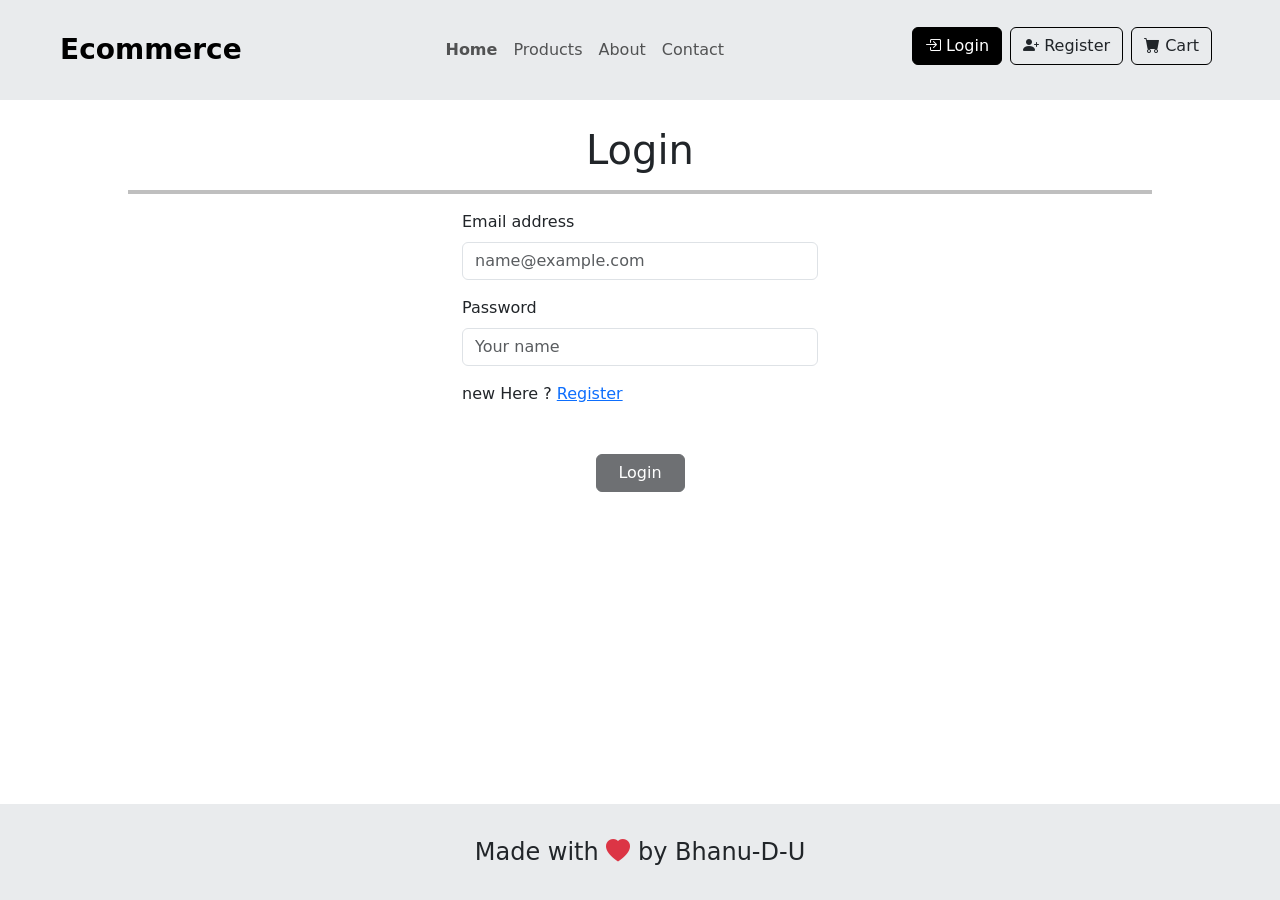
<file: html-cont/login.html>
<!DOCTYPE html>
<html lang="en">

<head>
    <meta charset="UTF-8">
    <meta name="viewport" content="width=device-width, initial-scale=1.0">
    <title>E-commerce </title>
    <link rel="stylesheet" href="../css-cont/login.css">
    <link href="https://cdn.jsdelivr.net/npm/bootstrap@5.3.8/dist/css/bootstrap.min.css" rel="stylesheet"
        integrity="sha384-sRIl4kxILFvY47J16cr9ZwB07vP4J8+LH7qKQnuqkuIAvNWLzeN8tE5YBujZqJLB" crossorigin="anonymous">
    <link rel="stylesheet" href="https://cdn.jsdelivr.net/npm/bootstrap-icons@1.13.1/font/bootstrap-icons.min.css">
</head>

<body>
    <header class="px-0 py-0 px-md-5 py-md-3">
        <nav class="navbar navbar-expand-lg ">
            <div class="container-fluid">
                <a class="navbar-brand fw-bold fs-3 " href="../html-cont/home.html">Ecommerce</a>
                <button class="navbar-toggler" type="button" data-bs-toggle="collapse"
                    data-bs-target="#navbarSupportedContent" aria-controls="navbarSupportedContent"
                    aria-expanded="false" aria-label="Toggle navigation">
                    <span class="navbar-toggler-icon"></span>
                </button>
                <div class="collapse navbar-collapse" id="navbarSupportedContent">
                    <ul class="navbar-nav  mb-2 mb-lg-0 ms-auto ">
                        <li class="nav-item ">
                            <a href="../html-cont/home.html" class="nav-link fs-6 fw-bold">Home</a>
                        </li>
                        <li class="nav-item">
                            <a href="./product.html" class="nav-link fs-6">Products</a>
                        </li>
                        <li class="nav-item">
                            <a href="./About.html" class="nav-link fs-6">About</a>
                        </li>
                        <li class="nav-item">
                            <a href="./Contact.html" class="nav-link fs-6">Contact</a>
                        </li>
                    </ul>
                    <ul class="head-acc navbar-nav ms-auto">
                        <li class="nav-item me-lg-2 mb-2 btn-hover">
                            <a href="./login.html" class="btn border-1 border-black bg-black text-white">
                                <span><i class="bi bi-box-arrow-in-right"></i></span>
                                <span class="fs-6">Login</span>
                            </a>
                        </li>

                        <li class=" head-acc nav-item me-lg-2 mb-2 btn-hover">
                            <a href="./register.html" class="btn border-1 border-black">
                                <span><i class="bi bi-person-plus-fill"></i></span>
                                <span class="fs-6">Register</span>
                            </a>
                        </li>

                        <li class=" head-acc nav-item me-lg-2 mb-2 btn-hover">
                            <a href="./cart.html" class="btn border-1 border-black">
                                <span><i class="bi bi-cart-fill"></i></span>
                                <span class="fs-6">Cart</span>
                            </a>
                        </li>


                    </ul>
                </div>

            </div>
        </nav>

    </header>

    <main>



        <h1 class=" text-center" style="margin-top:2%;">Login</h1>
        <hr style="width:80% ;margin-left: 10%;border:2px solid black">


        <div class="container">
            <div class="row justify-content-center">
                <div class="col-lg-4 col-md-6 col-sm-10">



                    <div class="mb-3">
                        <label class="form-label">Email address</label>
                        <input type="email" class="form-control" placeholder="name@example.com">
                    </div>

                    <div class="mb-3">
                        <label class="form-label">Password</label>
                        <input type="Password" class="form-control" placeholder="Your name">
                    </div>
                    <p>new Here ? <a href="../html-cont/register.html">Register</a></p>
                    <div class="text-center mt-5">
                        <button type="submit" class="btn btn-dark w-25 disabled">
                            Login
                        </button>
                    </div>
                </div>
            </div>
        </div>




    </main>












    <footer class="text-center fs-4 ">
        <p>Made with <i class="bi bi-heart-fill text-danger"></i> by Bhanu-D-U</p>
    </footer>








    <script src="https://cdn.jsdelivr.net/npm/bootstrap@5.3.8/dist/js/bootstrap.bundle.min.js"
        integrity="sha384-FKyoEForCGlyvwx9Hj09JcYn3nv7wiPVlz7YYwJrWVcXK/BmnVDxM+D2scQbITxI"
        crossorigin="anonymous"></script>
</body>

</html>
</file>
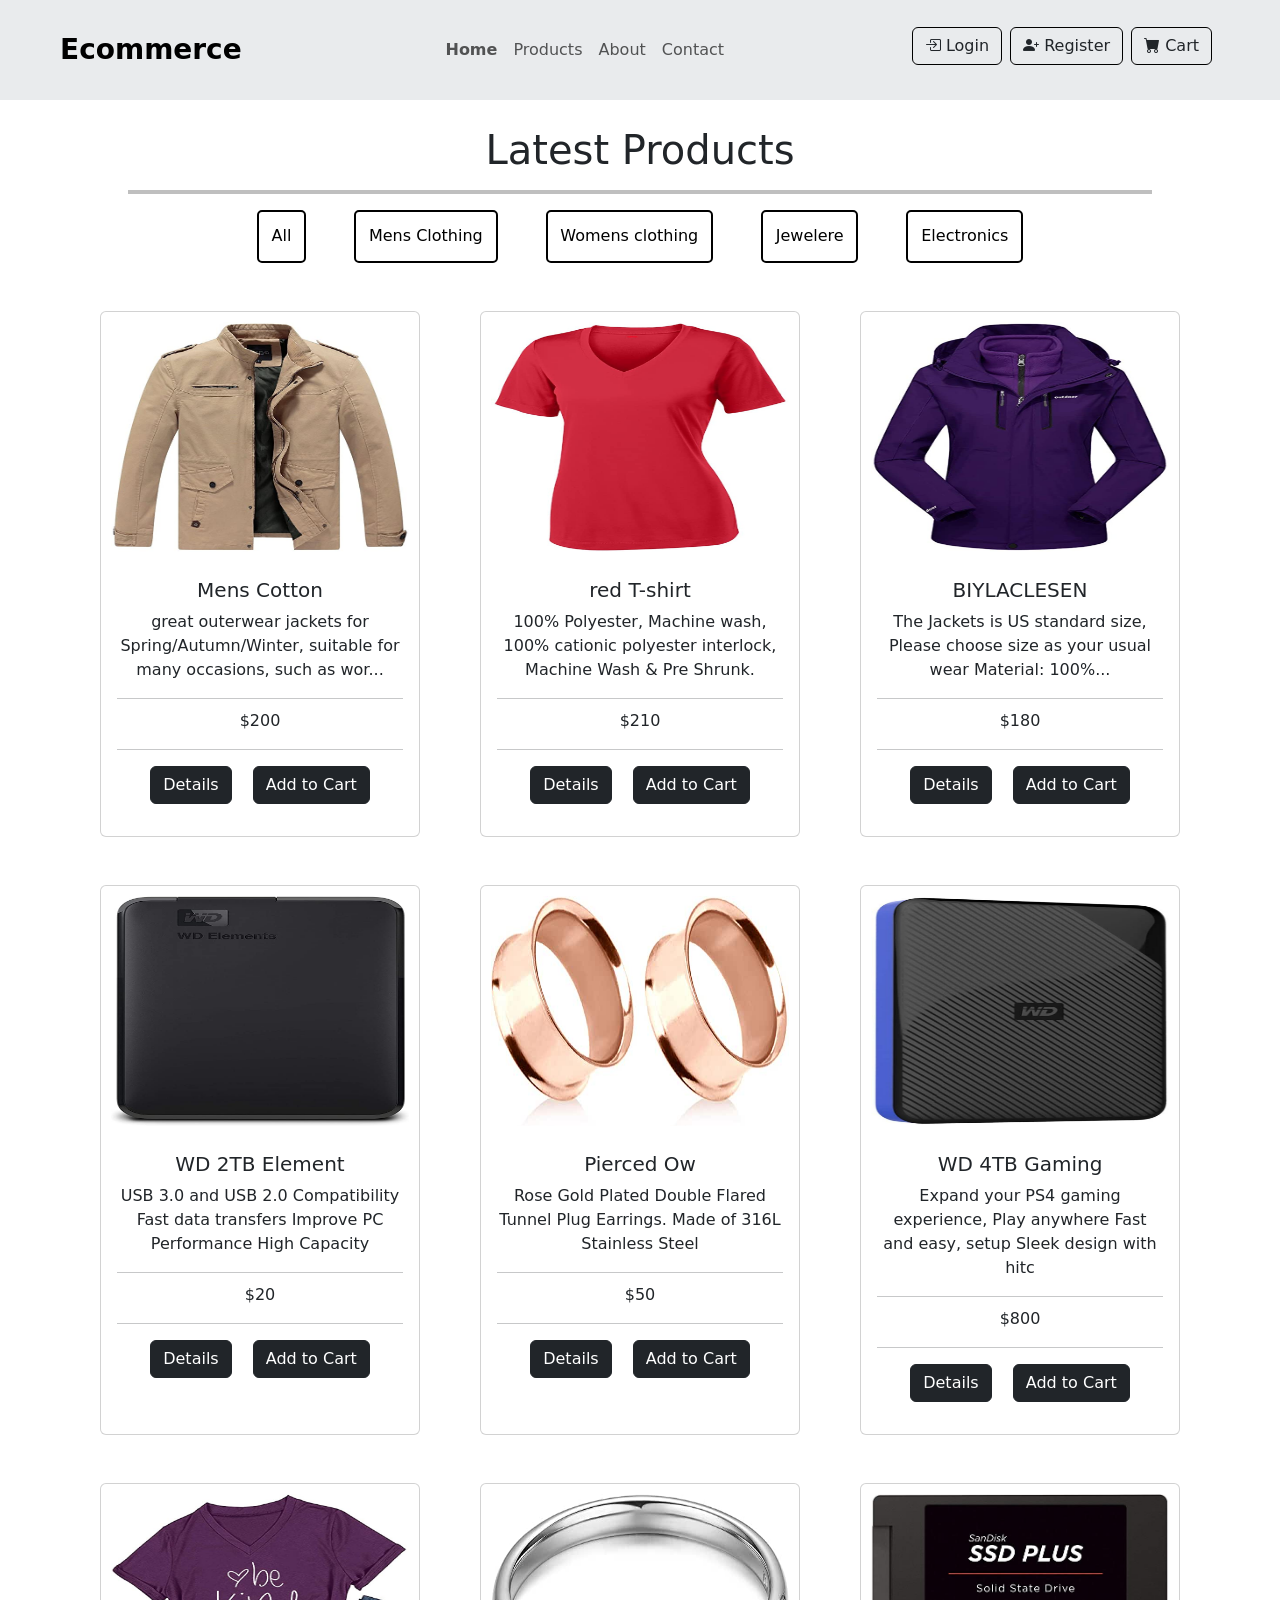
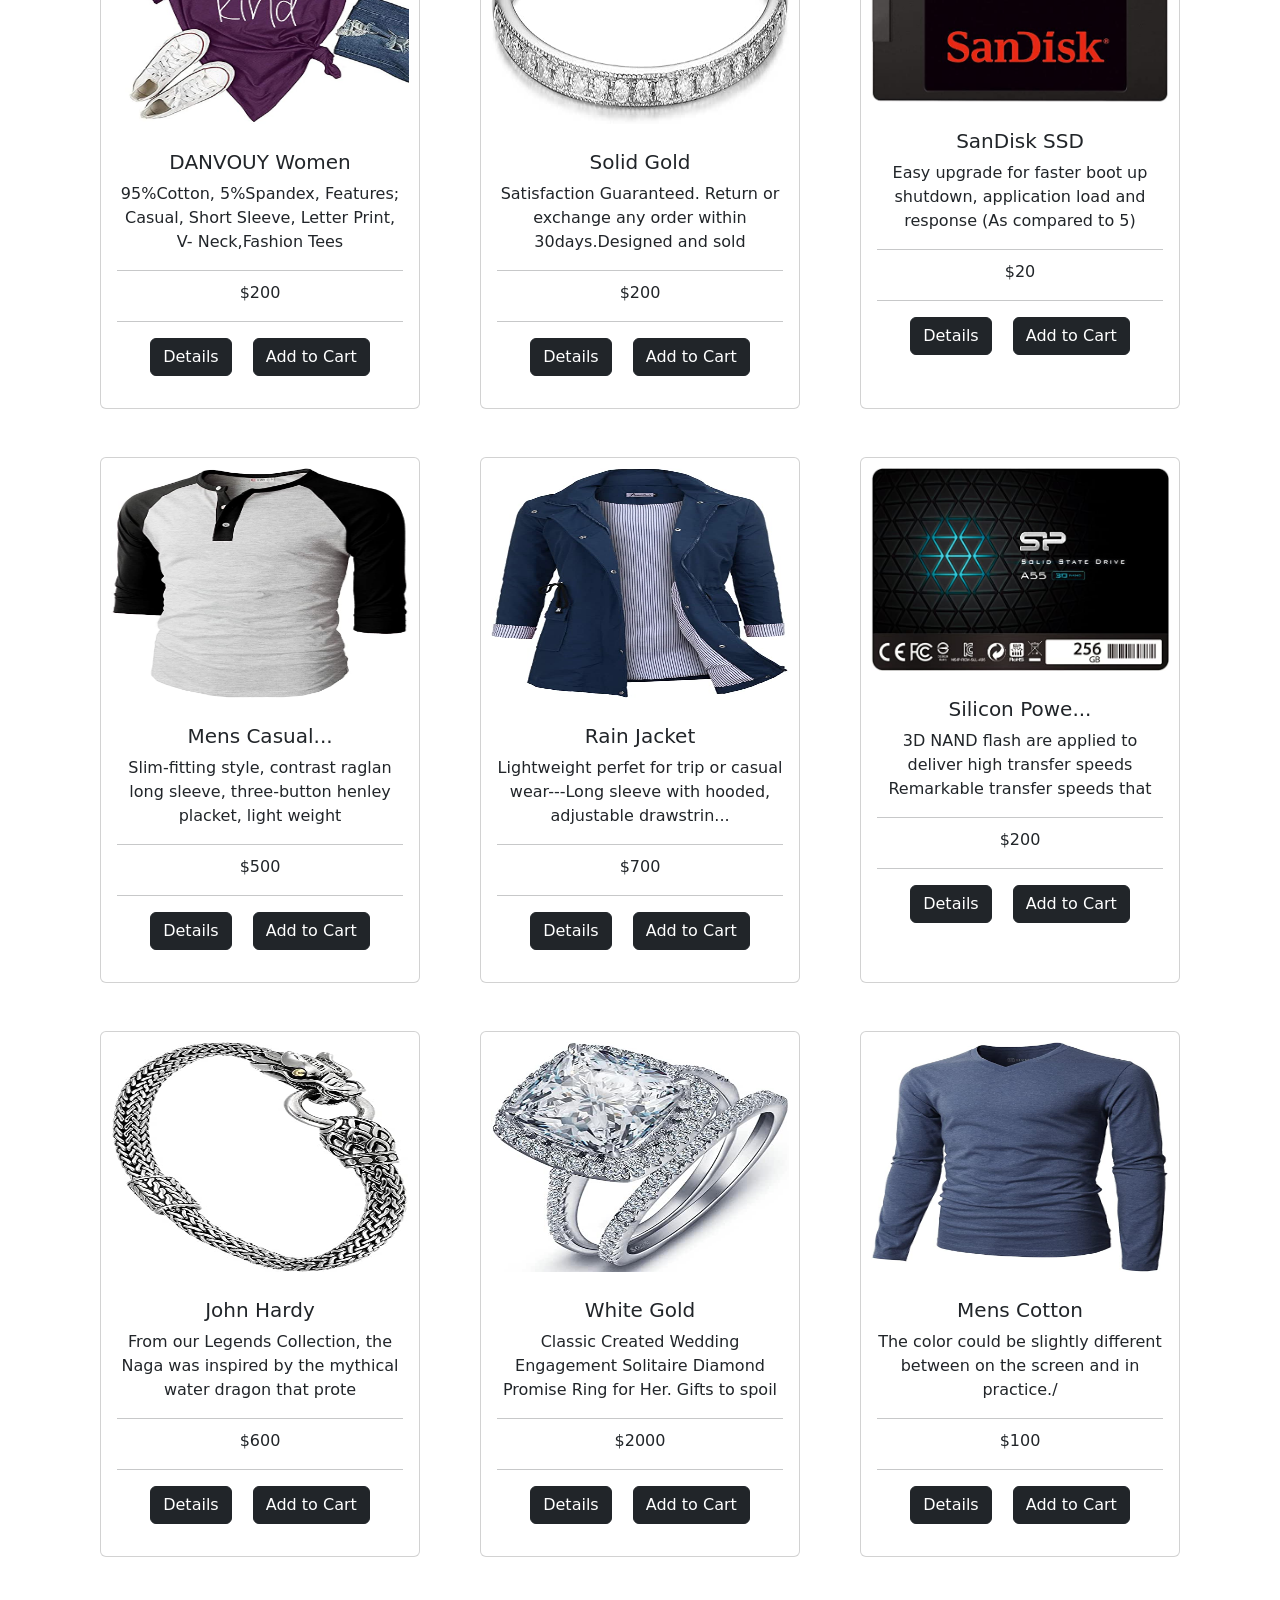
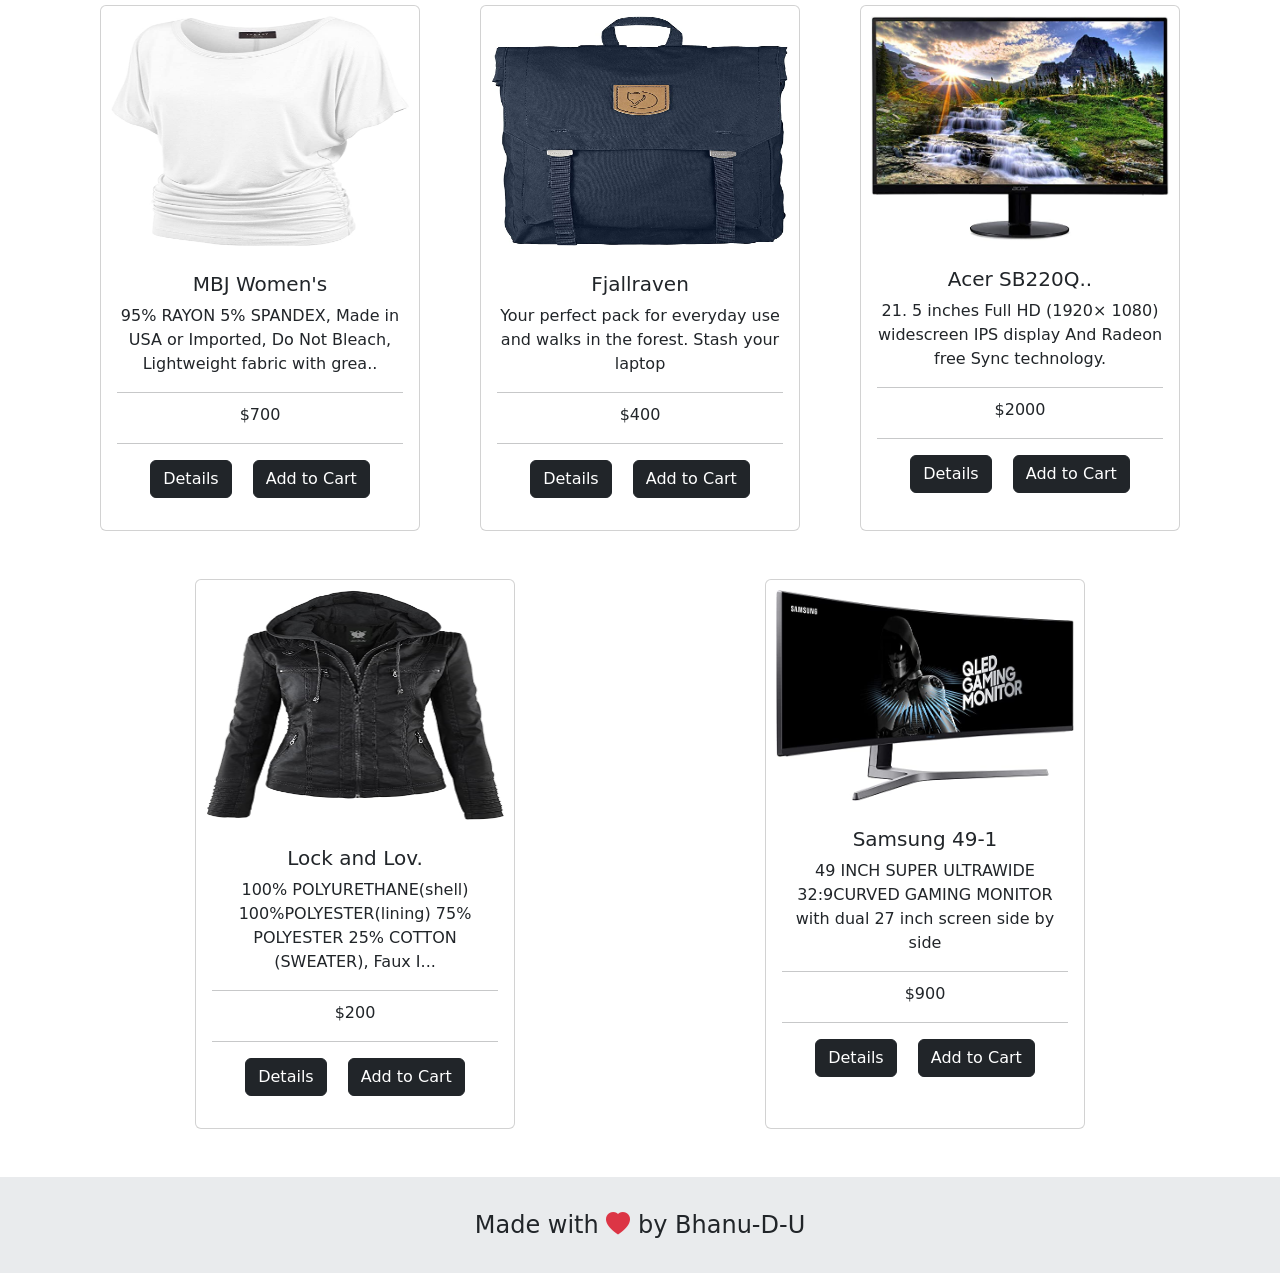
<file: html-cont/product.html>
<!DOCTYPE html>
<html lang="en">

<head>
    <meta charset="UTF-8">
    <meta name="viewport" content="width=device-width, initial-scale=1.0">
    <title>E-commerce </title>
    <link rel="stylesheet" href="../css-cont/product.css">
    <link href="https://cdn.jsdelivr.net/npm/bootstrap@5.3.8/dist/css/bootstrap.min.css" rel="stylesheet"
        integrity="sha384-sRIl4kxILFvY47J16cr9ZwB07vP4J8+LH7qKQnuqkuIAvNWLzeN8tE5YBujZqJLB" crossorigin="anonymous">
    <link rel="stylesheet" href="https://cdn.jsdelivr.net/npm/bootstrap-icons@1.13.1/font/bootstrap-icons.min.css">
</head>

<body>
    <header class="px-0 py-0 px-md-5 py-md-3">
        <nav class="navbar navbar-expand-lg ">
            <div class="container-fluid">
                <a class="navbar-brand fw-bold fs-3 " href="../html-cont/home.html">Ecommerce</a>
                <button class="navbar-toggler" type="button" data-bs-toggle="collapse"
                    data-bs-target="#navbarSupportedContent" aria-controls="navbarSupportedContent"
                    aria-expanded="false" aria-label="Toggle navigation">
                    <span class="navbar-toggler-icon"></span>
                </button>
                <div class="collapse navbar-collapse" id="navbarSupportedContent">
                    <ul class="navbar-nav  mb-2 mb-lg-0 ms-auto ">
                        <li class="nav-item ">
                            <a href="../html-cont/home.html" class="nav-link fs-6 fw-bold">Home</a>
                        </li>
                        <li class="nav-item">
                            <a href="./product.html" class="nav-link fs-6">Products</a>
                        </li>
                        <li class="nav-item">
                            <a href="./About.html" class="nav-link fs-6">About</a>
                        </li>
                        <li class="nav-item">
                            <a href="./Contact.html" class="nav-link fs-6">Contact</a>
                        </li>
                    </ul>
                    <ul class=" head-acc navbar-nav ms-auto">
                        <li class=" nav-item me-lg-2 mb-2 btn-hover d-md-inline-block">
                            <a href="./login.html" class="btn border-1 border-black ">
                                <span><i class="bi bi-box-arrow-in-right"></i></span>
                                <span class="fs-6">Login</span>
                            </a>
                        </li>

                        <li class="nav-item me-lg-2 mb-2 btn-hover">
                            <a href="./register.html" class="btn border-1 border-black">
                                <span><i class="bi bi-person-plus-fill"></i></span>
                                <span class="fs-6">Register</span>
                            </a>
                        </li>

                        <li class="nav-item me-lg-2 mb-2 btn-hover">
                            <a href="./cart.html" class="btn border-1 border-black">
                                <span><i class="bi bi-cart-fill"></i></span>
                                <span class="fs-6">Cart</span>
                            </a>
                        </li>


                    </ul>
                </div>

            </div>
        </nav>

    </header>

    <main>

        <h1 class=" text-center" style="margin-top:2%;">Latest Products</h1>
        <hr style="width:80% ;margin-left: 10%;border:2px solid black">
        <nav class="bod-link d-flex justify-content-center gap-5 flex-wrap">
            <a href="#">All</a>
            <a href="#">Mens Clothing</a>
            <a href="#">Womens clothing</a>
            <a href="#">Jewelere</a>
            <a href="#">Electronics</a>
        </nav>

        <div class="container text-center mt-5 ">
            <div class="row justify-content-center">
                <div class="col d-flex justify-content-center mb-5">
                    <div class="card card-last" style="width: 20rem;">
                        <img src="../photos/images/71li-ujtlUL._AC_UX679_.jpg" class="card-img-top" alt="...">
                        <div class="card-body">
                            <h5 class="card-title">Mens Cotton</h5>
                            <p class="card-text">
                                great outerwear jackets for Spring/Autumn/Winter, suitable for many occasions, such as
                                wor...
                            </p>
                            <hr style="width:100%; margin-bottom:10px;">
                            <p>$200</p>
                            <hr style="width:100%; margin:0;">
                            <nav class="py-3 ">
                                <a href="#" class="btn btn-dark me-3">Details</a>
                                <a href="#" class="btn btn-dark">Add to Cart</a>
                            </nav>
                        </div>
                    </div>

                </div>

                <div class="col d-flex justify-content-center mb-5">
                    <div class="card card-last" style="width: 20rem;">
                        <img src="../photos/images/51eg55uWmdL._AC_UX679_.jpg" class="card-img-top" alt="...">
                        <div class="card-body">
                            <h5 class="card-title">red T-shirt</h5>
                            <p class="card-text">100% Polyester, Machine wash, 100%
                                cationic polyester interlock, Machine
                                Wash & Pre Shrunk.
                            </p>
                            <hr style="width:100%; margin-bottom:10px;">
                            <p>$210</p>
                            <hr style="width:100%; margin:0;">
                            <nav class="py-3 ">
                                <a href="#" class="btn btn-dark me-3">Details</a>
                                <a href="#" class="btn btn-dark">Add to Cart</a>
                            </nav>
                        </div>
                    </div>

                </div>
                <div class="col d-flex justify-content-center mb-5">
                    <div class="card card-last" style="width: 20rem;">
                        <img src="../photos/images/51Y5NI-I5jL._AC_UX679_.jpg" class="card-img-top" alt="...">
                        <div class="card-body">
                            <h5 class="card-title">BIYLACLESEN </h5>
                            <p class="card-text">
                                The Jackets is US standard size,
                                Please choose size as your usual wear Material: 100%... </p>
                            <hr style="width:100%; margin-bottom:10px;">
                            <p>$180</p>
                            <hr style="width:100%; margin:0;">
                            <nav class="py-3 ">
                                <a href="#" class="btn btn-dark me-3">Details</a>
                                <a href="#" class="btn btn-dark">Add to Cart</a>
                            </nav>
                        </div>
                    </div>

                </div>

                <div class="col d-flex justify-content-center mb-5">
                    <div class="card card-last" style="width: 20rem;">
                        <img src="../photos/images/61IBBVJvSDL._AC_SY879_.jpg" class="card-img-top" alt="...">
                        <div class="card-body">
                            <h5 class="card-title">WD 2TB Element</h5>
                            <p class="card-text">
                                USB 3.0 and USB 2.0 Compatibility
                                Fast data transfers Improve PC Performance High Capacity</p>
                            <hr style="width:100%; margin-bottom:10px;">
                            <p>$20</p>
                            <hr style="width:100%; margin:0;">
                            <nav class="py-3 ">
                                <a href="#" class="btn btn-dark me-3">Details</a>
                                <a href="#" class="btn btn-dark">Add to Cart</a>
                            </nav>
                        </div>
                    </div>

                </div>

                <div class="col d-flex justify-content-center mb-5">
                    <div class="card card-last" style="width: 20rem;">
                        <img src="../photos/images/51UDEzMJVpL._AC_UL640_QL65_ML3_.jpg" class="card-img-top" alt="..."
                            height="400px">
                        <div class="card-body">
                            <h5 class="card-title">Pierced Ow</h5>
                            <p class="card-text">
                                Rose Gold Plated Double Flared
                                Tunnel Plug Earrings. Made of 316L
                                Stainless Steel</p>
                            <hr style="width:100%; margin-bottom:10px;">
                            <p>$50</p>
                            <hr style="width:100%; margin:0;">
                            <nav class="py-3 ">
                                <a href="#" class="btn btn-dark me-3">Details</a>
                                <a href="#" class="btn btn-dark">Add to Cart</a>
                            </nav>
                        </div>
                    </div>

                </div>

                <div class="col d-flex justify-content-center mb-5">
                    <div class="card card-last" style="width: 20rem;">
                        <img src="../photos/images/61mtL65D4cL._AC_SX679_.jpg" class="card-img-top" alt="...">
                        <div class="card-body">
                            <h5 class="card-title">WD 4TB Gaming</h5>
                            <p class="card-text">
                                Expand your PS4 gaming experience,
                                Play anywhere Fast and easy, setup
                                Sleek design with hitc </p>
                            <hr style="width:100%; margin-bottom:10px;">
                            <p>$800</p>
                            <hr style="width:100%; margin:0;">
                            <nav class="py-3 ">
                                <a href="#" class="btn btn-dark me-3">Details</a>
                                <a href="#" class="btn btn-dark">Add to Cart</a>
                            </nav>
                        </div>
                    </div>

                </div>


                <div class="col d-flex justify-content-center mb-5">
                    <div class="card card-last" style="width: 20rem;">
                        <img src="../photos/images/61pHAEJ4NML._AC_UX679_.jpg" class="card-img-top" alt="...">
                        <div class="card-body">
                            <h5 class="card-title">DANVOUY Women</h5>
                            <p class="card-text">
                                95%Cotton, 5%Spandex, Features;
                                Casual, Short Sleeve, Letter Print, V-
                                Neck,Fashion Tees</p>
                            <hr style="width:100%; margin-bottom:10px;">
                            <p>$200</p>
                            <hr style="width:100%; margin:0;">
                            <nav class="py-3 ">
                                <a href="#" class="btn btn-dark me-3">Details</a>
                                <a href="#" class="btn btn-dark">Add to Cart</a>
                            </nav>
                        </div>
                    </div>

                </div>

                <div class="col d-flex justify-content-center mb-5">
                    <div class="card card-last" style="width: 20rem;">
                        <img src="../photos/images/61sbMiUnoGL._AC_UL640_QL65_ML3_.jpg" class="card-img-top" alt="..."
                            height="400px">
                        <div class="card-body">
                            <h5 class="card-title">Solid Gold</h5>
                            <p class="card-text">
                                Satisfaction Guaranteed. Return or
                                exchange any order within 30days.Designed and sold </p>
                            <hr style="width:100%; margin-bottom:10px;">
                            <p>$200</p>
                            <hr style="width:100%; margin:0;">
                            <nav class="py-3 ">
                                <a href="#" class="btn btn-dark me-3">Details</a>
                                <a href="#" class="btn btn-dark">Add to Cart</a>
                            </nav>
                        </div>
                    </div>

                </div>

                <div class="col d-flex justify-content-center mb-5">
                    <div class="card card-last" style="width: 20rem;">
                        <img src="../photos/images/61U7T1koQqL._AC_SX679_.jpg" class="card-img-top" alt="...">
                        <div class="card-body">
                            <h5 class="card-title">SanDisk SSD</h5>
                            <p class="card-text">
                                Easy upgrade for faster boot up shutdown, application load and response (As compared to
                                5)</p>
                            <hr style="width:100%; margin-bottom:10px;">
                            <p>$20</p>
                            <hr style="width:100%; margin:0;">
                            <nav class="py-3 ">
                                <a href="#" class="btn btn-dark me-3">Details</a>
                                <a href="#" class="btn btn-dark">Add to Cart</a>
                            </nav>
                        </div>
                    </div>

                </div>

                <div class="col d-flex justify-content-center mb-5">
                    <div class="card card-last" style="width: 20rem;">
                        <img src="../photos/images/71-3HjGNDUL._AC_SY879._SX._UX._SY._UY_.jpg" class="card-img-top"
                            alt="...">
                        <div class="card-body">
                            <h5 class="card-title">Mens Casual...</h5>
                            <p class="card-text">
                                Slim-fitting style, contrast raglan
                                long sleeve, three-button henley
                                placket, light weight</p>
                            <hr style="width:100%; margin-bottom:10px;">
                            <p>$500</p>
                            <hr style="width:100%; margin:0;">
                            <nav class="py-3 ">
                                <a href="#" class="btn btn-dark me-3">Details</a>
                                <a href="#" class="btn btn-dark">Add to Cart</a>
                            </nav>
                        </div>
                    </div>

                </div>


                <div class="col d-flex justify-content-center mb-5">
                    <div class="card card-last" style="width: 20rem;">
                        <img src="../photos/images/71HblAHs5xL._AC_UY879_-2.jpg" class="card-img-top" alt="...">
                        <div class="card-body">
                            <h5 class="card-title">Rain Jacket</h5>
                            <p class="card-text">Lightweight perfet for trip or casual
                                wear---Long sleeve with hooded,
                                adjustable drawstrin...</p>
                            <hr style="width:100%; margin-bottom:10px;">
                            <p>$700</p>
                            <hr style="width:100%; margin:0;">
                            <nav class="py-3 ">
                                <a href="#" class="btn btn-dark me-3">Details</a>
                                <a href="#" class="btn btn-dark">Add to Cart</a>
                            </nav>
                        </div>
                    </div>

                </div>

                <div class="col d-flex justify-content-center mb-5">
                    <div class="card card-last" style="width: 20rem;">
                        <img src="../photos/images/71kWymZ+c+L._AC_SX679_.jpg" class="card-img-top" alt="...">
                        <div class="card-body">
                            <h5 class="card-title">Silicon Powe...</h5>
                            <p class="card-text">
                                3D NAND flash are applied to deliver
                                high transfer speeds Remarkable
                                transfer speeds that </p>
                            <hr style="width:100%; margin-bottom:10px;">
                            <p>$200</p>
                            <hr style="width:100%; margin:0;">
                            <nav class="py-3 ">
                                <a href="#" class="btn btn-dark me-3">Details</a>
                                <a href="#" class="btn btn-dark">Add to Cart</a>
                            </nav>
                        </div>
                    </div>

                </div>



                <div class="col d-flex justify-content-center mb-5">
                    <div class="card card-last" style="width: 20rem;">
                        <img src="../photos/images/71pWzhdJNwL._AC_UL640_QL65_ML3_.jpg" class="card-img-top" alt="...">
                        <div class="card-body">
                            <h5 class="card-title">John Hardy</h5>
                            <p class="card-text">
                                From our Legends Collection, the
                                Naga was inspired by the mythical
                                water dragon that prote </p>
                            <hr style="width:100%; margin-bottom:10px;">
                            <p>$600</p>
                            <hr style="width:100%; margin:0;">
                            <nav class="py-3 ">
                                <a href="#" class="btn btn-dark me-3">Details</a>
                                <a href="#" class="btn btn-dark">Add to Cart</a>
                            </nav>
                        </div>
                    </div>

                </div>

                <div class="col d-flex justify-content-center mb-5">
                    <div class="card card-last" style="width: 20rem;">
                        <img src="../photos/images/71YAIFU48IL._AC_UL640_QL65_ML3_.jpg" class="card-img-top" alt="...">
                        <div class="card-body">
                            <h5 class="card-title">White Gold</h5>
                            <p class="card-text">
                                Classic Created Wedding
                                Engagement Solitaire Diamond
                                Promise Ring for Her. Gifts to spoil</p>
                            <hr style="width:100%; margin-bottom:10px;">
                            <p>$2000</p>
                            <hr style="width:100%; margin:0;">
                            <nav class="py-3 ">
                                <a href="#" class="btn btn-dark me-3">Details</a>
                                <a href="#" class="btn btn-dark">Add to Cart</a>
                            </nav>
                        </div>
                    </div>

                </div>


                <div class="col  d-flex justify-content-center mb-5">
                    <div class="card card-last" style="width: 20rem;">
                        <img src="../photos/images/71YXzeOuslL._AC_UY879_.jpg" class="card-img-top" alt="...">
                        <div class="card-body">
                            <h5 class="card-title">Mens Cotton</h5>
                            <p class="card-text">
                                The color could be slightly different
                                between on the screen and in
                                practice./ </p>
                            <hr style="width:100%; margin-bottom:10px;">
                            <p>$100</p>
                            <hr style="width:100%; margin:0;">
                            <nav class="py-3 ">
                                <a href="#" class="btn btn-dark me-3">Details</a>
                                <a href="#" class="btn btn-dark">Add to Cart</a>
                            </nav>
                        </div>
                    </div>

                </div>


                <div class="col d-flex justify-content-center mb-5">
                    <div class="card card-last" style="width: 20rem;">
                        <img src="../photos/images/71z3kpMAYsL._AC_UY879_.jpg" class="card-img-top" alt="...">
                        <div class="card-body">
                            <h5 class="card-title">MBJ Women's</h5>
                            <p class="card-text">
                                95% RAYON 5% SPANDEX, Made in
                                USA or Imported, Do Not Bleach,
                                Lightweight fabric with grea..</p>
                            <hr style="width:100%; margin-bottom:10px;">
                            <p>$700</p>
                            <hr style="width:100%; margin:0;">
                            <nav class="py-3 ">
                                <a href="#" class="btn btn-dark me-3">Details</a>
                                <a href="#" class="btn btn-dark">Add to Cart</a>
                            </nav>
                        </div>
                    </div>

                </div>
                <div class="col  d-flex justify-content-center mb-5">
                    <div class="card card-last" style="width: 20rem;">
                        <img src="../photos/images/81fPKd-2AYL._AC_SL1500_.jpg" class="card-img-top" alt="...">
                        <div class="card-body">
                            <h5 class="card-title">Fjallraven </h5>
                            <p class="card-text">
                                Your perfect pack for everyday use and walks in the forest. Stash your laptop
                            </p>
                            <hr style="width:100%; margin-bottom:10px;">
                            <p>$400</p>
                            <hr style="width:100%; margin:0;">
                            <nav class="py-3 ">
                                <a href="#" class="btn btn-dark me-3">Details</a>
                                <a href="#" class="btn btn-dark">Add to Cart</a>
                            </nav>
                        </div>
                    </div>

                </div>


                <div class="col  d-flex justify-content-center mb-5">
                    <div class="card card-last" style="width: 20rem;">
                        <img src="../photos/images/81QpkIctqPL._AC_SX679_.jpg" class="card-img-top" alt="...">
                        <div class="card-body">
                            <h5 class="card-title">Acer SB220Q..</h5>
                            <p class="card-text">
                                21. 5 inches Full HD (1920× 1080)
                                widescreen IPS display And Radeon
                                free Sync technology.</p>
                            <hr style="width:100%; margin-bottom:10px;">
                            <p>$2000</p>
                            <hr style="width:100%; margin:0;">
                            <nav class="py-3 ">
                                <a href="#" class="btn btn-dark me-3">Details</a>
                                <a href="#" class="btn btn-dark">Add to Cart</a>
                            </nav>
                        </div>
                    </div>

                </div>

                <div class="col d-flex justify-content-center mb-5">
                    <div class="card card-last" style="width: 20rem;">
                        <img src="../photos/images/81XH0e8fefL._AC_UY879_.jpg" class="card-img-top" alt="...">
                        <div class="card-body">
                            <h5 class="card-title">Lock and Lov.</h5>
                            <p class="card-text">
                                100% POLYURETHANE(shell) 100%POLYESTER(lining) 75% POLYESTER 25% COTTON (SWEATER), Faux
                                I...</p>
                            <hr style="width:100%; margin-bottom:10px;">
                            <p>$200</p>
                            <hr style="width:100%; margin:0;">
                            <nav class="py-3 ">
                                <a href="#" class="btn btn-dark me-3">Details</a>
                                <a href="#" class="btn btn-dark">Add to Cart</a>
                            </nav>
                        </div>
                    </div>

                </div>





                <div class="col d-flex justify-content-center mb-5">
                    <div class="card card-last" style="width: 20rem;">
                        <img src="../photos/images/81Zt42ioCgL._AC_SX679_.jpg" class="card-img-top" alt="...">
                        <div class="card-body">
                            <h5 class="card-title">Samsung 49-1</h5>
                            <p class="card-text">
                                49 INCH SUPER ULTRAWIDE 32:9CURVED GAMING MONITOR with dual 27 inch screen side by side
                            </p>
                            <hr style="width:100%; margin-bottom:10px;">
                            <p>$900</p>
                            <hr style="width:100%; margin:0;">
                            <nav class="py-3 ">
                                <a href="#" class="btn btn-dark me-3">Details</a>
                                <a href="#" class="btn btn-dark">Add to Cart</a>
                            </nav>
                        </div>
                    </div>

                </div>














            </div>
        </div>


    </main>








    <footer class="text-center fs-4 ">
        <p>Made with <i class="bi bi-heart-fill text-danger"></i> by Bhanu-D-U</p>
    </footer>






    <script src="https://cdn.jsdelivr.net/npm/bootstrap@5.3.8/dist/js/bootstrap.bundle.min.js"
        integrity="sha384-FKyoEForCGlyvwx9Hj09JcYn3nv7wiPVlz7YYwJrWVcXK/BmnVDxM+D2scQbITxI"
        crossorigin="anonymous"></script>
</body>

</html>
</file>
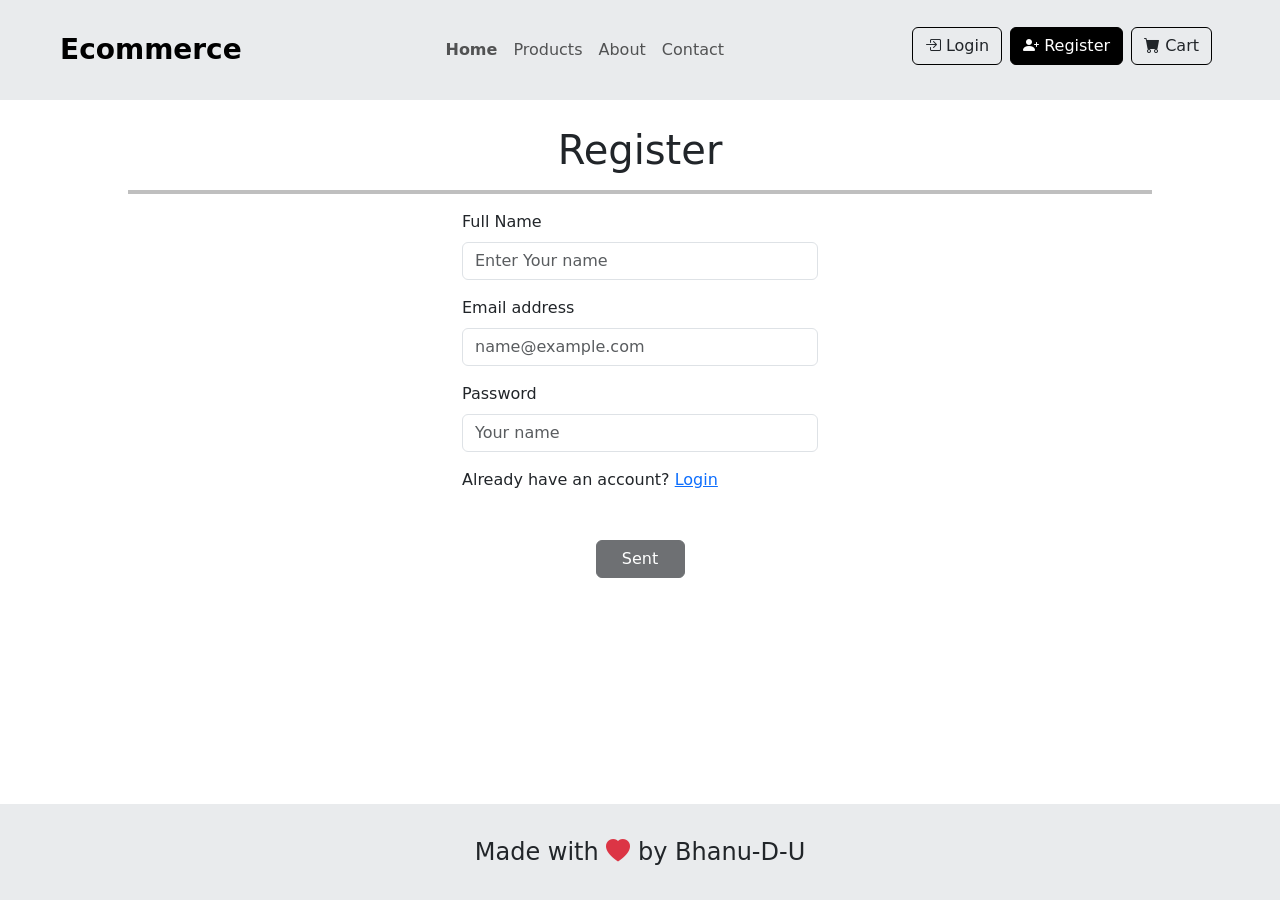
<file: html-cont/register.html>
<!DOCTYPE html>
<html lang="en">

<head>
    <meta charset="UTF-8">
    <meta name="viewport" content="width=device-width, initial-scale=1.0">
    <title>E-commerce </title>
    <link rel="stylesheet" href="../css-cont/register.css">
    <link href="https://cdn.jsdelivr.net/npm/bootstrap@5.3.8/dist/css/bootstrap.min.css" rel="stylesheet"
        integrity="sha384-sRIl4kxILFvY47J16cr9ZwB07vP4J8+LH7qKQnuqkuIAvNWLzeN8tE5YBujZqJLB" crossorigin="anonymous">
    <link rel="stylesheet" href="https://cdn.jsdelivr.net/npm/bootstrap-icons@1.13.1/font/bootstrap-icons.min.css">
</head>

<body>
    <header class="px-0 py-0 px-md-5 py-md-3">
        <nav class="navbar navbar-expand-lg ">
            <div class="container-fluid">
                <a class="navbar-brand fw-bold fs-3 " href="../html-cont/home.html">Ecommerce</a>
                <button class="navbar-toggler" type="button" data-bs-toggle="collapse"
                    data-bs-target="#navbarSupportedContent" aria-controls="navbarSupportedContent"
                    aria-expanded="false" aria-label="Toggle navigation">
                    <span class="navbar-toggler-icon"></span>
                </button>
                <div class="collapse navbar-collapse" id="navbarSupportedContent">
                    <ul class="navbar-nav  mb-2 mb-lg-0 ms-auto ">
                        <li class="nav-item ">
                            <a href="../html-cont/home.html" class="nav-link fs-6 fw-bold">Home</a>
                        </li>
                        <li class="nav-item">
                            <a href="./product.html" class="nav-link fs-6">Products</a>
                        </li>
                        <li class="nav-item">
                            <a href="./About.html" class="nav-link fs-6">About</a>
                        </li>
                        <li class="nav-item">
                            <a href="./Contact.html" class="nav-link fs-6">Contact</a>
                        </li>
                    </ul>
                    <ul class="head-acc navbar-nav ms-auto">
                        <li class="nav-item me-lg-2 mb-2 btn-hover">
                            <a href="./login.html" class="btn border-1 border-black ">
                                <span><i class="bi bi-box-arrow-in-right"></i></span>
                                <span class="fs-6">Login</span>
                            </a>
                        </li>

                        <li class=" head-acc nav-item me-lg-2 mb-2 btn-hover ">
                            <a href="./register.html" class="btn border-1 border-black bg-black text-white">
                                <span><i class="bi bi-person-plus-fill"></i></span>
                                <span class="fs-6">Register</span>
                            </a>
                        </li>

                        <li class=" head-acc nav-item me-lg-2 mb-2 btn-hover">
                            <a href="./cart.html" class="btn border-1 border-black">
                                <span><i class="bi bi-cart-fill"></i></span>
                                <span class="fs-6">Cart</span>
                            </a>
                        </li>


                    </ul>
                </div>

            </div>
        </nav>

    </header>

    <main>



        <h1 class=" text-center" style="margin-top:2%;">Register</h1>
        <hr style="width:80% ;margin-left: 10%;border:2px solid black">


        <div class="container">
            <div class="row justify-content-center">
                <div class="col-lg-4 col-md-6 col-sm-10">

                    <div class="mb-3">
                        <label class="form-label">Full Name</label>
                        <input type="text" class="form-control" placeholder="Enter Your name">
                    </div>

                    <div class="mb-3">
                        <label class="form-label">Email address</label>
                        <input type="email" class="form-control" placeholder="name@example.com">
                    </div>


                    <div class="mb-3">
                        <label class="form-label">Password</label>
                        <input type="Password" class="form-control" placeholder="Your name">
                    </div>
                    <p>Already have an account? <a href="../html-cont/login.html">Login</a></p>

                    <div class="text-center mt-5">
                        <button type="submit" class="btn btn-dark w-25 disabled">
                            Sent
                        </button>
                    </div>
                </div>
            </div>
        </div>






    </main>






    <footer class="text-center fs-4 ">
        <p>Made with <i class="bi bi-heart-fill text-danger"></i> by Bhanu-D-U</p>
    </footer>














    <script src="https://cdn.jsdelivr.net/npm/bootstrap@5.3.8/dist/js/bootstrap.bundle.min.js"
        integrity="sha384-FKyoEForCGlyvwx9Hj09JcYn3nv7wiPVlz7YYwJrWVcXK/BmnVDxM+D2scQbITxI"
        crossorigin="anonymous"></script>
</body>

</html>
</file>
<file: styles.css>
body {
    margin: 0;
    padding: 0;
    display: flex;
    flex-direction: column;
    min-height: 100vh;


}

main {
    flex: 1;
}

.head-acc a:hover {
    color: white;
    background: black;
    border-radius: 5px;
}

header {
    background-color: rgb(233, 235, 237);
}

.custom-img {


    max-height: 700px;
    /* responsive limit */
    width: 100%;
    /* full width */
    object-fit: cover;
    /* crop nicely */
}

/* ---------------cards---------------- */

main .card-last img {
    max-height: 250px;
    padding: 10px 10px;
}

footer {
    background-color: rgb(233, 235, 237);
    margin-top: 4%
}

footer p {
    margin: 0;
    padding: 30px 0;
}














@media (max-width: 426px) and (min-width:318px) {
    .card-img-overlay .card-title {
        font-size: 15px;
        padding-top: 4%;

    }

    .card-text {
        display: none;
    }


}

/* 
@media (max-width:991px) and (min-width:318px) {
    .collapse {
        position: absolute;
        z-index: 1000;
        top: 80%;

        padding-left: 5%;

        background-color: white;
        width: 40%;
        opacity: 0.9;
    }



} */
</file>
<file: css-cont/about.css>
body {
    margin: 0;
    padding: 0;


}

.head-acc a:hover {
    color: white;
    background: black;
    border-radius: 5px;
}

header {
    background-color: rgb(233, 235, 237);
}


.par-text {
    width: 80%;
    margin: 0 auto;
    text-align: justify;
    /* stretches text across the line */
    text-justify: inter-word;
    /* distributes spaces between words */
    line-height: 1.6;
    /* improves readability */
    padding: 1rem;
    /* base font size */

}

/* Responsive adjustments */
@media (max-width: 1030px) {
    .par-text .spn {
        display: none;
    }
}

@media (max-width: 520px) {
    .spn2 {
        display: none;
    }
}




footer p {
    margin-top: 4%;
    margin-bottom: 0;
    padding: 30px 0;
    background-color: rgb(233, 235, 237);

}









@media (max-width:991px) and (min-width:318px) {
    .collapse {
        position: absolute;
        z-index: 1000;
        top: 80%;

        padding-left: 5%;

        background-color: white;
        width: 40%;
        opacity: 0.9;
    }



}
</file>
<file: css-cont/cart.css>
body {
    margin: 0;
    padding: 0;


}

.head-acc a:hover {
    color: white;
    background: black;
    border-radius: 5px;
}

header {
    background-color: rgb(233, 235, 237);
}

main img {
    max-height: 200px;
}


.container img {
    max-width: 100px;
}


footer p {
    margin-top: 4%;
    margin-bottom: 0;
    padding: 30px 0;
    background-color: rgb(233, 235, 237);

}




@media (min-width: 768px) and (max-width: 991.98px) {
    .cost-contai {
        width: 70%;
    }

    /* smaller width only on md screens */



}




@media (max-width:991px) and (min-width:318px) {
    .collapse {
        position: absolute;
        z-index: 1000;
        top: 80%;

        padding-left: 5%;

        background-color: white;
        width: 40%;
        opacity: 0.9;
    }



}
</file>
<file: css-cont/contact.css>
body {
    margin: 0;
    padding: 0;


}

.head-acc a:hover {
    color: white;
    background: black;
    border-radius: 5px;
}

header {
    background-color: rgb(233, 235, 237);
}






footer p {
    margin-top: 2%;
    margin-bottom: 0;
    padding: 30px 0;
    background-color: rgb(233, 235, 237);

}







@media (max-width:991px) and (min-width:318px) {
    .collapse {
        position: absolute;
        z-index: 1000;
        top: 80%;

        padding-left: 5%;

        background-color: white;
        width: 40%;
        opacity: 0.9;
    }



}
</file>
<file: css-cont/home.css>
body {
    margin: 0;
    padding: 0;
    height: 300em;

}

.head-acc a:hover {
    color: white;
    background: black;
    border-radius: 5px;
}

header {
    background-color: rgb(233, 235, 237);
}

.custom-img {


    max-height: 700px;
    /* responsive limit */
    width: 100%;
    /* full width */
    object-fit: cover;
    /* crop nicely */
}

main a {
    text-decoration: none;
    color: black;
}

.bod-link a {
    border: 2px solid black;
    border-radius: 5px;
    padding: 1%;
}


.bod-link a:hover {
    color: white;
    background-color: black;
}

/* ---------------cards---------------- */

main .card-last img {
    max-height: 250px;
    padding: 10px 10px;
}

footer p {
    padding: 30px 0;
    background-color: rgb(233, 235, 237);

}
















@media (max-width: 426px) and (min-width:318px) {
    .card-img-overlay .card-title {
        font-size: 15px;
        padding-top: 4%;

    }

    .card-text {
        display: none;
    }


}

@media (max-width:991px) and (min-width:318px) {
    .collapse {
        position: absolute;
        z-index: 1000;
        top: 80%;

        padding-left: 5%;

        background-color: white;
        width: 40%;
        opacity: 0.9;
    }



}
</file>
<file: css-cont/login.css>
body {
    margin: 0;
    padding: 0;


}

.head-acc a:hover {
    color: white;
    background: black;
    border-radius: 5px;
}

header {
    background-color: rgb(233, 235, 237);
}


footer {
    position: absolute;
    width: 100%;
    bottom: 0%
}

footer p {
    margin-top: 2%;
    margin-bottom: 0;
    padding: 30px 0;
    background-color: rgb(233, 235, 237);

}






@media (max-width:991px) and (min-width:318px) {
    .collapse {
        position: absolute;
        z-index: 1000;
        top: 125%;
        padding-left: 5%;


        background-color: white;
        width: 40%;
        opacity: 0.9;
    }



}
</file>
<file: css-cont/product.css>
body {
    margin: 0;
    padding: 0;


}

.head-acc a:hover {
    color: white;
    background: black;
    border-radius: 5px;
}

header {
    background-color: rgb(233, 235, 237);
}


main a {
    text-decoration: none;
    color: black;
}

.bod-link a {
    border: 2px solid black;
    border-radius: 5px;
    padding: 1%;
}

.bod-link a:hover {
    color: white;
    background-color: black;
}

main .card-last img {
    max-height: 250px;
    padding: 10px 10px;
}

/* footer {

    bottom: 0;
} */

footer p {
    margin-bottom: 0;
    padding: 30px 0;
    background-color: rgb(233, 235, 237);

}








@media (max-width:991px) and (min-width:318px) {
    .collapse {
        position: absolute;
        z-index: 1000;
        top: 80%;

        padding-left: 5%;

        background-color: white;
        width: 40%;
        opacity: 0.9;
    }


}
</file>
<file: css-cont/register.css>
body {
    margin: 0;
    padding: 0;


}

.head-acc a:hover {
    color: white;
    background: black;
    border-radius: 5px;
}

header {
    background-color: rgb(233, 235, 237);




}




footer {
    position: absolute;
    width: 100%;
    bottom: 0%
}

footer p {
    margin-top: 2%;
    margin-bottom: 0;
    padding: 30px 0;
    background-color: rgb(233, 235, 237);

}






@media (max-width:991px) and (min-width:318px) {
    .collapse {
        position: absolute;
        z-index: 1000;
        top: 80%;

        padding-left: 5%;

        background-color: white;
        width: 40%;
        opacity: 0.9;
    }
}
</file>
